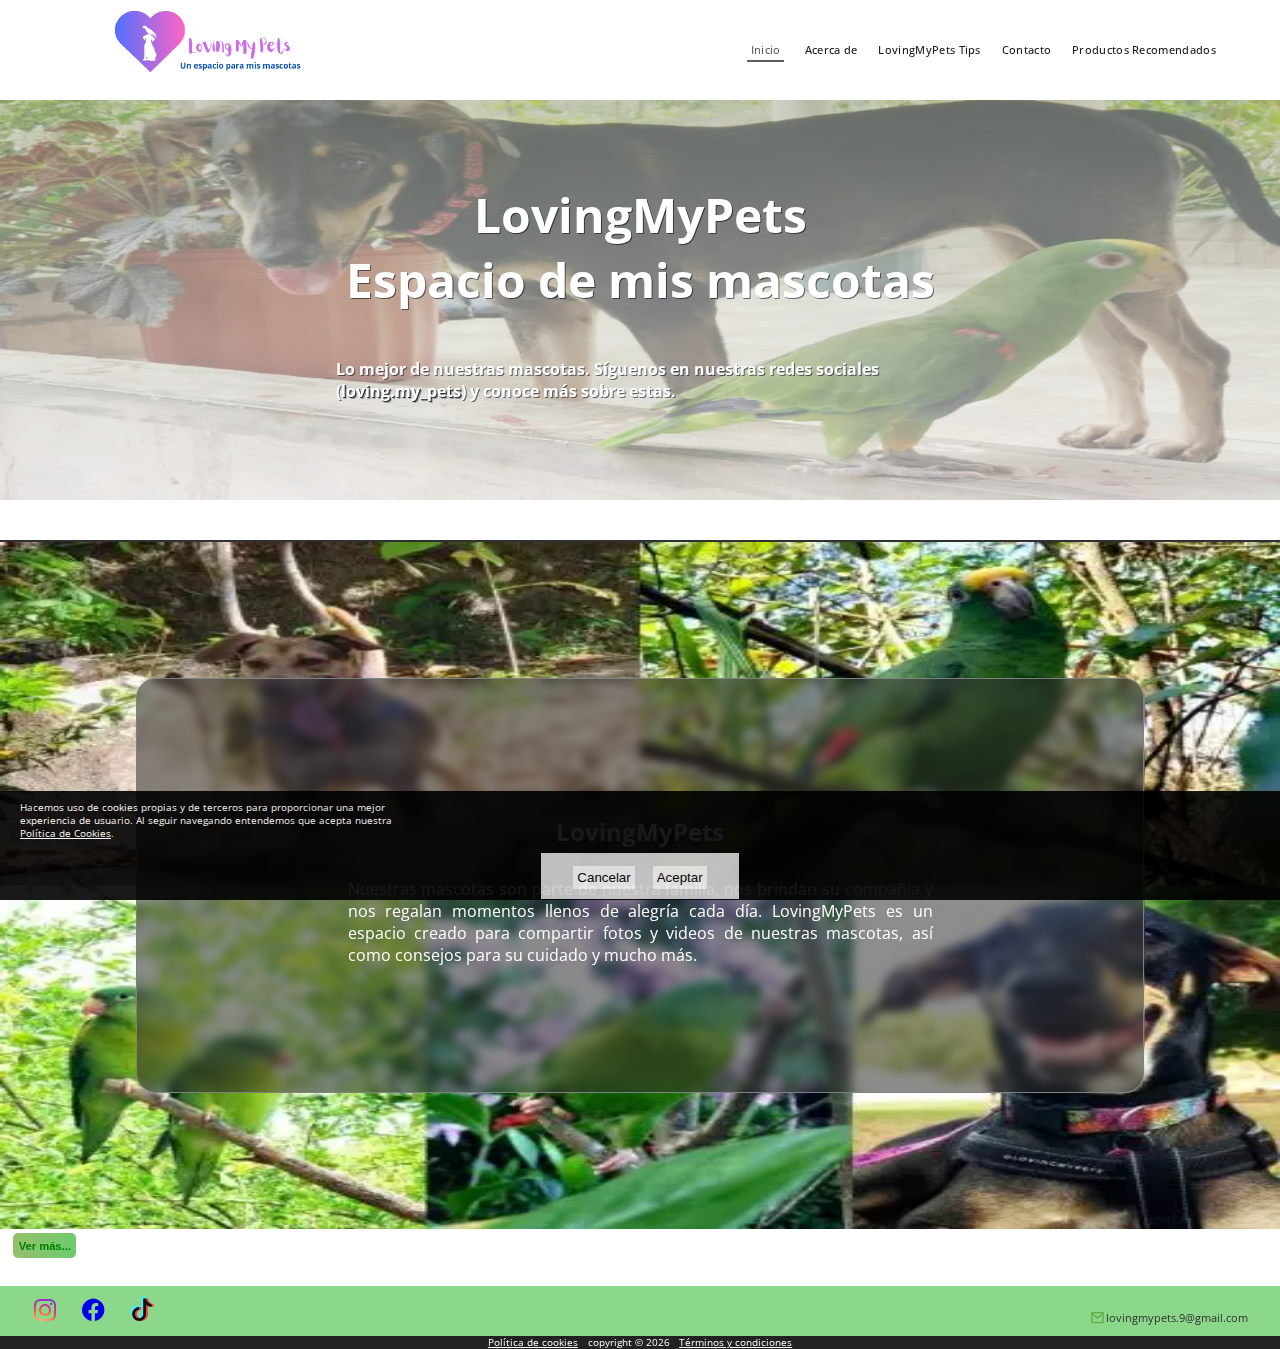
<file: index.html>
<!DOCTYPE html>
<html lang="es">
<head>

	<!-- Google tag (gtag.js) --> 
  <!-- <script async src="https://www.googletagmanager.com/gtag/js?id=G-ZSX7ZRFXNG"></script> <script> window.dataLayer = window.dataLayer || []; function gtag(){dataLayer.push(arguments);} gtag('js', new Date()); gtag('config', 'G-ZSX7ZRFXNG'); </script> -->

  <!-- Google Tag Manager -->
	<script>(function(w,d,s,l,i){w[l]=w[l]||[];w[l].push({'gtm.start':
	new Date().getTime(),event:'gtm.js'});var f=d.getElementsByTagName(s)[0],
	j=d.createElement(s),dl=l!='dataLayer'?'&l='+l:'';j.async=true;j.src=
	'https://www.googletagmanager.com/gtm.js?id='+i+dl;f.parentNode.insertBefore(j,f);
	})(window,document,'script','dataLayer','GTM-552TR2J6');</script>
	<!-- End Google Tag Manager -->

  <!-- GOOGLE ADSENSE -->
  <!-- <script async src="https://pagead2.googlesyndication.com/pagead/js/adsbygoogle.js?client=ca-pub-5203954968516637" crossorigin="anonymous"></script> -->

  <!-- <script async src="https://pagead2.googlesyndication.com/pagead/js/adsbygoogle.js?client=ca-pub-5203954968516637"
    crossorigin="anonymous"></script>
 -->  <!-- <meta name="google-adsense-account" content="ca-pub-5203954968516637"> -->

	<meta charset="utf-8">
	<meta name="viewport" content="width=device-width, initial-scale=1">
	<meta name="msvalidate.01" content="5C98FEAB6C8A0220CAB92559DA620E97" />

	<!-- Primary Meta Tags -->
	<title>Espacio de mis mascotas | LovingMyPets</title>
  <script type="application/ld+json">
  	{
      "@context": "https://schema.org/",
      "@type": "ImageObject",
      "url":"https://www.lovingmypets.es/",
      "contentUrl": "https://www.lovingmypets.es/public/img/pakaE.jpg",
      "license": "https://creativecommons.org/licenses/by-nc/4.0/",
      "acquireLicensePage": "https://www.lovingmypets.es/terms.html",
      "creditText": "LovingMyPets",
      "creator": {
        "@type": "Person",
        "name": "Synthi P"
       },
      "copyrightNotice": "Chris G"
    },
  	{"@type":"BreadcrumbList",
        "@id":"https://www.lovingmypets.es/",
        "itemListElement":[
      {"@type":"ListItem",
      "position":1,
      "name":"PAKA",
      "item":"https://www.lovingmypets.es/public/img/resize/aboutcollage.webp"},
      {"@type":"ListItem",
      "position":2,
      "name":"BEBE",
  	"item":"https://www.lovingmypets.es/public/img/bebe.jpg"},
  	{"@type":"ListItem",
      "position":3,
      "name":"BLACKY",
  	"item":"https://www.lovingmypets.es/public/img/blackyE.jpg"}]},
      {"@type":"WebSite",
        "@id":"https://www.lovingmypets.es/",
        "url":"https://www.lovingmypets.es/",
        "name":"LovingMyPets",
        "description":"Espacio de mis mascotas.",
        "publisher":{
        "@id":"https://www.lovingmypets.es/"},
      "inLanguage":"es",
      "sameAs":["https://www.facebook.com/profile.php?id=100089469498948"]
  	}
  </script>
	<meta name="title" content="LovingMyPets">
	<meta name="description" content="Espacio de mis mascotas, videos y fotos de algunos de sus momentos, recomendaciones para su cuidado, productos de amazon.">
	<meta name="keywords" content="LovingMyPets, mascotas, animales, perros, loros, pericos, pets">

	<!-- Open Graph / Facebook -->
	<meta property="og:type" content="website">
	<meta property="og:url" content="https://www.lovingmypets.es/">
	<meta property="og:title" content="LovingMyPets">
	<meta property="og:site_name" content="LovingMyPets">
	<meta property="og:description" content="Espacio de mis mascotas, videos y fotos de algunos de sus momentos, recomendaciones para su cuidado, productos de amazon.">
	<meta property="og:image" content="https://www.lovingmypets.es/favicons/favicon.png">
	<meta property="og:image:secure_url" content="https://www.lovingmypets.es/favicons/favicon.png">
	<meta property="og:image:width" content="300">
	<meta property="og:image:height" content="300">
	<meta property="og:locale" content="es_PA">

	<!-- Twitter -->
	<meta property="twitter:card" content="summary_large_image">
	<meta property="twitter:url" content="https://www.lovingmypets.es/">
	<meta property="twitter:title" content="LovingMyPets">
	<meta property="twitter:description" content="Espacio de mis mascotas, recomendaciones para su cuidado, productos de amazon.">
	<meta property="twitter:image" content="https://www.lovingmypets.es/favicons/favicon.png">
	<!-- Meta Tags Generated with https://metatags.io -->

	<meta name="msapplication-TileColor" content="#ffffff">
  <meta name="msapplication-TileImage" content="/favicons/favicon.png">
  <meta name="theme-color" content="#ffffff">
	<link rel="canonical" href="https://lovingmypets.es">

	<link rel="apple-touch-icon" sizes="180x180" href="/favicons/apple-touch-icon.png">
	<link rel="icon" sizes="48x48" href="/favicons/favicon.png" type="image/png">
	<link rel="icon" type="image/png" sizes="32x32" href="/favicons/favicon-32x32.png">
	<link rel="icon" type="image/png" sizes="16x16" href="/favicons/favicon-16x16.png">
	<link rel="icon" href="/favicon.ico" type="image/x-icon" sizes="any">
	<link rel="shortcut icon" href="favicon.ico" type="image/x-icon" sizes="any">
	<link rel="manifest" href="/site.webmanifest">
	<link rel="stylesheet" type="text/css" href="./public/css/acercade.css">
	<!-- <script src="https://code.jquery.com/jquery-3.7.1.slim.min.js" integrity="sha256-kmHvs0B+OpCW5GVHUNjv9rOmY0IvSIRcf7zGUDTDQM8=" crossorigin="anonymous"></script> -->

	<!-- <script async src="https://www.instagram.com/embed.js"></script> -->

	<script defer type="text/javascript" src="./public/js/acercade.js"></script>
</head>
<body>
	<!-- Google Tag Manager (noscript) -->
	<noscript><iframe src="https://www.googletagmanager.com/ns.html?id=GTM-552TR2J6"
	height="0" width="0" style="display:none;visibility:hidden"></iframe></noscript>
	<!-- End Google Tag Manager (noscript) -->
	<header class="hero">
		<nav class="nav container">
			<div class="nav__logo">
				
				<!-- <img src="favicons/logo.png" alt="logo"> -->
				<!-- <h2 class="nav__title">LovingMyPets</h2> -->
			</div>
			<div class="nav__collapse">
				<button class="nav__menu"><img src="public/img/menu.svg" class="nav__img" alt="icon-menu"></button>
			<!-- </div> -->

				<ul class="nav__link nav__link--menu">
					<li class="nav__items active">
						<a href="index.html" class="nav__links">Inicio</a>
					</li>
					<li class="nav__items">
						<a href="acercade.html" class="nav__links">Acerca de</a>
					</li>
					<li class="nav__items">
						<a href="tips.html" class="nav__links">LovingMyPets Tips</a>
					</li>
					<li class="nav__items">
						<a href="contacto.html" class="nav__links">Contacto</a>
					</li>
					<li class="nav__items">
						<a href="productos.html" class="nav__links">Productos Recomendados</a>
					</li>
					<!-- <li class="nav__items">
						<a href="#" class="nav__links">Blog</a>
					</li> -->
					<button class="nav__close"><img src="public/img/close.svg" alt="close-btn"></button>
				</ul>
			</div>
		</nav>

		<section class="hero__container container">
			<h1 class="hero__title">LovingMyPets <span>Espacio de  mis mascotas</span></h1>
			<p class="hero__paragraph">Lo mejor de nuestras mascotas. Síguenos en nuestras redes sociales (<a href="https://www.instagram.com/loving.my_pets?utm_source=ig_web_button_share_sheet&igsh=ZDNlZDc0MzIxNw==">loving.my_pets</a>) y conoce más sobre estas.</p>
			<!-- <a href="https://www.instagram.com/loving.my_pets/?utm_source=ig_web_button_share_sheet&igshid=OGQ5ZDc2ODk2ZA==" target="_blank" class="cta">Instagram</a> -->
		</section>
	</header>
	<main>
		<div class="content" id="backgroundIMG">
			<div  class="first__content">
				<article class="first__content--paragraph">
					<h2>LovingMyPets</h2>
					<p>Nuestras mascotas son parte de nuestra familia, nos brindan su compañía y nos regalan momentos llenos de alegría cada día. LovingMyPets es un espacio creado para compartir fotos y videos de nuestras mascotas, así como consejos para su cuidado y mucho más.</p>
				</article>
			</div>
		</div>
		<!-- <div class="container inst__cont"> -->
			<!-- <div name="insta-blocks"></div> -->

			<!-- <div>
				<blockquote class="instagram-media" data-instgrm-captioned data-instgrm-permalink="https://www.instagram.com/reel/C3Ttv5IOZ5d/?utm_source=ig_embed&amp;utm_campaign=loading" data-instgrm-version="14" style=" background:#FFF; border:0; border-radius:3px; box-shadow:0 0 1px 0 rgba(0,0,0,0.5),0 1px 10px 0 rgba(0,0,0,0.15); margin: 1px; max-width:540px; min-width:326px; padding:0; width:99.375%; width:-webkit-calc(100% - 2px); width:calc(100% - 2px);"><div style="padding:16px;"> <a href="https://www.instagram.com/reel/C3Ttv5IOZ5d/?utm_source=ig_embed&amp;utm_campaign=loading" style=" background:#FFFFFF; line-height:0; padding:0 0; text-align:center; text-decoration:none; width:100%;" target="_blank"> <div style=" display: flex; flex-direction: row; align-items: center;"> <div style="background-color: #F4F4F4; border-radius: 50%; flex-grow: 0; height: 40px; margin-right: 14px; width: 40px;"></div> <div style="display: flex; flex-direction: column; flex-grow: 1; justify-content: center;"> <div style=" background-color: #F4F4F4; border-radius: 4px; flex-grow: 0; height: 14px; margin-bottom: 6px; width: 100px;"></div> <div style=" background-color: #F4F4F4; border-radius: 4px; flex-grow: 0; height: 14px; width: 60px;"></div></div></div><div style="padding: 19% 0;"></div> <div style="display:block; height:50px; margin:0 auto 12px; width:50px;"><svg width="50px" height="50px" viewBox="0 0 60 60" version="1.1" xmlns="https://www.w3.org/2000/svg" xmlns:xlink="https://www.w3.org/1999/xlink"><g stroke="none" stroke-width="1" fill="none" fill-rule="evenodd"><g transform="translate(-511.000000, -20.000000)" fill="#000000"><g><path d="M556.869,30.41 C554.814,30.41 553.148,32.076 553.148,34.131 C553.148,36.186 554.814,37.852 556.869,37.852 C558.924,37.852 560.59,36.186 560.59,34.131 C560.59,32.076 558.924,30.41 556.869,30.41 M541,60.657 C535.114,60.657 530.342,55.887 530.342,50 C530.342,44.114 535.114,39.342 541,39.342 C546.887,39.342 551.658,44.114 551.658,50 C551.658,55.887 546.887,60.657 541,60.657 M541,33.886 C532.1,33.886 524.886,41.1 524.886,50 C524.886,58.899 532.1,66.113 541,66.113 C549.9,66.113 557.115,58.899 557.115,50 C557.115,41.1 549.9,33.886 541,33.886 M565.378,62.101 C565.244,65.022 564.756,66.606 564.346,67.663 C563.803,69.06 563.154,70.057 562.106,71.106 C561.058,72.155 560.06,72.803 558.662,73.347 C557.607,73.757 556.021,74.244 553.102,74.378 C549.944,74.521 548.997,74.552 541,74.552 C533.003,74.552 532.056,74.521 528.898,74.378 C525.979,74.244 524.393,73.757 523.338,73.347 C521.94,72.803 520.942,72.155 519.894,71.106 C518.846,70.057 518.197,69.06 517.654,67.663 C517.244,66.606 516.755,65.022 516.623,62.101 C516.479,58.943 516.448,57.996 516.448,50 C516.448,42.003 516.479,41.056 516.623,37.899 C516.755,34.978 517.244,33.391 517.654,32.338 C518.197,30.938 518.846,29.942 519.894,28.894 C520.942,27.846 521.94,27.196 523.338,26.654 C524.393,26.244 525.979,25.756 528.898,25.623 C532.057,25.479 533.004,25.448 541,25.448 C548.997,25.448 549.943,25.479 553.102,25.623 C556.021,25.756 557.607,26.244 558.662,26.654 C560.06,27.196 561.058,27.846 562.106,28.894 C563.154,29.942 563.803,30.938 564.346,32.338 C564.756,33.391 565.244,34.978 565.378,37.899 C565.522,41.056 565.552,42.003 565.552,50 C565.552,57.996 565.522,58.943 565.378,62.101 M570.82,37.631 C570.674,34.438 570.167,32.258 569.425,30.349 C568.659,28.377 567.633,26.702 565.965,25.035 C564.297,23.368 562.623,22.342 560.652,21.575 C558.743,20.834 556.562,20.326 553.369,20.18 C550.169,20.033 549.148,20 541,20 C532.853,20 531.831,20.033 528.631,20.18 C525.438,20.326 523.257,20.834 521.349,21.575 C519.376,22.342 517.703,23.368 516.035,25.035 C514.368,26.702 513.342,28.377 512.574,30.349 C511.834,32.258 511.326,34.438 511.181,37.631 C511.035,40.831 511,41.851 511,50 C511,58.147 511.035,59.17 511.181,62.369 C511.326,65.562 511.834,67.743 512.574,69.651 C513.342,71.625 514.368,73.296 516.035,74.965 C517.703,76.634 519.376,77.658 521.349,78.425 C523.257,79.167 525.438,79.673 528.631,79.82 C531.831,79.965 532.853,80.001 541,80.001 C549.148,80.001 550.169,79.965 553.369,79.82 C556.562,79.673 558.743,79.167 560.652,78.425 C562.623,77.658 564.297,76.634 565.965,74.965 C567.633,73.296 568.659,71.625 569.425,69.651 C570.167,67.743 570.674,65.562 570.82,62.369 C570.966,59.17 571,58.147 571,50 C571,41.851 570.966,40.831 570.82,37.631"></path></g></g></g></svg></div><div style="padding-top: 8px;"> <div style=" color:#3897f0; font-family:Arial,sans-serif; font-size:14px; font-style:normal; font-weight:550; line-height:18px;">Ver esta publicación en Instagram</div></div><div style="padding: 12.5% 0;"></div> <div style="display: flex; flex-direction: row; margin-bottom: 14px; align-items: center;"><div> <div style="background-color: #F4F4F4; border-radius: 50%; height: 12.5px; width: 12.5px; transform: translateX(0px) translateY(7px);"></div> <div style="background-color: #F4F4F4; height: 12.5px; transform: rotate(-45deg) translateX(3px) translateY(1px); width: 12.5px; flex-grow: 0; margin-right: 14px; margin-left: 2px;"></div> <div style="background-color: #F4F4F4; border-radius: 50%; height: 12.5px; width: 12.5px; transform: translateX(9px) translateY(-18px);"></div></div><div style="margin-left: 8px;"> <div style=" background-color: #F4F4F4; border-radius: 50%; flex-grow: 0; height: 20px; width: 20px;"></div> <div style=" width: 0; height: 0; border-top: 2px solid transparent; border-left: 6px solid #f4f4f4; border-bottom: 2px solid transparent; transform: translateX(16px) translateY(-4px) rotate(30deg)"></div></div><div style="margin-left: auto;"> <div style=" width: 0px; border-top: 8px solid #F4F4F4; border-right: 8px solid transparent; transform: translateY(16px);"></div> <div style=" background-color: #F4F4F4; flex-grow: 0; height: 12px; width: 16px; transform: translateY(-4px);"></div> <div style=" width: 0; height: 0; border-top: 8px solid #F4F4F4; border-left: 8px solid transparent; transform: translateY(-4px) translateX(8px);"></div></div></div> <div style="display: flex; flex-direction: column; flex-grow: 1; justify-content: center; margin-bottom: 24px;"> <div style=" background-color: #F4F4F4; border-radius: 4px; flex-grow: 0; height: 14px; margin-bottom: 6px; width: 224px;"></div> <div style=" background-color: #F4F4F4; border-radius: 4px; flex-grow: 0; height: 14px; width: 144px;"></div></div></a><p style=" color:#c9c8cd; font-family:Arial,sans-serif; font-size:14px; line-height:17px; margin-bottom:0; margin-top:8px; overflow:hidden; padding:8px 0 7px; text-align:center; text-overflow:ellipsis; white-space:nowrap;"><a href="https://www.instagram.com/reel/C3Ttv5IOZ5d/?utm_source=ig_embed&amp;utm_campaign=loading" style=" color:#c9c8cd; font-family:Arial,sans-serif; font-size:14px; font-style:normal; font-weight:normal; line-height:17px; text-decoration:none;" target="_blank">Una publicación compartida por 𝑳𝒐𝒗𝒆𝑴𝒚𝑷𝒆𝒕𝒔 (@loving.my_pets)</a></p></div></blockquote>
			</div> -->		
		<!-- </div> -->
		
		<div>
			<button class="btnMore" title="LovingMyPets fotos"><a href="acercade.html">Ver más...</a></button>
		</div>
	</main>
	<footer>
		<div class="cajacookies">
      		<p>Hacemos uso de cookies propias y de terceros para proporcionar una mejor experiencia de usuario. Al seguir navegando entendemos que acepta nuestra <a rel="nofollow" href="cookies.html" id="open_preferences_center">Política de Cookies</a>.</p>
      		<ul class="btnRGPD">
		        <li><button class="botonRGPD__cancel">Cancelar</button></li>
		        <li><button class="botonRGPD">Aceptar</button></li>
		        <!-- <li><button class="botonRGPD__settings">Ajustes</button></li> -->
		      </ul>
      	</div>
		<div class="foot">
			<div class="foot__socialicon">
				<div>
					<div>
					<a href="https://www.instagram.com/loving.my_pets/?utm_source=ig_web_button_share_sheet&igshid=OGQ5ZDc2ODk2ZA==" target="_blank"><i class="bi bi-instagram"></i></a>
					</div>
				<!-- </div> -->
				<!-- <div> -->
					<div><a href="https://www.facebook.com/profile.php?id=100089469498948" target="_blank"><i class="bi bi-facebook"></i></a>
					</div>
				<!-- </div> -->
				<!-- <div> -->
					<div><a href="https://www.tiktok.com/@lovemypets30?is_from_webapp=1&sender_device=pc" target="_blank"><i class="bi bi-tiktok"></i></a>
					</div>
				</div>
				<div class="email__content">
					<a href="mailto:lovingmypets.9@gmail.com" target="_blank"><img id="email-icon" src="public/img/mail.svg" alt="icon email"> <span>lovingmypets.9@gmail.com</span></a>
				</div>
			</div>
		</div>
		<div class="copyright">
        <div><a rel="nofollow" href="cookies.html" target="_blank">Política de cookies</a></div>
		    <div> copyright © <span class="date"></span> </div>
		    <div><a rel="nofollow" href="terms.html" target="_blank">Términos y condiciones</a></div>
    </div>
	</footer>
</body>
</html>
</file>
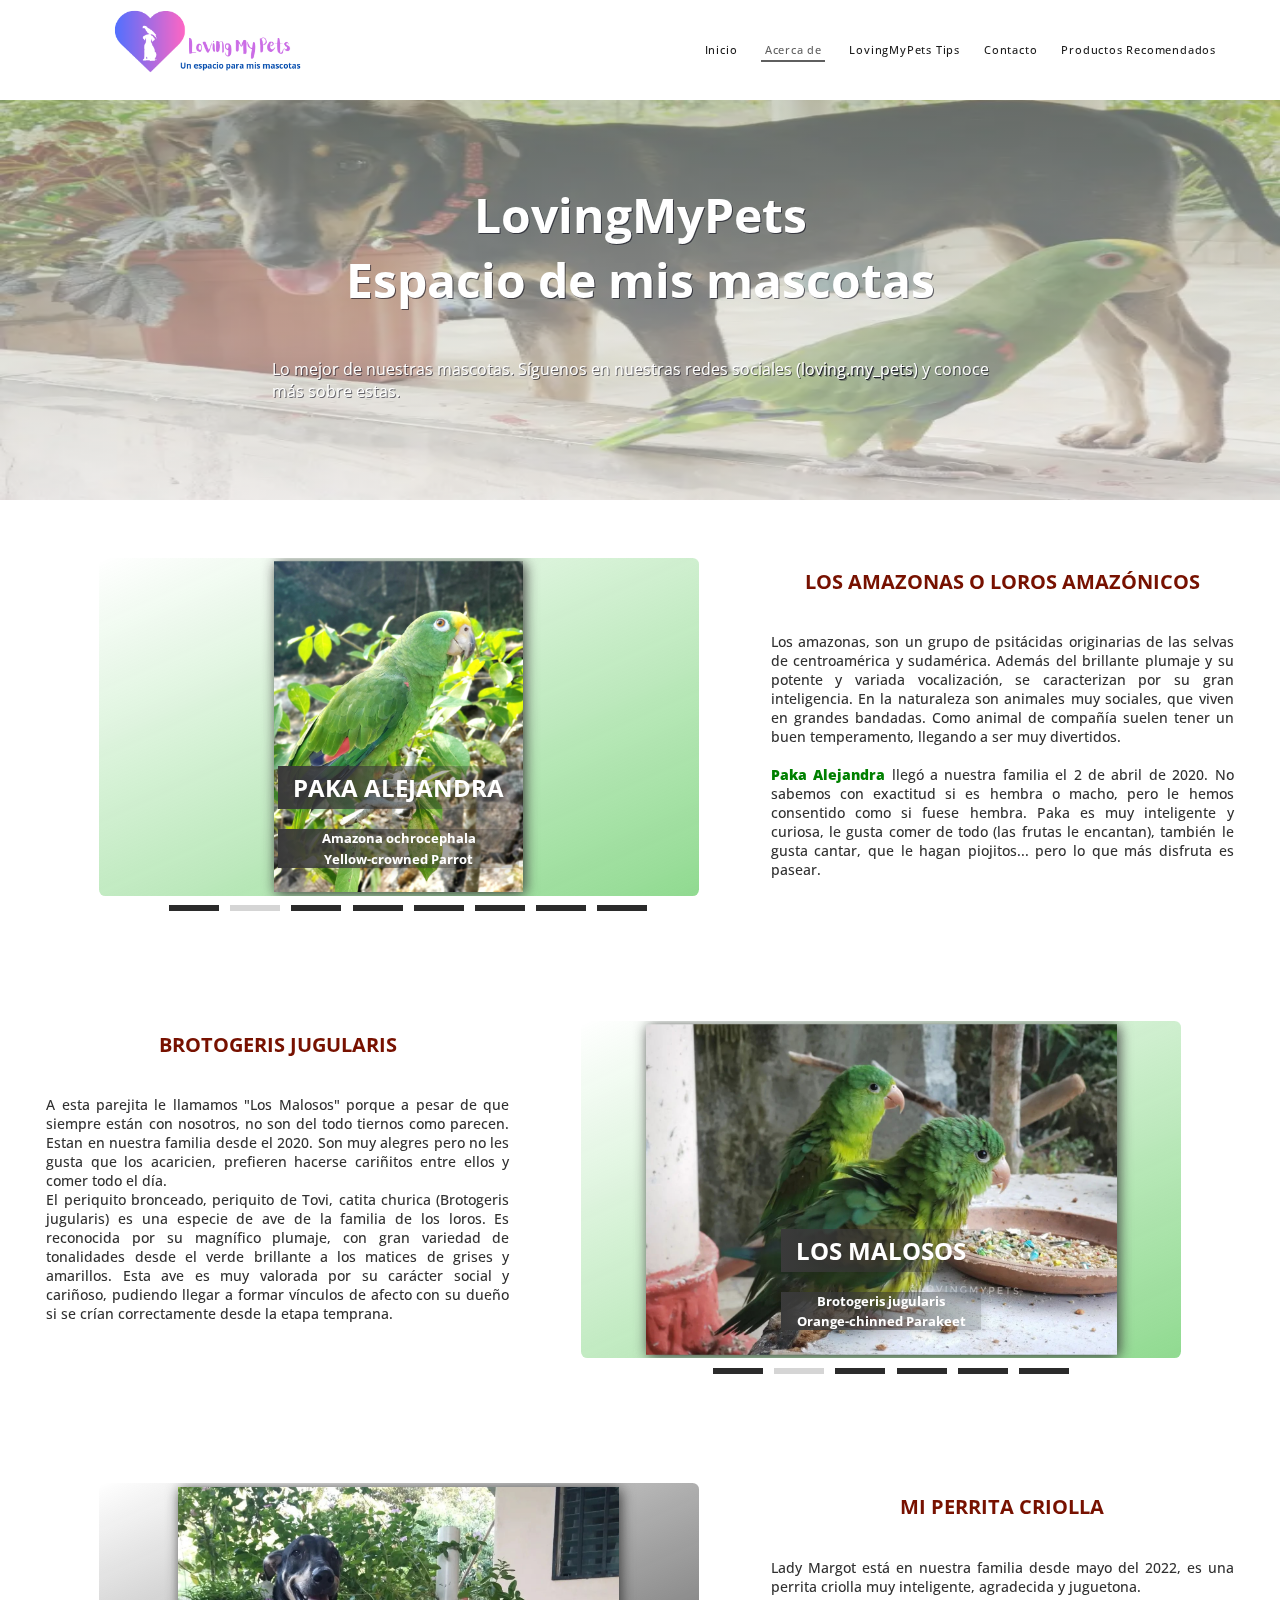
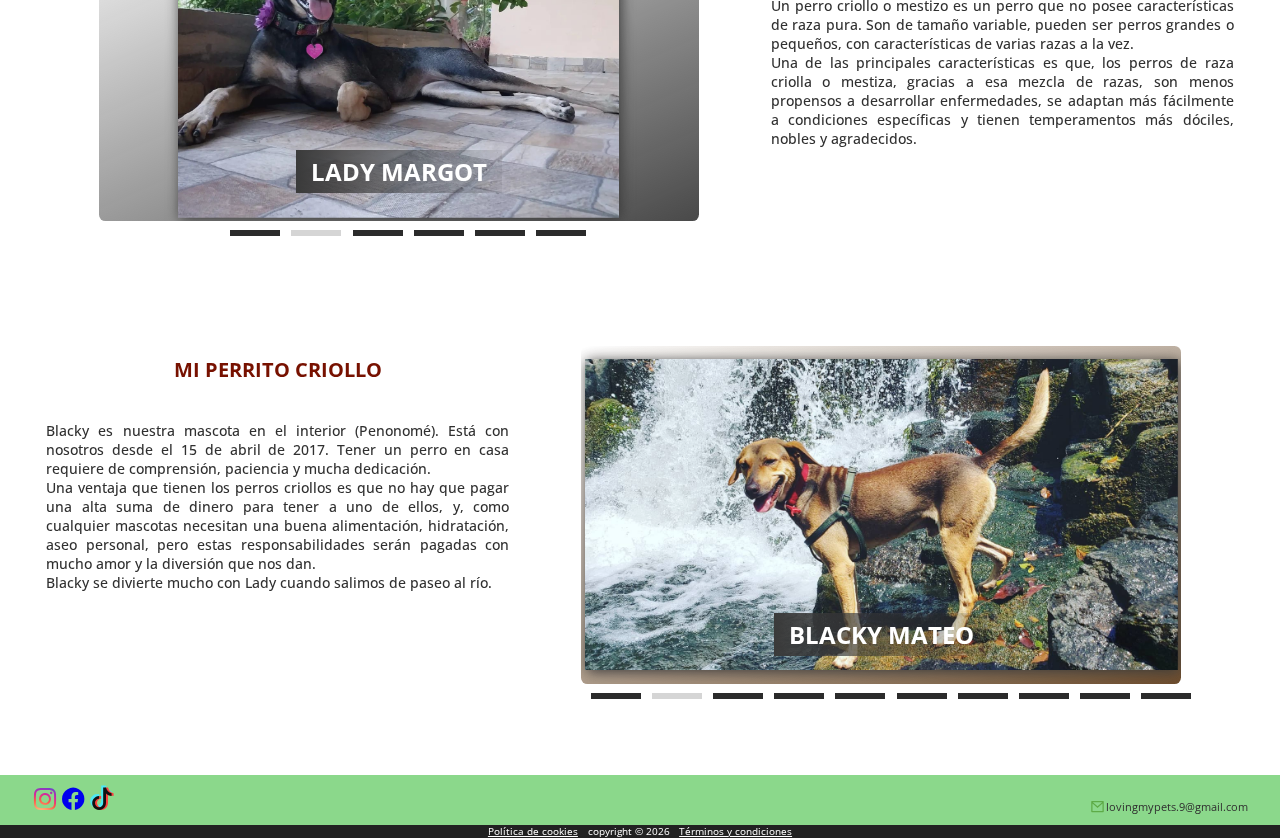
<file: acercade.html>
<!DOCTYPE html>
<html lang="es">
<head>

	<!-- <script async src="https://pagead2.googlesyndication.com/pagead/js/adsbygoogle.js?client=ca-pub-5203954968516637"
     crossorigin="anonymous"></script>
     <meta name="google-adsense-account" content="ca-pub-5203954968516637">	 -->
     <meta charset="utf-8">
	<meta name="viewport" content="width=device-width, initial-scale=1">
	<meta name="description" content="Acerca de nuestras mascotas | LovingMyPets">
	<!-- <meta name="google-adsense-account" content="ca-pub-5964094254983998"> -->
	<title>Acerca de | LovingMyPets</title>
	<link rel="stylesheet" type="text/css" href="public/css/main.css">
	<script type="text/javascript" src="public/js/script.js" defer></script>
</head>
<body>
	<header class="hero">
		<nav class="nav container">
			<div class="nav__logo">
				<!-- <img src="favicons/logo.png" alt="logo"> -->
				<!-- <h2 class="nav__title">LovingMyPets</h2> -->
			</div>
			<div class="nav__collapse">
				<button class="nav__menu" title="boton menu"><img src="public/img/menu.svg" class="nav__img" alt="icon-menu"></button>
			<!-- </div> -->

				<ul class="nav__link nav__link--menu">
					<li class="nav__items">
						<a href="index.html" class="nav__links">Inicio</a>
					</li>
					<li class="nav__items active">
						<a href="acercade.html" class="nav__links">Acerca de</a>
					</li>
					<li class="nav__items">
						<a href="tips.html" class="nav__links">LovingMyPets Tips</a>
					</li>
					<li class="nav__items">
						<a href="contacto.html" class="nav__links">Contacto</a>
					</li>
					<li class="nav__items">
						<a href="productos.html" class="nav__links">Productos Recomendados</a>
					</li>
					<!-- <li class="nav__items">
						<a href="#" class="nav__links">Blog</a>
					</li> -->
					<button class="nav__close"><img src="public/img/close.svg" alt="close-btn"></button>
				</ul>
			</div>
		</nav>

		<section class="hero__container container">
			<h1 class="hero__title">LovingMyPets <span>Espacio de mis mascotas</span></h1>
			<p class="hero__paragraph">Lo mejor de nuestras mascotas. Síguenos en nuestras redes sociales (<a href="https://www.instagram.com/loving.my_pets?utm_source=ig_web_button_share_sheet&igsh=ZDNlZDc0MzIxNw==">loving.my_pets</a>) y conoce más sobre estas.</p>
			<!-- <a href="https://www.instagram.com/loving.my_pets/?utm_source=ig_web_button_share_sheet&igshid=OGQ5ZDc2ODk2ZA==" target="_blank" class="cta">Instagram</a> -->
		</section>
	</header>
	<main>
		<!-- <p>Window width: <span id="width"></span></p> -->
		<section class="primary__gallery" id="gal">
			<!-- <h2 class="primary__gallery--title"></h2> -->
			<div class="primary__gallery--content">

				<div class="primary__gallery--wrapper">		
					<button class="prev"><i class="bi bi-caret-left-fill"></i></button>
					<button class="next"><i class="bi bi-caret-right-fill"></i></button>
					<figure class="gallery__item">
						<!-- <img src="public/img/pakaB.jpg" alt="#" class="item__image">
						<figcaption class="item__description">
							<h3 class="item__name">LOREM</h3>
							<span class="item__role">
								Lorem ipsum dolor sit amet, consectetur adipisicing elit, sed do eiusmod
								tempor incididunt ut labore et dolore magna aliqua.
							</span>
						</figcaption> -->
						<!-- <button class="prev">prev</button>
						<button class="next">next</button> -->
					</figure>

					<!-- <figure class="gallery__item">
						<img src="public/img/blackyA.jpg" alt="#" class="item__image">
						<figcaption class="item__description">
							<h3 class="item__name">LOREM</h3>
							<span class="item__role">
								Lorem ipsum dolor sit amet, consectetur adipisicing elit, sed do eiusmod
								tempor incididunt ut labore et dolore magna aliqua.
							</span>
						</figcaption>
					</figure>

					<figure class="gallery__item">
						<img src="public/img/malososA.jpg" alt="#" class="item__image">
						<figcaption class="item__description">
							<h3 class="item__name">LOREM</h3>
							<span class="item__role">
								Lorem ipsum dolor sit amet, consectetur adipisicing elit, sed do eiusmod
								tempor incididunt ut labore et dolore magna aliqua.

							</span>
						</figcaption>
					</figure> -->
					<div class="button__sliders">
						<!-- <button class="slide"></button>
						<button class="slideA"></button>
						<button class="slideB"></button> -->
					</div>
				</div>
				<h3 class="gallery__content--titulo">
			      <!-- <span class="content__primary" id="titulo__A">Lorem ipsum</span>
			      <span class="content__secondary"><p>Lorem ipsum dolor sit amet, consectetur adipisicing elit, sed do eiusmod
			      tempor incididunt ut labore et dolore magna aliqua. Ut enim ad minim veniam,
			      quis nostrud exercitation ullamco laboris nisi ut aliquip ex ea commodo
			      consequat.</p></span> -->
			    </h3>
			</div>
		</section>

		<section class="primary__galleryC">
			<!-- <h2 class="primary__gallery--titleC"></h2> -->
			<div class="primary__gallery--contentC">

				<div class="primary__gallery--wrapper">		
					<button class="prevC"><i class="bi bi-caret-left-fill"></i></button>
					<button class="nextC"><i class="bi bi-caret-right-fill"></i></button>
					<picture class="gallery__itemC">
					</picture>
					<span class="button__slidersC">
					</span>
				</div>
				<h3 class="gallery__content--tituloC">
			    </h3>
			</div>
		</section>


		<section class="primary__galleryB">
			<!-- <h2 class="primary__gallery--titleB"></h2> -->
			<div class="primary__gallery--contentB">

				<div class="primary__gallery--wrapper">		
					<button class="prevB"><i class="bi bi-caret-left-fill"></i></button>
					<button class="nextB"><i class="bi bi-caret-right-fill"></i></button>
					<picture class="gallery__itemB">
					</picture>
					<span class="button__slidersB">
					</span>
				</div>
				<h3 class="gallery__content--tituloB">
			    </h3>
			</div>
		</section>

		<section class="primary__galleryD">
			<!-- <h2 class="primary__gallery--titleD"></h2> -->
			<div class="primary__gallery--contentD">

				<div class="primary__gallery--wrapper">		
					<button class="prevD"><i class="bi bi-caret-left-fill"></i></button>
					<button class="nextD"><i class="bi bi-caret-right-fill"></i></button>
					<picture class="gallery__itemD">
					</picture>
					<span class="button__slidersD">
					</span>
				</div>
				<h3 class="gallery__content--tituloD">
			    </h3>
			</div>
		</section>


		<!-- <section class="container">
			<div class="gallery__contain">
				<a href="#gal" id="gal">
				<div class="gallery__contain--img" id="paka">
					<h3>PAKA ALEJANDRA</h3>
					<article class="gallery__wrapper">
					<figure class="gallery">
						<img src="public/img/paka.jpg" alt="loro">
					</figure>
					<figure class="gallery">
						<img src="public/img/pakaB.jpg" alt="loro">
					</figure>
					<figure class="gallery">	
						<img src="public/img/pakaC.jpg" alt="loro">
					</figure>
					</article>
				</div>

				<div class="gallery__contain--img" id="inicio">
					<h3>LOS MALOSOS</h3>
					<article class="gallery__wrapper">
					<figure class="gallery">
						<img src="public/img/malosoC.jpg" alt="pericos"> -->
						<!-- <figcaption class="item__description--gal">
							<span class="item__name--gal">Perico Barbinaranja</span>
							<span class="item__role--gal">
								<p>Brotogeris jugularis.</p>
								<p>Orange-chinned Parakeet.</p>
							</span>

						</figcaption> -->	
					<!-- </figure>
					<figure class="gallery">
						<img src="public/img/malososB.jpg" alt="pericos">
					</figure>
					<figure class="gallery">	
						<img src="public/img/malosoE.jpg" alt="pericos">
					</figure> -->
					<!-- <figure class="gallery">
						<img src="public/img/malosoC.jpg" alt="pericos">
				 	</figure>
					<figure class="gallery">
						<img src="public/img/malososB.jpg" alt="pericos">
					</figure>
					<figure class="gallery">	
						<img src="public/img/malosoE.jpg" alt="pericos">
					</figure> -->

					<!-- </article>
					<div class="item__description--gal">
						<h4 class="item__name--gal">Perico Barbinaranja</h4>
						<span class="item__role--gal">
							<p>Brotogeris jugularis.</p>
							<p>Orange-chinned Parakeet.</p>
						</span>
					</div> -->
					<!-- <figcaption class="item__description--gal">
							<span class="item__name--gal">Perico Barbinaranja</span>
							<span class="item__role--gal">
								<p>Brotogeris jugularis.</p>
								<p>Orange-chinned Parakeet.</p>
							</span>

						</figcaption> -->
				<!-- </div>
				<div class="gallery__contain--img" id="lady">
					<h3>LADY MARGOT</h3>
					<article class="gallery__wrapper">
					<figure class="gallery">
						<img src="public/img/ladyB.jpg" alt="perro">
					</figure>
					<figure class="gallery">
						<img src="public/img/ladyC.jpg" alt="perro">
					</figure>
					<figure class="gallery">	
						<img src="public/img/ladyD.jpg" alt="perro">
					</figure> -->
					<!-- <figure class="gallery">
						<img src="public/img/ladyB.jpg" alt="perro">
					</figure>
					<figure class="gallery">
						<img src="public/img/ladyC.jpg" alt="perro">
					</figure>
					<figure class="gallery">	
						<img src="public/img/ladyD.jpg" alt="perro">
					</figure> -->
					<!-- </article>
				</div>
				<div class="gallery__contain--img" id="blacky">
					<h3>BLACKY MATEO</h3>
					<article class="gallery__wrapper">
					<figure class="gallery">
						<img src="public/img/blackyA.jpg" alt="perro">
					</figure>
					<figure class="gallery">
						<img src="public/img/blackyB.jpg" alt="perro">
					</figure>
					<figure class="gallery">	
						<img src="public/img/blackyC.jpg" alt="perro">
					</figure> -->
					<!-- <figure class="gallery">
						<img src="public/img/blackyA.jpg" alt="perro">
					</figure>
					<figure class="gallery">
						<img src="public/img/blackyB.jpg" alt="perro">
					</figure>
					<figure class="gallery">	
						<img src="public/img/blackyC.jpg" alt="perro">
					</figure> -->
					<!-- </article>
				</div>
				</a>
			</div>
		</section> -->

		<!-- <br> -->
		<!-- <div class="ads"> -->
			<!-- <script async src="https://pagead2.googlesyndication.com/pagead/js/adsbygoogle.js?client=ca-pub-5964094254983998" -->
     <!-- crossorigin="anonymous"></script> -->
			<!-- <ins class="adsbygoogle"
			     style="display:block"
			     data-ad-client="ca-pub-5964094254983998"
			     data-ad-slot="8392811597"
			     data-ad-format="auto"
			     data-full-width-responsive="true"></ins>
			<script>
			     (adsbygoogle = window.adsbygoogle || []).push({});
			</script> -->
		<!-- </div> -->
		<!-- https://www.instagram.com/loving.my_pets?utm_source=ig_web_button_share_sheet&igsh=ZDNlZDc0MzIxNw== -->
		<!-- <section>
			<div class="container">
				<div class="card">
					<div class="card-header bg-dark text-white text-center">
	    				<h4>COMENTARIOS</h4>
	    			</div>
    				<br>
    			<div class="card-body">
				<form action="https://formsubmit.co/lovingmypets.9@gmail.com" method="post" class="form__main">
					<div class="form-group">
					<input class="form-control" type="email" name="mail" placeholder="E-Mail" id="mail"></div>
					<br>
					<div class="form-group"><textarea class="form-control" type="text" name="comments" placeholder="Comentarios" id="comments" cols="30" rows="10" required></textarea></div>
					<br>
					<div class="form-group">
					<button class="comment__button" title="Enviar" type="submit">Enviar</button></div>
					<input type="hidden" name="_next" value="https://www.lovingmypets.es/">
                    <input type="hidden" name="_captcha" value="false">
				</form>
				</div>
				</div>
			</div>
		</section> -->
		
	</main>
	<footer>
		<div class="foot">
			<article class="foot__socialicon">
				<div>
					<span>
					<a href="https://www.instagram.com/loving.my_pets/?utm_source=ig_web_button_share_sheet&igshid=OGQ5ZDc2ODk2ZA==" target="_blank"><i class="bi bi-instagram"></i></a></span>
				<!-- </span> -->
				<!-- <span> -->
					<span><a href="https://www.facebook.com/profile.php?id=100089469498948" target="_blank"><i class="bi bi-facebook"></i></a></span>
				<!-- </span> -->
				<!-- <span> -->
					<span><a href="https://www.tiktok.com/@lovemypets30?is_from_webapp=1&sender_device=pc" target="_blank"><i class="bi bi-tiktok"></i></a></span>
				</div>
				<div class="email__content">
					<a href="mailto:lovingmypets.9@gmail.com" target="_blank"><img id="email-icon" src="public/img/mail.svg" alt="icon email"> <span>lovingmypets.9@gmail.com</span></a>
				</div>
			</article>
		</div>
		<div class="copyright">
            <div><a rel="nofollow" href="cookies.html" target="_blank">Política de cookies</a></div>
		    <div> copyright © <span class="date"></span> </div>
		    <div><a rel="nofollow" href="terms.html" target="_blank">Términos y condiciones</a></div>
        </div>
	</footer>

</body>
</html>
</file>
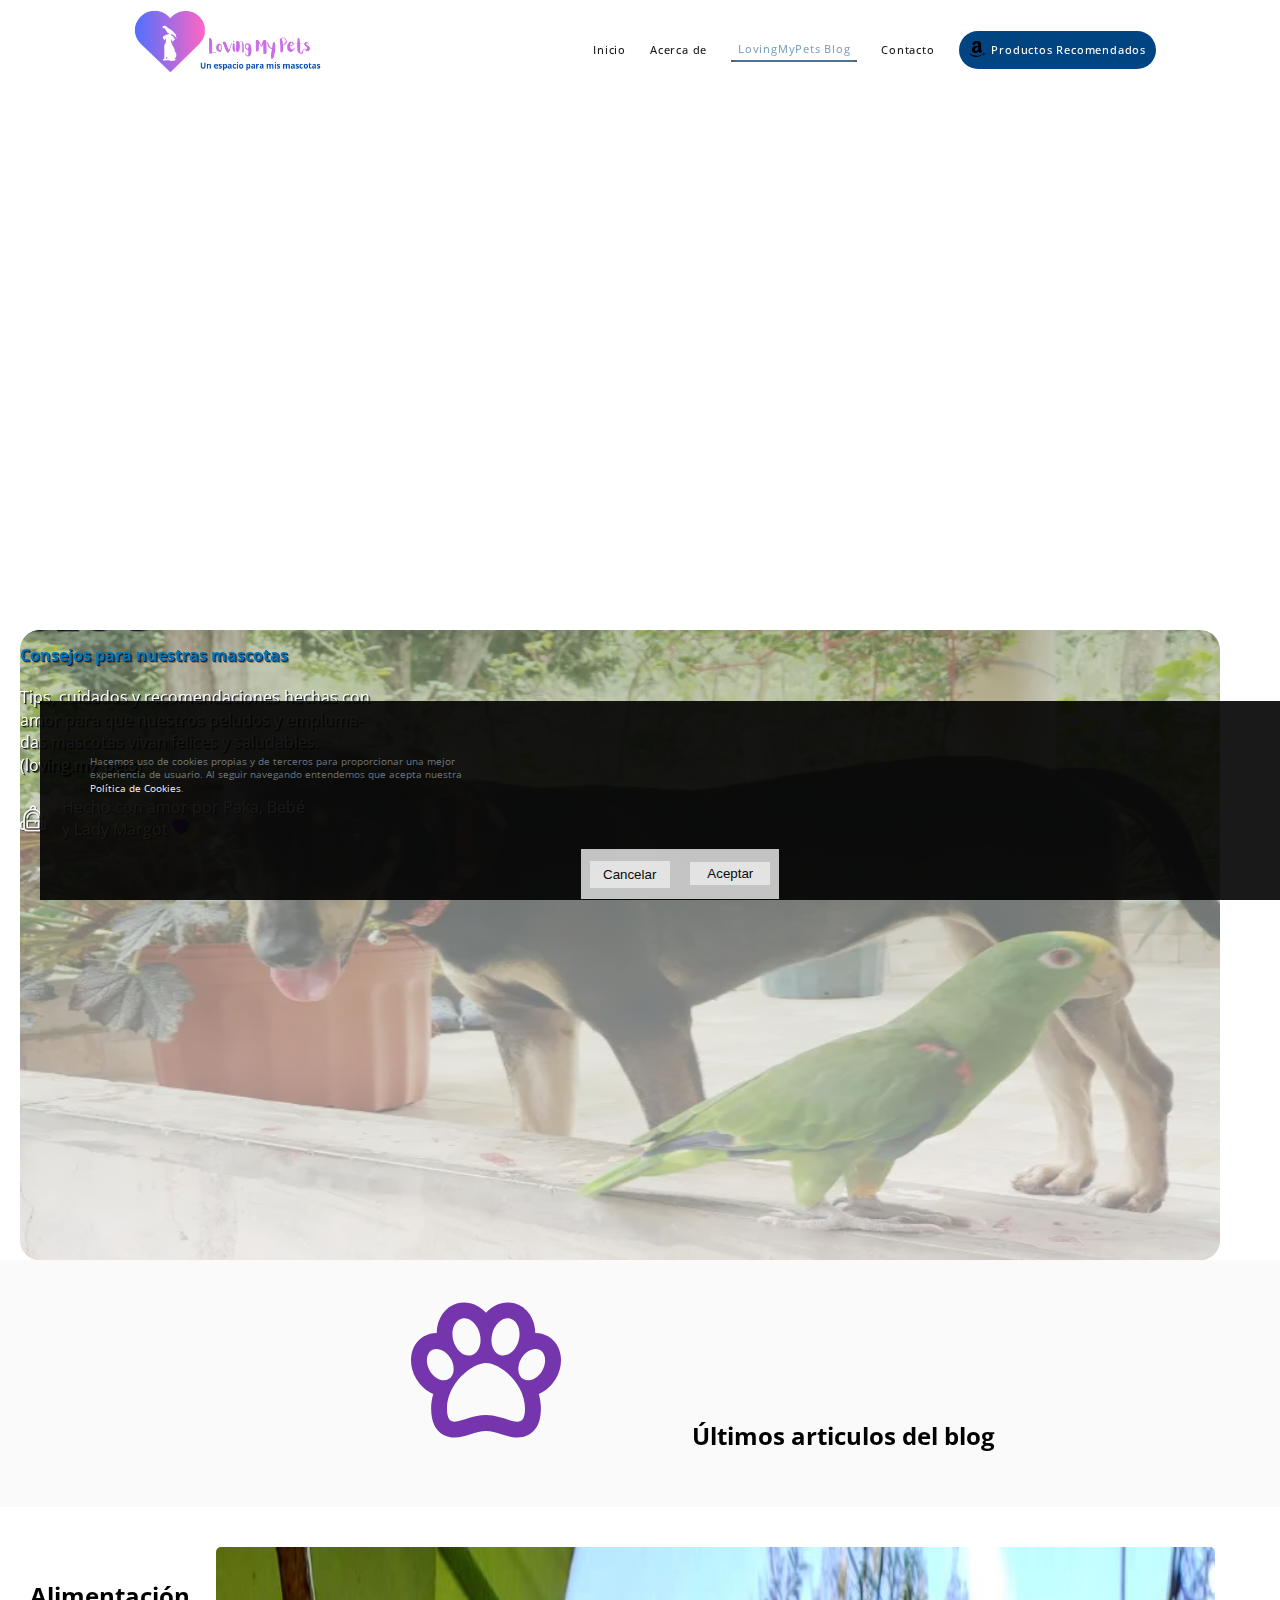
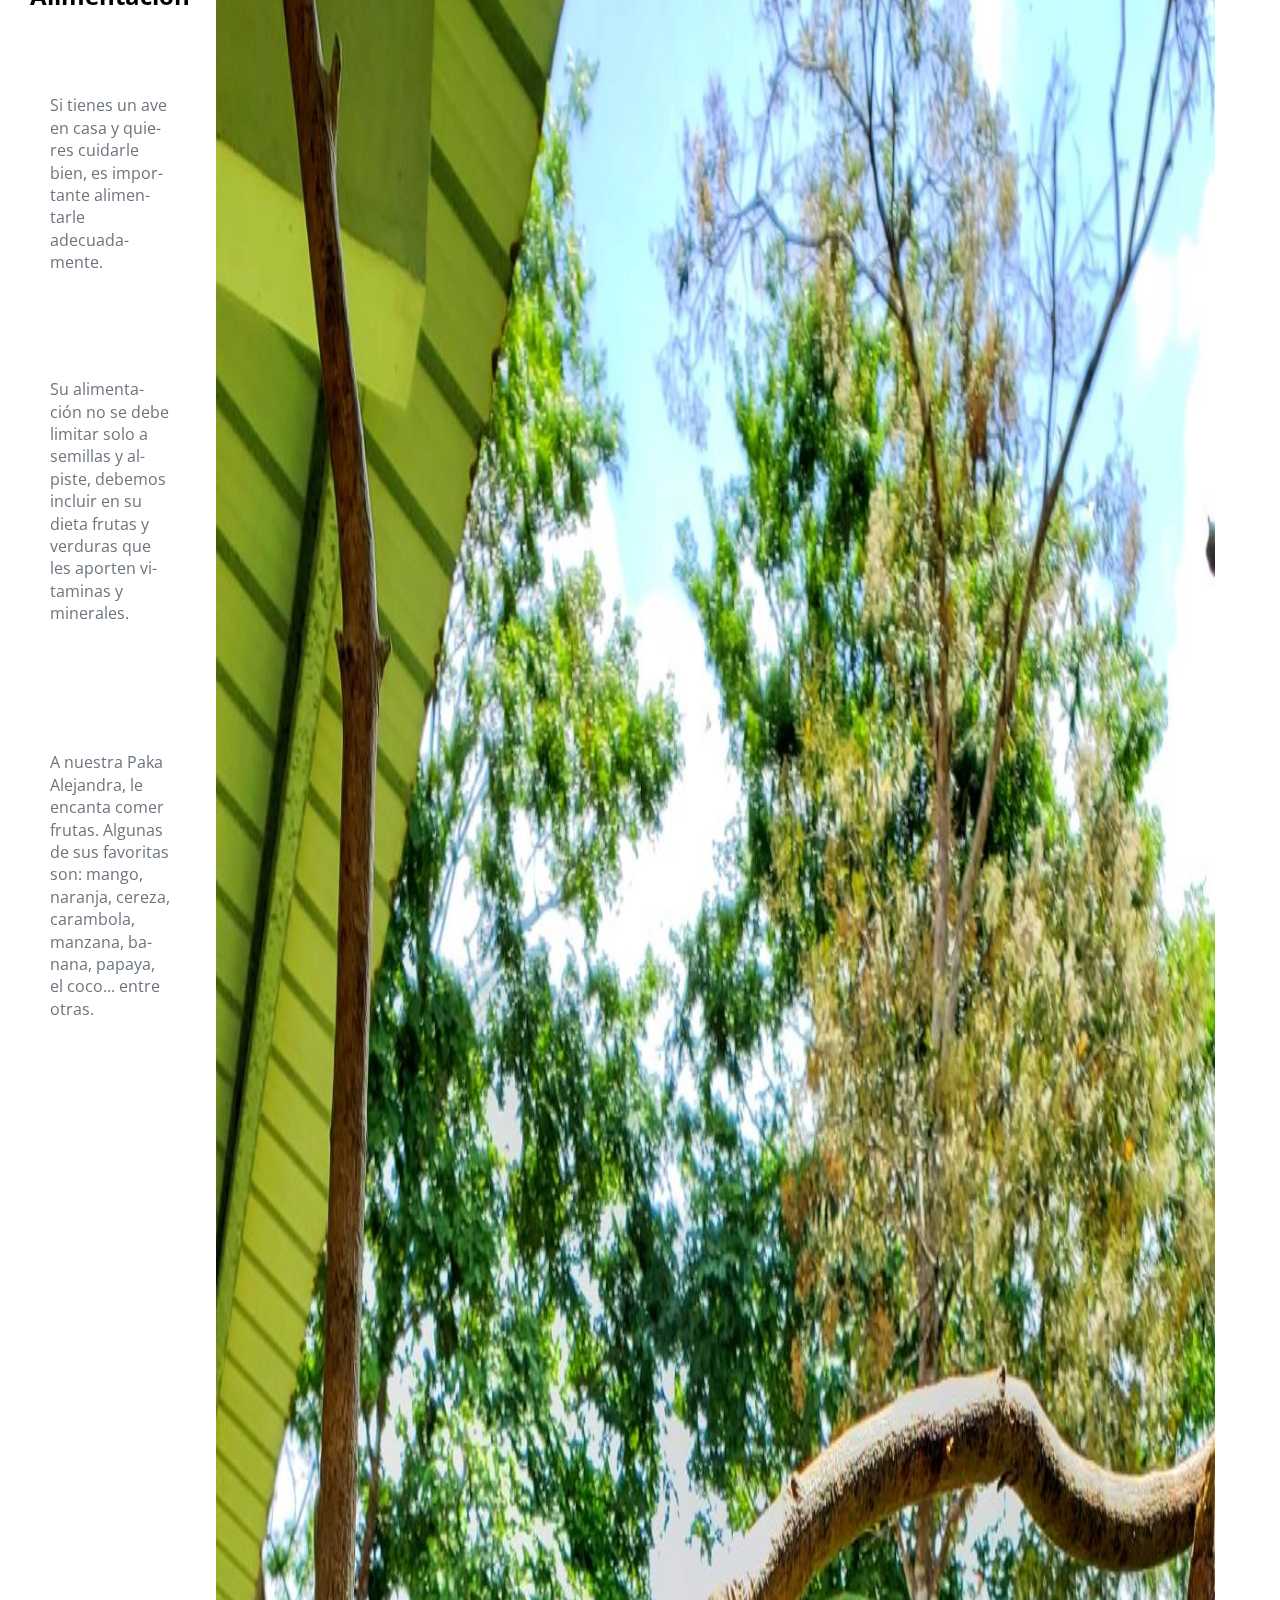
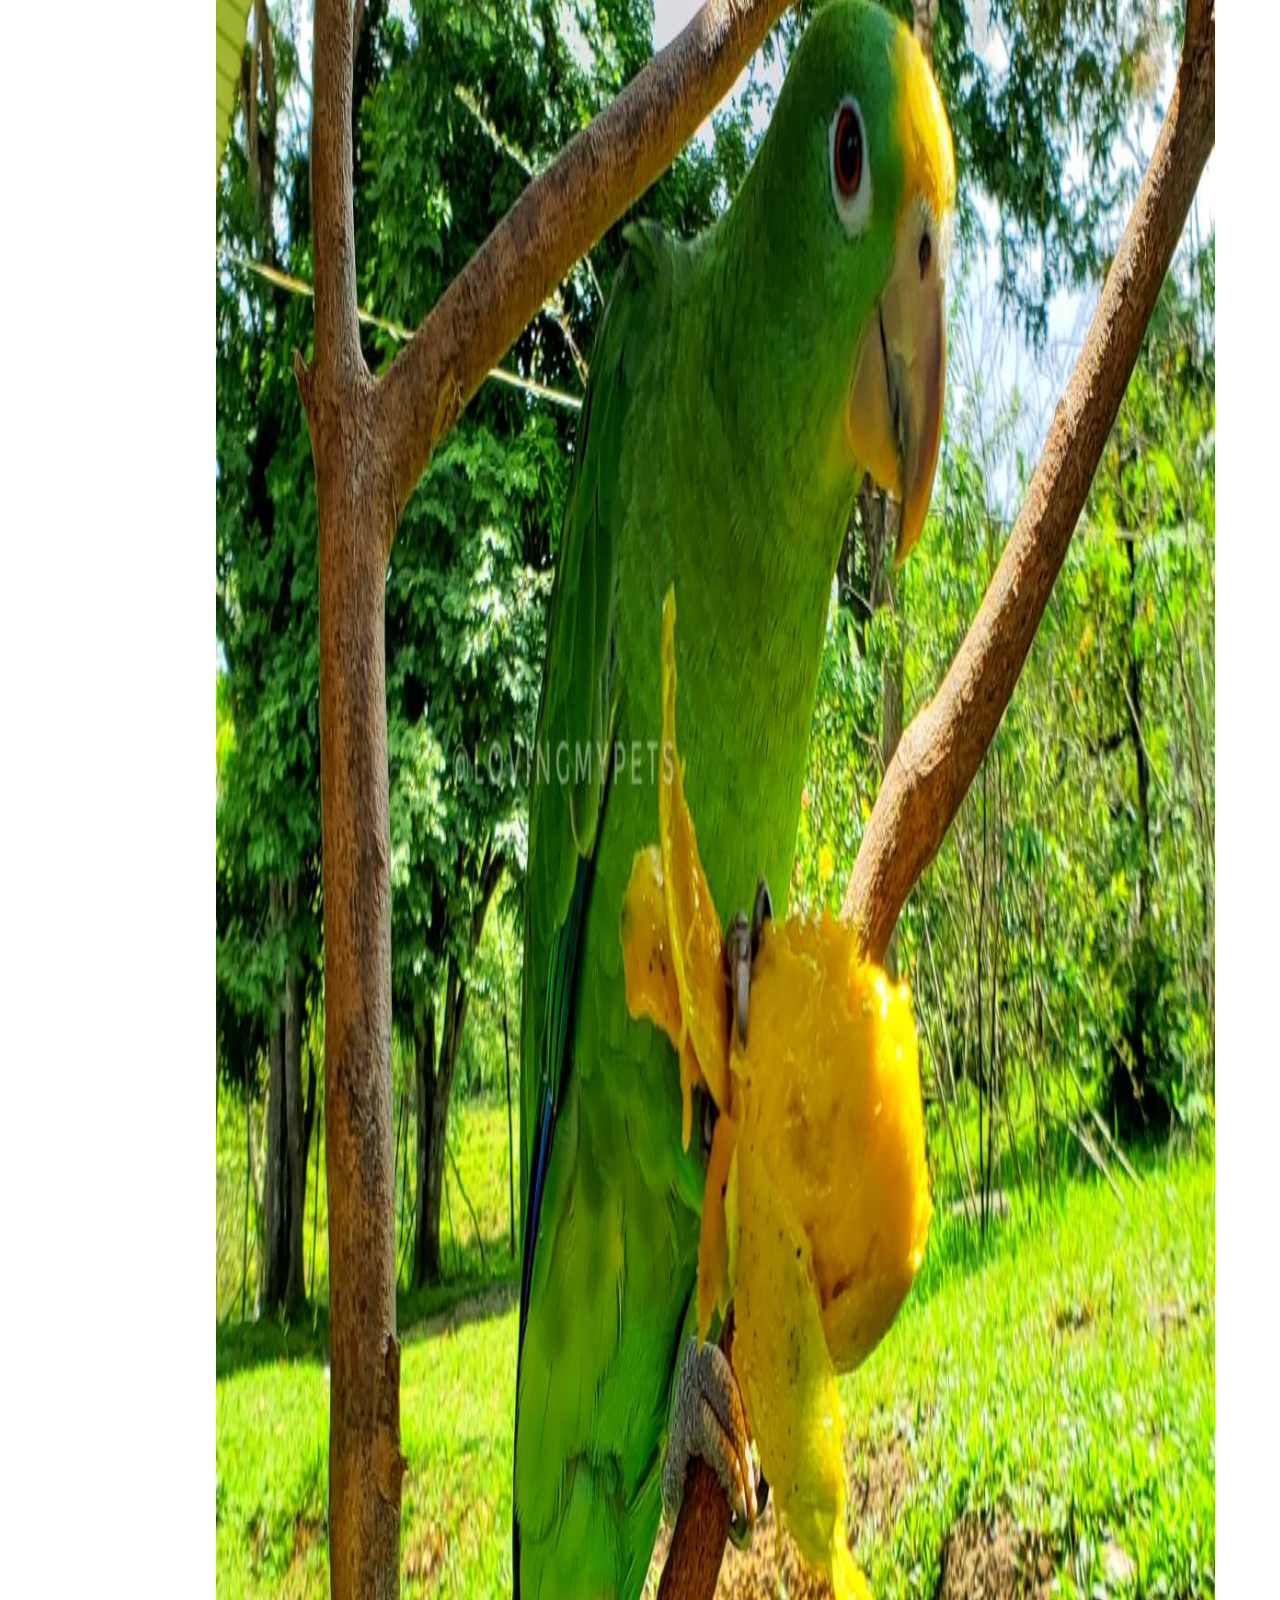
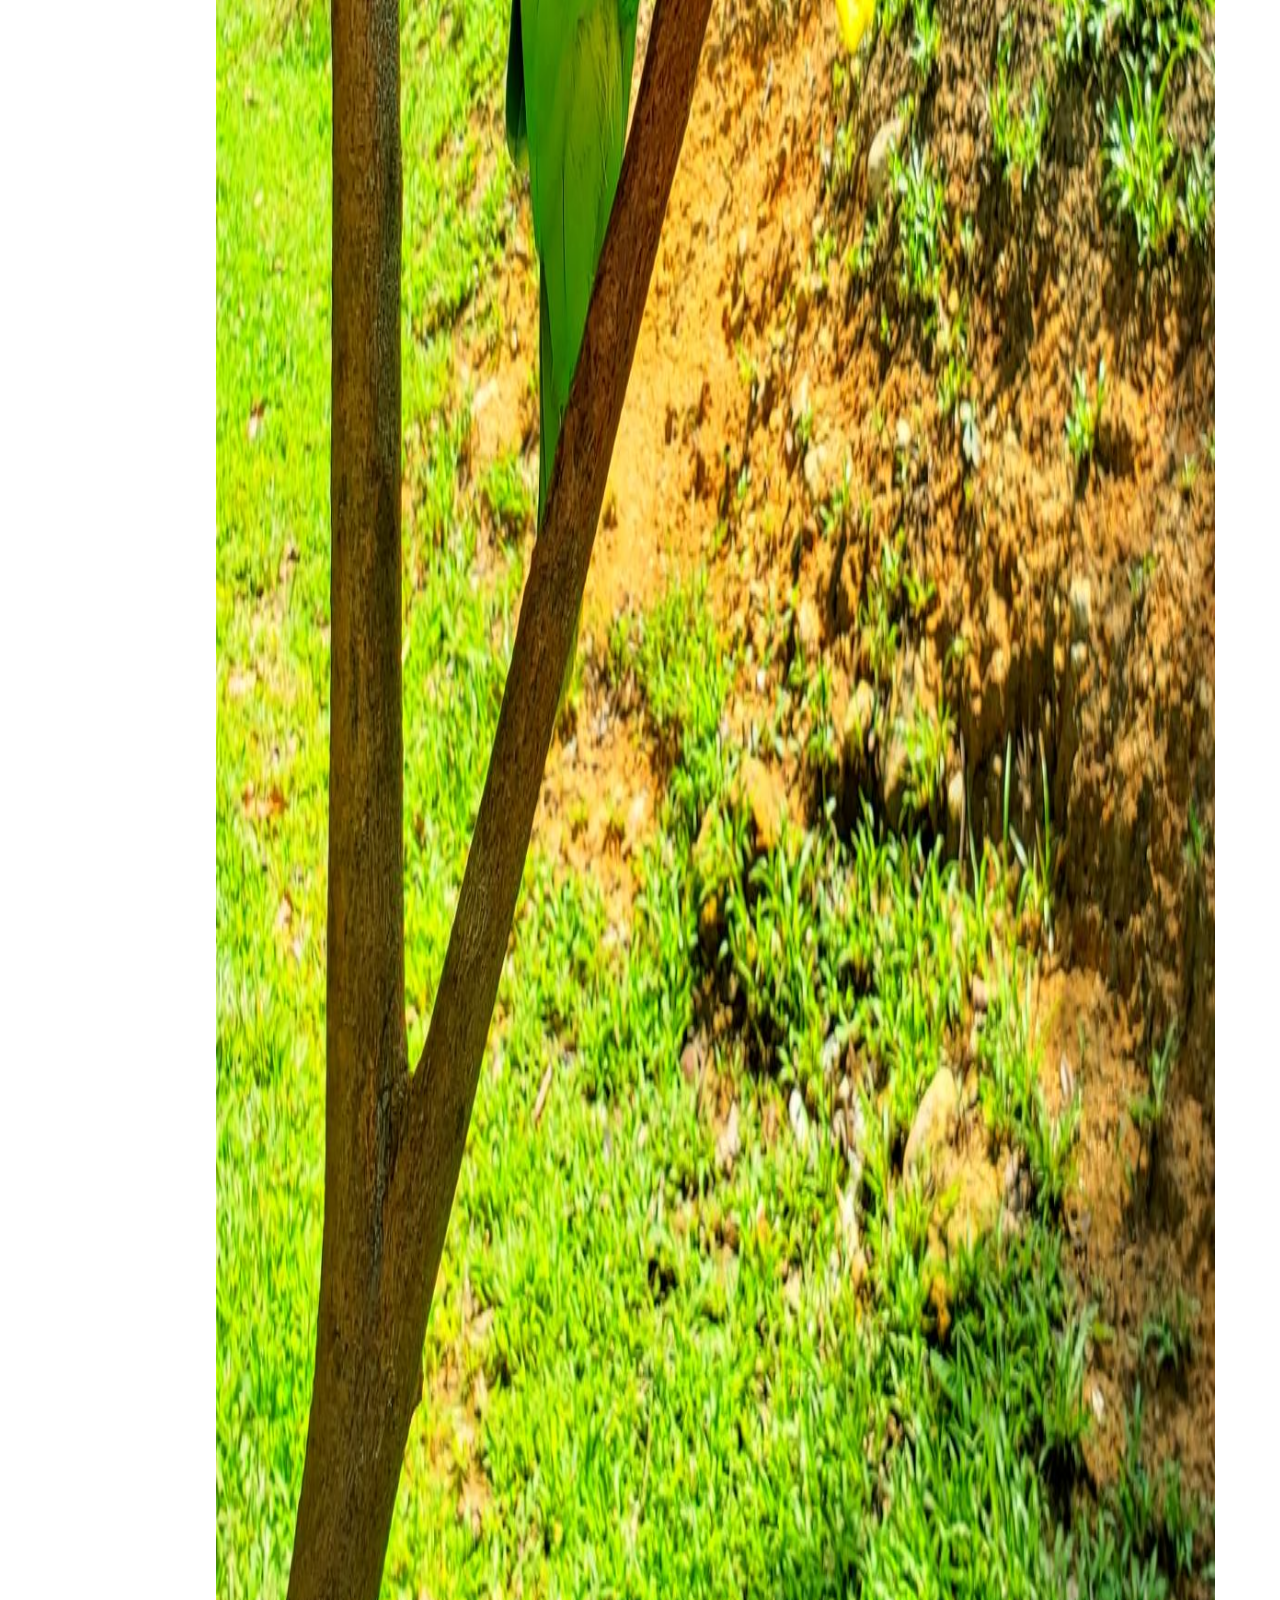
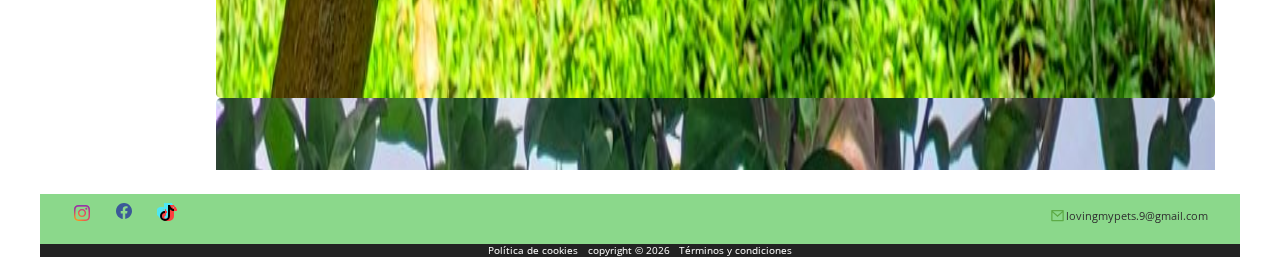
<file: blog.html>
<!DOCTYPE html>
<html lang="es">
<head>
	<!-- <script async src="https://pagead2.googlesyndication.com/pagead/js/adsbygoogle.js?client=ca-pub-5203954968516637"
     crossorigin="anonymous"></script>
    <meta name="google-adsense-account" content="ca-pub-5203954968516637"> -->	
    <meta charset="utf-8">
	<meta name="viewport" content="width=device-width, initial-scale=1">
	<!-- <meta name="google-adsense-account" content="ca-pub-5964094254983998"> -->
	<title>BLOG | LovingMyPets</title>
	<meta name="description" content="Blog, consejos para nuestras mascotas | LovingMyPets">
	<meta name="keywords" content="blog, tips, consejos, mascotas, animales, perros, loros, pericos">

	<link rel="stylesheet" type="text/css" href="public/css/cookie_banner.css">

	<link rel="stylesheet" type="text/css" href="public/css/header.css">

	<link rel="stylesheet" type="text/css" href="public/css/hero.css">

	<link rel="stylesheet" type="text/css" href="public/css/blog.css">

	<link rel="stylesheet" type="text/css" href="public/css/footer.css">

	<script defer type="text/javascript" src="public/js/cookies.js"></script>

	<script defer type="text/javascript" src="public/js/views.js"></script>

	<script defer type="text/javascript" src="public/js/nav.js"></script>

	<script defer type="text/javascript" src="public/js/blog.js"></script>

</head>
<body>
	<header>
		<nav class="nav container">
			<div class="nav__logo"></div>
			<div class="nav__collapse">
				<button class="nav__menu"><img src="public/svg/menu.svg" class="nav__img" alt="icon-menu"></button>
				<ul class="nav__link nav__link--menu">
					<li class="nav__items">
						<a href="index.html" class="nav__links">Inicio</a>
					</li>
					<li class="nav__items">
						<a href="acercade.html" class="nav__links">Acerca de</a>
					</li>
					<li class="nav__items active">
						<a href="blog.html" class="nav__links">LovingMyPets Blog</a>
					</li>
					<li class="nav__items">
						<a href="contacto.html" class="nav__links">Contacto</a>
					</li>
					<li class="nav__items">
						<a href="productos.html" class="nav__links"><img src="public/svg/amazon.svg" alt="amazon logo"> Productos Recomendados</a>
					</li>
					<button class="nav__close"><img src="public/svg/close.svg" alt="close-btn"></button>
				</ul>
			</div>
		</nav>
	</header>
	<main>
		<section class="container hero">
			<div class="hero__title-container">
				<h1 class="hero__title"> BLOG <span>Consejos para nuestras mascotas</span></h1>
				<p class="hero__paragraph">Tips, cuidados y recomendaciones hechas con amor para que nuestros peludos y emplumadas mascotas vivan felices y saludables. (<a href="https://www.instagram.com/loving.my_pets?utm_source=ig_web_button_share_sheet&igsh=ZDNlZDc0MzIxNw==">loving.my_pets</a>)</p>
				<div class="container__paragraph">
					<img src="public/svg/backpack.svg">
					<p class="hero__paragraph--b"> Hecho con amor por Paka, Bebé y Lady Margot <img src="public/svg/heart.svg" alt="heart"></p>
				</div>
			</div>		
		</section>
		<section id="blog">
			<h2><img src="public/svg/paw.svg" alt="paw"> Últimos articulos del blog</h2>
		</section>
		<section>
			<div class="container slider">
				<!-- <div class="tips__text">
					<article id="advice">
						<h2>Recomendaciones para su cuidado</h2>
						<p>Los loros amazonas son criaturas extremadamente inteligentes que merecen ser tratadas con gran interés. Si eres alguien que puede pasar tiempo de calidad con su loro y asegurarse de que reciba la atención que necesita, sólo entonces puedes traer uno a casa. Si tienes una agenda muy ocupada, es una buena idea comenzar solo cuando hayas reprogramado tu rutina para incluir a tu loro en ella.</p>
					</article>
				</div> -->				
				<div class="tips__text">
					<article class="content__text">
						<h2>Alimentación</h2>
					<p>Si tienes un ave en casa y quieres cuidarle bien, es importante alimentarle adecuadamente. </p>
					<p>Su alimentación no se debe limitar solo a semillas y alpiste, debemos incluir en su dieta frutas y verduras que les aporten vitaminas y minerales.</p><br>
					<p>A nuestra Paka Alejandra, le encanta comer frutas. Algunas de sus favoritas son: mango, naranja, cereza, carambola, manzana, banana, papaya, el coco... entre otras.</p>
					</article>
					<div class="content__items">
						<div>
						<picture class="item A"><img src="public/img/resize/mango.jpg" alt="loro"></picture>
						<picture class="item B"><img src="public/img/resize/fruta.jpg" alt="loro"></picture>
						<picture class="item C"><img src="public/img/resize/coco.jpg" alt="loro"></picture>
						</div>
					</div>
				</div>
			</div>
		</section>
	</main>
	<footer>
		<div class="cajacookies">
    		<p>Hacemos uso de cookies propias y de terceros para proporcionar una mejor experiencia de usuario. Al seguir navegando entendemos que acepta nuestra <a rel="nofollow" href="cookies.html" id="open_preferences_center">Política de Cookies</a>.</p>
    		<ul class="btnRGPD">
	        <li><button class="botonRGPD--cancel">Cancelar</button></li>
	        <li><button class="botonRGPD">Aceptar</button></li>
	      </ul>
    	</div>
		<div class="foot">
			<div class="foot__socialicon">
				<div>
					<div>
					<a href="https://www.instagram.com/loving.my_pets/?utm_source=ig_web_button_share_sheet&igshid=OGQ5ZDc2ODk2ZA==" target="_blank">
						<!-- <i class="bi bi-instagram"></i> -->
						<img class="instagram-svg" src="public/svg/inst.svg" alt="instagram logo"></a>
					</div>
					<div><a href="https://www.facebook.com/profile.php?id=100089469498948" target="_blank">
						<!-- <i class="bi bi-facebook"></i> -->
						<img class="facebook-svg" src="public/svg/facebook.svg" alt="facebook logo"></a>
					</div>
					<div><a href="https://www.tiktok.com/@lovemypets30?is_from_webapp=1&sender_device=pc" target="_blank">
						<!-- <i class="bi bi-tiktok"></i> -->
						<img class="tiktok-svg" src="public/svg/tiktok.svg" alt="tiktok logo"></a>
					</div>
				</div>
				<div class="email__content">
					<a href="mailto:lovingmypets.9@gmail.com" target="_blank"><img id="email-icon" src="public/svg/mail.svg" alt="icon email"> <span>lovingmypets.9@gmail.com</span></a>
				</div>
			</div>
		</div>
		<div class="copyright">
            <div><a href="cookies.html" target="_blank">Política de cookies</a></div>
		    <div> copyright © <span class="date"></span> </div>
		    <div><a href="terms.html" target="_blank">Términos y condiciones</a></div>
        </div>
	</footer>

</body>
</html>
</file>
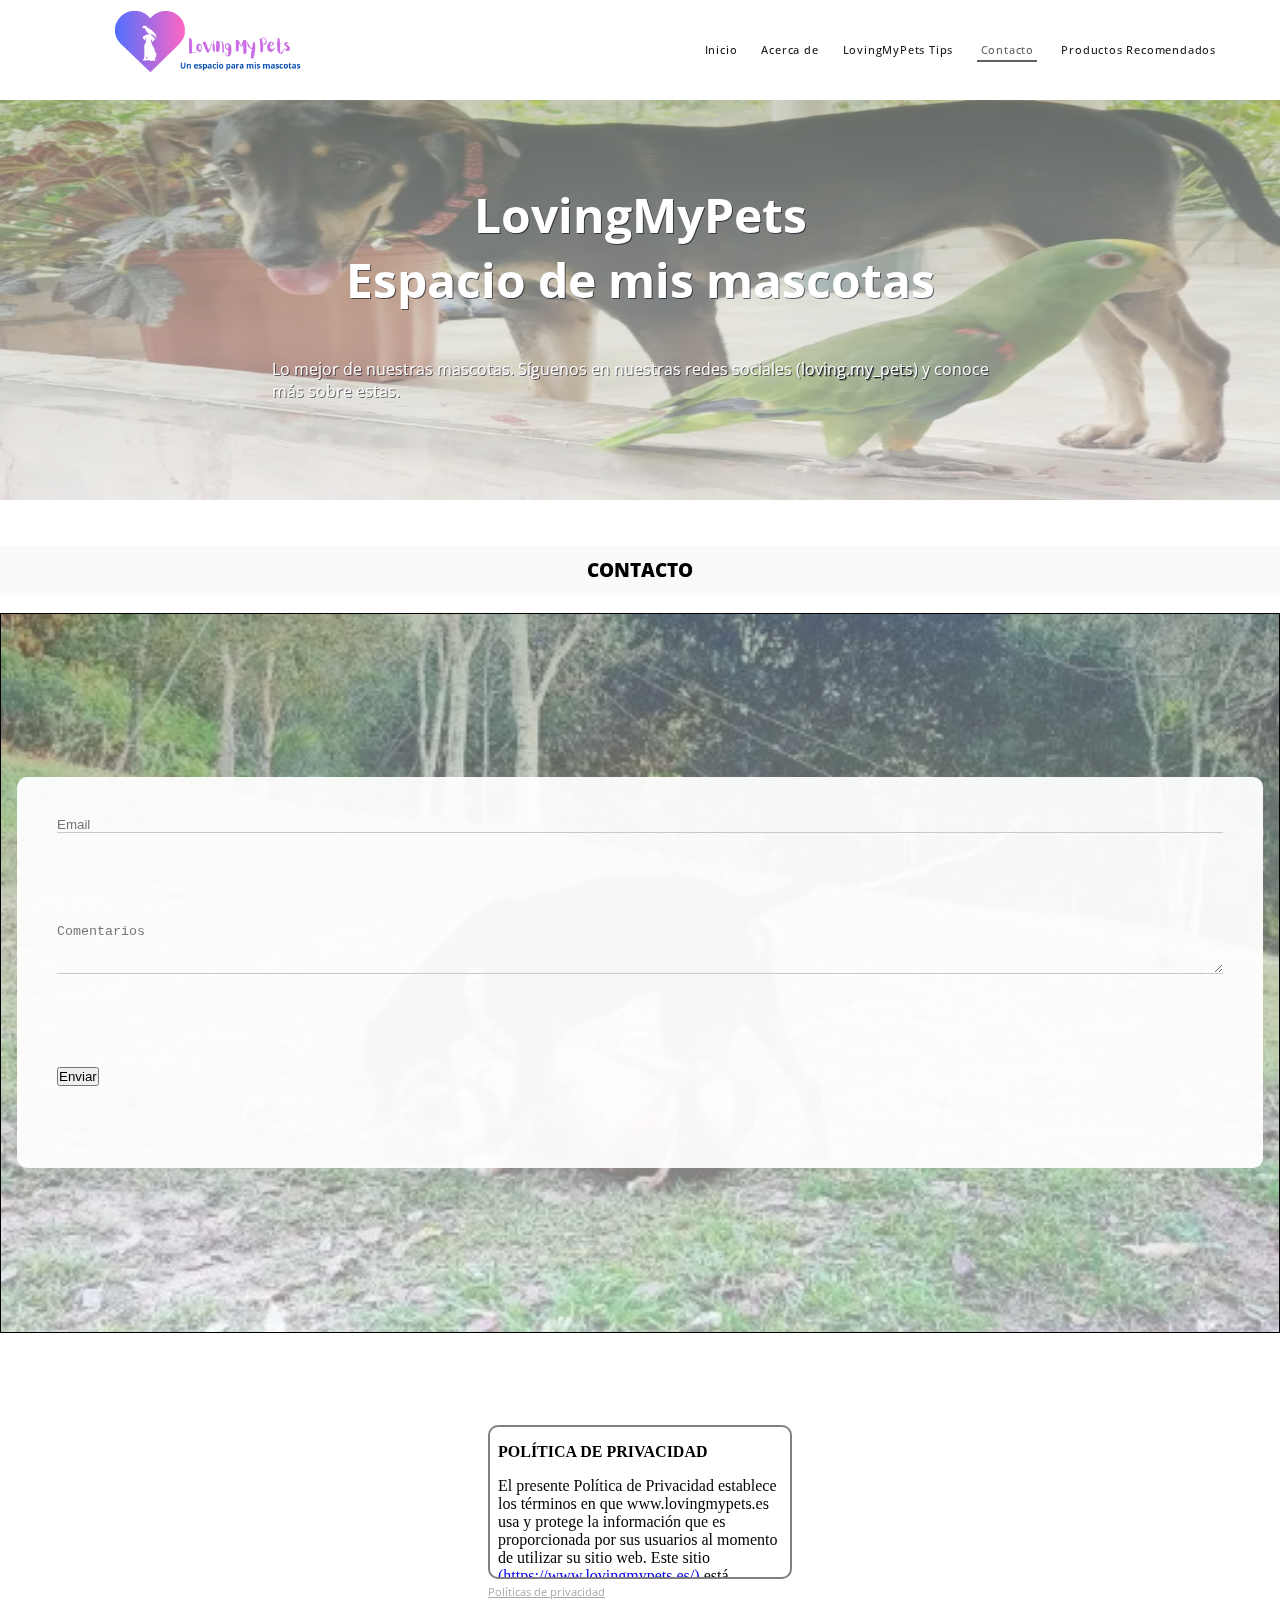
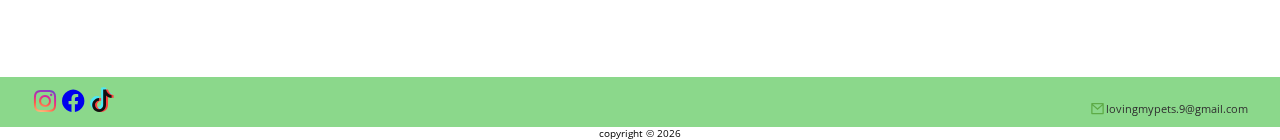
<file: contacto.html>
<!DOCTYPE html>
<html lang="es">
<head>
	<!-- GOOGLE ADSENSE -->
    <!-- <script async src="https://pagead2.googlesyndication.com/pagead/js/adsbygoogle.js?client=ca-pub-5203954968516637"
     crossorigin="anonymous"></script> -->
     <!-- <meta name="google-adsense-account" content="ca-pub-5203954968516637"> -->
	<meta charset="utf-8">
	<meta name="viewport" content="width=device-width, initial-scale=1">
	<!-- <meta name="google-adsense-account" content="ca-pub-5964094254983998"> -->
	<title>Contacto | LovingMyPets</title>
	<meta name="description" content="Contacto y comentarios | LovingMypets">
	<meta name="keywords" content="LovingMyPets, mascotas, animales, perros, loros, pericos, commenta">
	<link rel="stylesheet" type="text/css" href="public/css/contacto.css">
	<script type="text/javascript" src="public/js/contacto.js" defer></script>
</head>
<body>
	<header class="hero">
		<nav class="nav container">
			<div class="nav__logo">
				<!-- <img src="favicons/logo.png" alt="logo"> -->
				<!-- <h2 class="nav__title">LovingMyPets</h2> -->
			</div>
			<div class="nav__collapse">
				<button class="nav__menu"><img src="public/img/menu.svg" class="nav__img" alt="icon-menu"></button>
			<!-- </div> -->

				<ul class="nav__link nav__link--menu">
					<li class="nav__items">
						<a href="index.html" class="nav__links">Inicio</a>
					</li>
					<li class="nav__items">
						<a href="acercade.html" class="nav__links">Acerca de</a>
					</li>
					<li class="nav__items">
						<a href="tips.html" class="nav__links">LovingMyPets Tips</a>
					</li>
					<li class="nav__items active">
						<a href="#" class="nav__links">Contacto</a>
					</li>
					<li class="nav__items">
						<a href="productos.html" class="nav__links">Productos Recomendados</a>
					</li>
					<!-- <li class="nav__items">
						<a href="#" class="nav__links">Blog</a>
					</li> -->
					<button class="nav__close"><img src="public/img/close.svg" alt="close-btn"></button>
				</ul>
			</div>
			
		</nav>

		<section class="hero__container container">
			<h1 class="hero__title">LovingMyPets <p>Espacio de  mis mascotas</p></h1>
			<p class="hero__paragraph">Lo mejor de nuestras mascotas. Síguenos en nuestras redes sociales (<a href="https://www.instagram.com/loving.my_pets?utm_source=ig_web_button_share_sheet&igsh=ZDNlZDc0MzIxNw==">loving.my_pets</a>) y conoce más sobre estas.</p>
			<!-- <a href="https://www.instagram.com/loving.my_pets/?utm_source=ig_web_button_share_sheet&igshid=OGQ5ZDc2ODk2ZA==" target="_blank" class="cta">Instagram</a> -->
		</section>
	</header>
	<main>
		<section>
			<div class="container ms-auto">
        	<div id="contacto-body">
        		<div class="col-xs-4 col-md-8" >
        			<div class="card">
        				<div class="card-header bg-dark text-white text-center">
        					<h5>CONTACTO</h5>
        				</div>
        				<!-- onsubmit="return submitUserForm()" -->
        				<div class="card-body">
        					<form action="https://formsubmit.co/lovingmypets.9@gmail.com" method="post">
        						<div class="form-group">
        							<input type="email" name="email" class="form-control" placeholder="Email">
        						</div>
        					
    						    <br>
        					
        						<div class="form-group">
        							<textarea class="form-control" name="control" placeholder="Comentarios" required></textarea>
        						</div>
    							<br>
        						<div class="form-group">
        							<button title="Enviar" type="submit" class="btn btn-primary btn-block" id="demo-form">
        								Enviar
        							</button>
        						</div>
                      <input type="hidden" name="_next" value="https://chris0925-coder.github.io/lovingmypets/">
                      <input type="hidden" name="_captcha" value="false">
        					</form>
                  <!-- <br> -->
                  <!-- <form action="https://www.google.com/recaptcha/api/siteverify" method="post"> -->
                      <!-- <div class="form-group"> -->
                          <!-- <div class="g-recaptcha form-control" data-sitekey="6Le1UBwpAAAAAHzagcQvjzbPGK2g7TvoJiLyNSO5" data-callback="verifyCaptcha">    -->
                          <!-- </div> -->
                          <!-- <div id="g-recaptcha-error"></div> -->
                      <!-- </div> -->
                  <!-- </form> -->
        				</div>
        			</div>
        		</div>
        	</div>
        </div>
		</section>
		<div class="container">
			<div class="contact__pol">
        <iframe
            id="frameP"
            title="Política de privacidad"
            src="pol.html">  
        </iframe>
        <span class="poldepriv"><a href="pol.html" target="_blank">Políticas de privacidad</a></span> 
      </div>
    </div>
	</main>

	<footer>
		<div class="foot">
			<article class="foot__socialicon">
				<div>
					<span>
					<a href="https://www.instagram.com/loving.my_pets/?utm_source=ig_web_button_share_sheet&igshid=OGQ5ZDc2ODk2ZA==" target="_blank"><i class="bi bi-instagram"></i></a></span>
				<!-- </span> -->
				<!-- <span> -->
					<span><a href="https://www.facebook.com/profile.php?id=100089469498948" target="_blank"><i class="bi bi-facebook"></i></a></span>
				<!-- </span> -->
				<!-- <span> -->
					<span><a href="https://www.tiktok.com/@lovemypets30?is_from_webapp=1&sender_device=pc" target="_blank"><i class="bi bi-tiktok"></i></a></span>
				</div>
				<div class="email__content">
					<a href="mailto:lovingmypets.9@gmail.com" target="_blank"><img id="email-icon" src="public/img/mail.svg" alt="icon email"> <span>lovingmypets.9@gmail.com</span></a>
				</div>
			</article>
		</div>
		<div class="copyright">
            <!-- <span><a href="cookies.html">Política de Cookies</a></span> -->
            <span>copyright &copy; <span class="date"></span></span>
        </div>
	</footer>

</body>
</html>
</file>
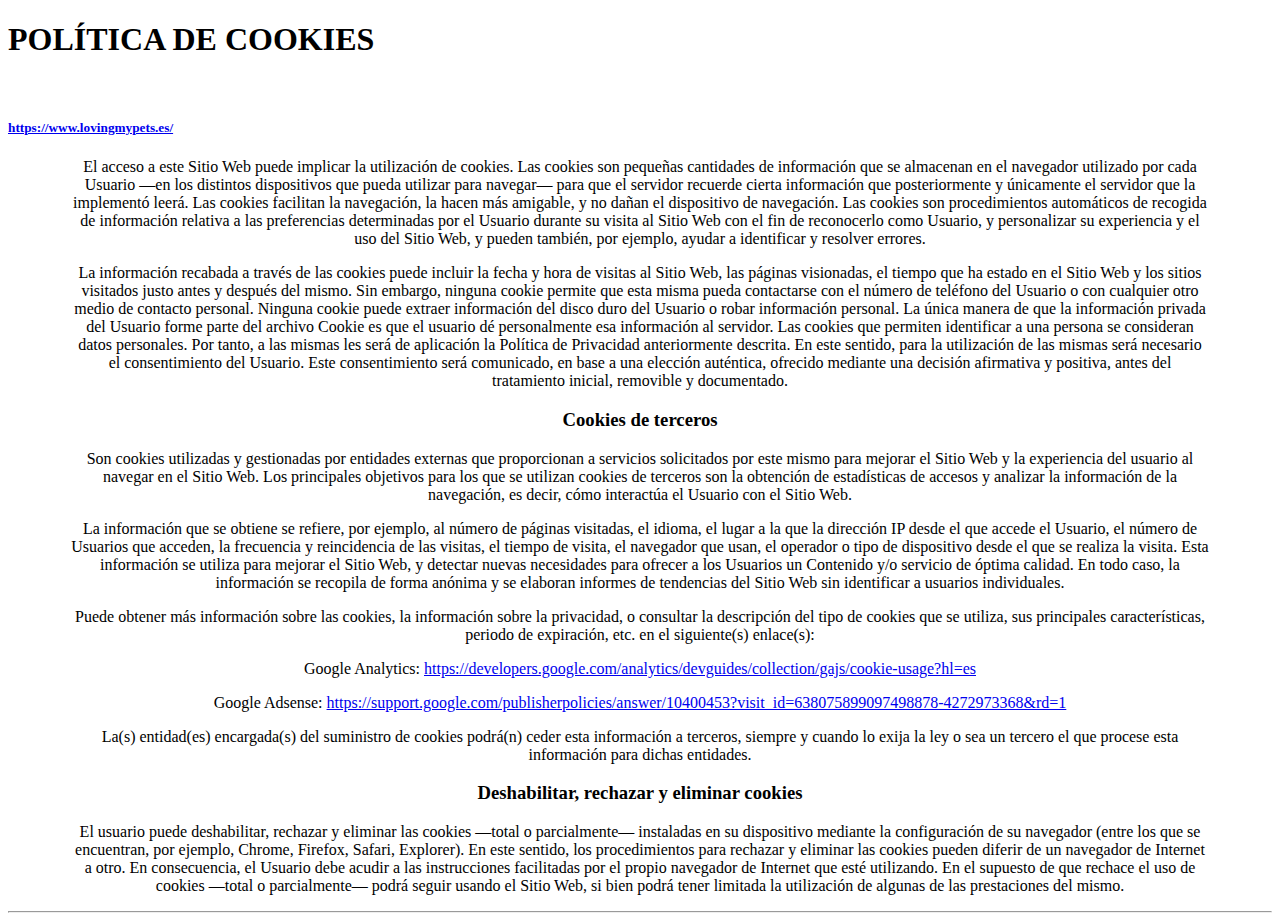
<file: cookies.html>
<!DOCTYPE html>
<html lang="es">
<head>
	<meta charset="utf-8">
    <meta http-equiv="X-UA-Compatible" content="IE=edge">
    <meta name="viewport" content="width=device-width, initial-scale=1.0">
    <!-- <meta http-equiv="Content-Security-Policy"  object-src="none"> -->
    <!-- <meta name="msvalidate.01" content="5C98FEAB6C8A0220CAB92559DA620E97" /> -->
    <!-- <meta property="twitter:@ChrisWebDev30" content="Soporte Técnico"> -->
    <!-- <meta name="description" content="Security-Policy, Politica de cookies | LovingMyPets"> -->
    <!-- <meta name="keywords" content="Politica de COOKIES"> -->
    <!-- <meta property="og:image" content="https://www.desarrollohelpdesk.site/favicons/logo-fb.png"> -->

	<title> Politica de COOKIES | LovingMyPets </title>
	<!-- <meta name="description" content="LovingMypets, POLÍTICA de cookies"> -->
	<!-- <meta name="ROBOTS" content="NOINDEX, FOLLOW"> -->
	<meta name="robots" content="noindex, nofollow" />

	<!-- <script defer type="text/javascript" src="public/javascript/cookies.js"></script>
	<link rel="stylesheet" type="text/css" href="public/css/styles.css"> -->
</head>
<body>

	
	<h1>POLÍTICA DE COOKIES</h1>
		<br>
	<h5><a href="https://www.lovingmypets.es/" target="_blank">https://www.lovingmypets.es/</a></h5>
	<div class="cook" style="width: 90%;
	text-align: center;
	margin: 0 auto;
	justify-content: center;
	object-position: center;"><p>El acceso a este Sitio Web puede implicar la utilización de cookies. Las cookies son pequeñas cantidades de información que se almacenan en el navegador utilizado por cada Usuario —en los distintos dispositivos que pueda utilizar para navegar— para que el servidor recuerde cierta información que posteriormente y únicamente el servidor que la implementó leerá. Las cookies facilitan la navegación, la hacen más amigable, y no dañan el dispositivo de navegación.
	Las cookies son procedimientos automáticos de recogida de información relativa a las preferencias determinadas por el Usuario durante su visita al Sitio Web con el fin de reconocerlo como Usuario, y personalizar su experiencia y el uso del Sitio Web, y pueden también, por ejemplo, ayudar a identificar y resolver errores.</p>
	<p>La información recabada a través de las cookies puede incluir la fecha y hora de visitas al Sitio Web, las páginas visionadas, el tiempo que ha estado en el Sitio Web y los sitios visitados justo antes y después del mismo. Sin embargo, ninguna cookie permite que esta misma pueda contactarse con el número de teléfono del Usuario o con cualquier otro medio de contacto personal. Ninguna cookie puede extraer información del disco duro del Usuario o robar información personal. La única manera de que la información privada del Usuario forme parte del archivo Cookie es que el usuario dé personalmente esa información al servidor.
	Las cookies que permiten identificar a una persona se consideran datos personales. Por tanto, a las mismas les será de aplicación la Política de Privacidad anteriormente descrita. En este sentido, para la utilización de las mismas será necesario el consentimiento del Usuario. Este consentimiento será comunicado, en base a una elección auténtica, ofrecido mediante una decisión afirmativa y positiva, antes del tratamiento inicial, removible y documentado.</p>
	<h3>Cookies de terceros</h3>
	<p>Son cookies utilizadas y gestionadas por entidades externas que proporcionan a  servicios solicitados por este mismo para mejorar el Sitio Web y la experiencia del usuario al navegar en el Sitio Web. Los principales objetivos para los que se utilizan cookies de terceros son la obtención de estadísticas de accesos y analizar la información de la navegación, es decir, cómo interactúa el Usuario con el Sitio Web.</p>
	<p>La información que se obtiene se refiere, por ejemplo, al número de páginas visitadas, el idioma, el lugar a la que la dirección IP desde el que accede el Usuario, el número de Usuarios que acceden, la frecuencia y reincidencia de las visitas, el tiempo de visita, el navegador que usan, el operador o tipo de dispositivo desde el que se realiza la visita. Esta información se utiliza para mejorar el Sitio Web, y detectar nuevas necesidades para ofrecer a los Usuarios un Contenido y/o servicio de óptima calidad. En todo caso, la información se recopila de forma anónima y se elaboran informes de tendencias del Sitio Web sin identificar a usuarios individuales.</p>
	<p>Puede obtener más información sobre las cookies, la información sobre la privacidad, o consultar la descripción del tipo de cookies que se utiliza, sus principales características, periodo de expiración, etc. en el siguiente(s) enlace(s):</p>
	<p>Google Analytics: <a href="https://developers.google.com/analytics/devguides/collection/gajs/cookie-usage?hl=es" target="_blank">https://developers.google.com/analytics/devguides/collection/gajs/cookie-usage?hl=es</a> </p>
	<p>Google Adsense: <a href="https://support.google.com/publisherpolicies/answer/10400453?visit_id=638075899097498878-4272973368&rd=1" target="_blank">https://support.google.com/publisherpolicies/answer/10400453?visit_id=638075899097498878-4272973368&rd=1</a></p>
	<p>La(s) entidad(es) encargada(s) del suministro de cookies podrá(n) ceder esta información a terceros, siempre y cuando lo exija la ley o sea un tercero el que procese esta información para dichas entidades.</p>
	<h3>Deshabilitar, rechazar y eliminar cookies</h3>
	<p>El usuario puede deshabilitar, rechazar y eliminar las cookies —total o parcialmente— instaladas en su dispositivo mediante la configuración de su navegador (entre los que se encuentran, por ejemplo, Chrome, Firefox, Safari, Explorer). En este sentido, los procedimientos para rechazar y eliminar las cookies pueden diferir de un navegador de Internet a otro. En consecuencia, el Usuario debe acudir a las instrucciones facilitadas por el propio navegador de Internet que esté utilizando. En el supuesto de que rechace el uso de cookies —total o parcialmente— podrá seguir usando el Sitio Web, si bien podrá tener limitada la utilización de algunas de las prestaciones del mismo.</p> </div>
	<hr>
	<!-- <address style="font-size:medium;"> copyright © <span class="date"></span> </address> -->

	<!-- <address style="color:; font-size:medium;"><a href="https://www.desarrollohelpdesk.site/terminosycondiciones" target="_blank"> Términos y condiciones </address> -->

</body>
</html>
</file>
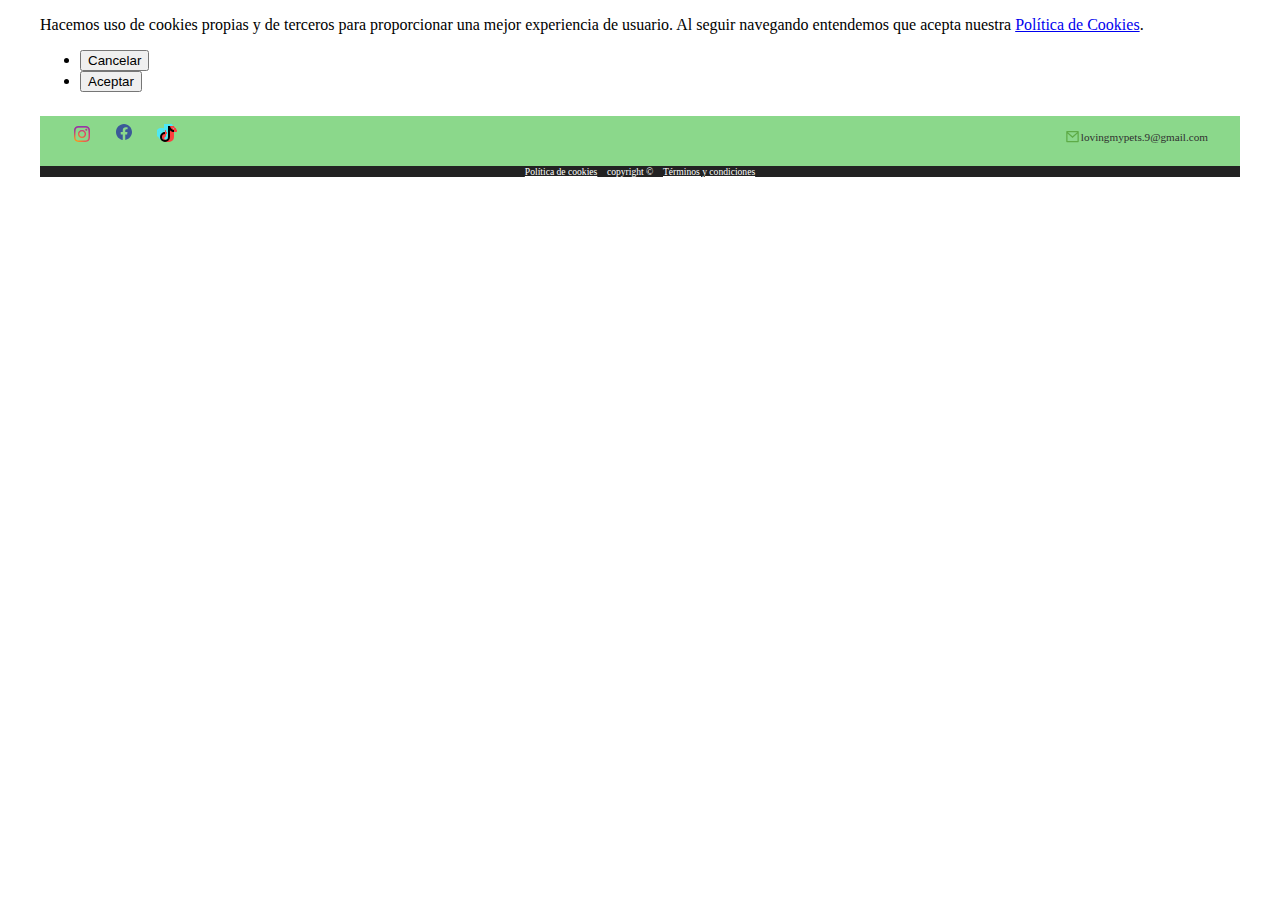
<file: new.html>
<!DOCTYPE html>
<html>
<head>
	<meta charset="utf-8">
	<meta name="viewport" content="width=device-width, initial-scale=1">
	<title></title>

	<link rel="stylesheet" type="text/css" href="public/css/new.css">

	<link rel="stylesheet" type="text/css" href="public/css/footer.css">

	<script defer type="text/javascript" src="public/js/cookies.js"></script>

	<!-- <script type="text/javascript" src="public/js/blog.js" defer></script> -->
	<script type="text/javascript" src="public/js/newBlog.js" defer></script>
</head>
<body>
	<div id="new-blog"></div>

	<footer>
			<div class="cajacookies">
	    		<p>Hacemos uso de cookies propias y de terceros para proporcionar una mejor experiencia de usuario. Al seguir navegando entendemos que acepta nuestra <a rel="nofollow" href="cookies.html" id="open_preferences_center">Política de Cookies</a>.</p>
	    		<ul class="btnRGPD">
		        <li><button class="botonRGPD--cancel">Cancelar</button></li>
		        <li><button class="botonRGPD">Aceptar</button></li>
		      </ul>
	    	</div>
			<div class="foot">
				<div class="foot__socialicon">
					<div>
						<div>
						<a href="https://www.instagram.com/loving.my_pets/?utm_source=ig_web_button_share_sheet&igshid=OGQ5ZDc2ODk2ZA==" target="_blank">
							<!-- <i class="bi bi-instagram"></i> -->
							<img class="instagram-svg" src="public/svg/inst.svg" alt="instagram logo"></a>
						</div>
						<div><a href="https://www.facebook.com/profile.php?id=100089469498948" target="_blank">
							<!-- <i class="bi bi-facebook"></i> -->
							<img class="facebook-svg" src="public/svg/facebook.svg" alt="facebook logo"></a>
						</div>
						<div><a href="https://www.tiktok.com/@lovemypets30?is_from_webapp=1&sender_device=pc" target="_blank">
							<!-- <i class="bi bi-tiktok"></i> -->
							<img class="tiktok-svg" src="public/svg/tiktok.svg" alt="tiktok logo"></a>
						</div>
					</div>
					<div class="email__content">
						<a href="mailto:lovingmypets.9@gmail.com" target="_blank"><img id="email-icon" src="public/svg/mail.svg" alt="icon email"> <span>lovingmypets.9@gmail.com</span></a>
					</div>
				</div>
			</div>
			<div class="copyright">
	        <div><a rel="nofollow" href="cookies.html" target="_blank">Política de cookies</a></div>
			    <div> copyright © <span class="date"></span> </div>
			    <div><a rel="nofollow" href="terms.html" target="_blank">Términos y condiciones</a></div>
	    </div>
	</footer>
</body>
</html>
</file>
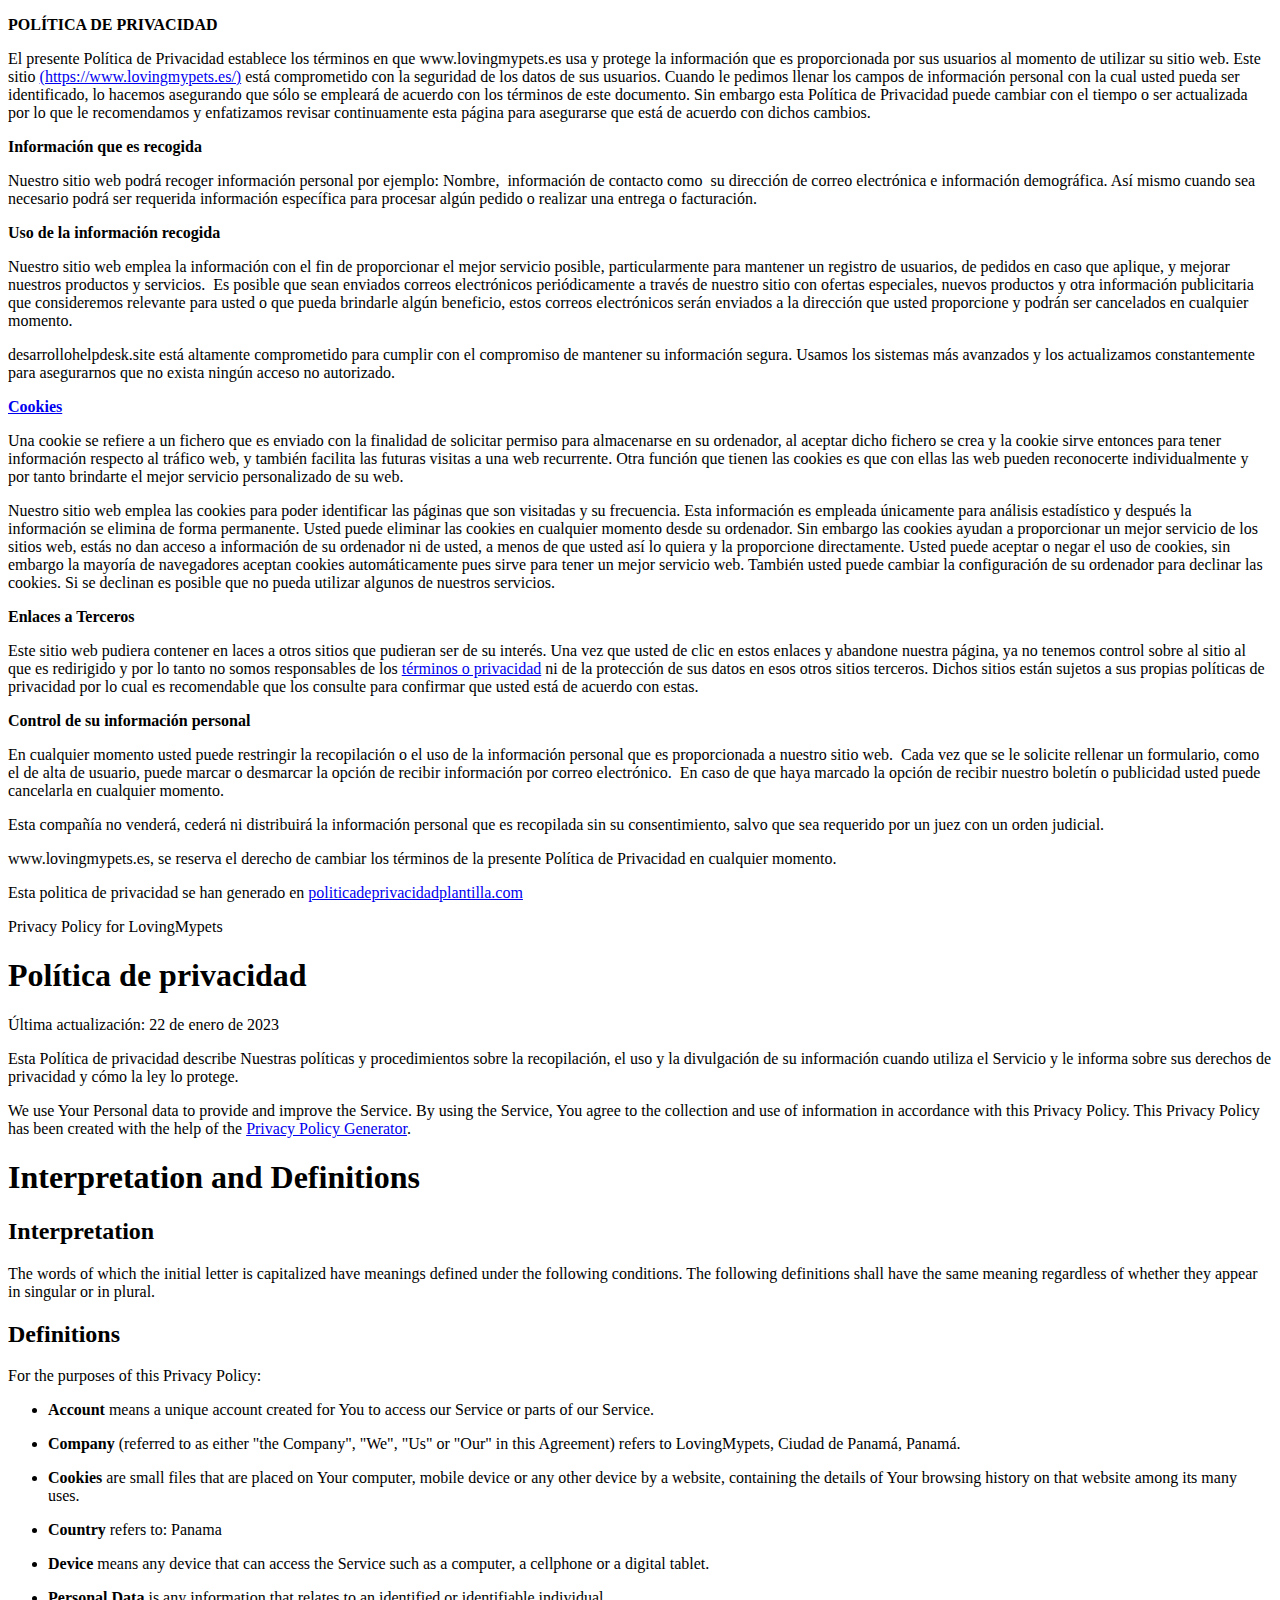
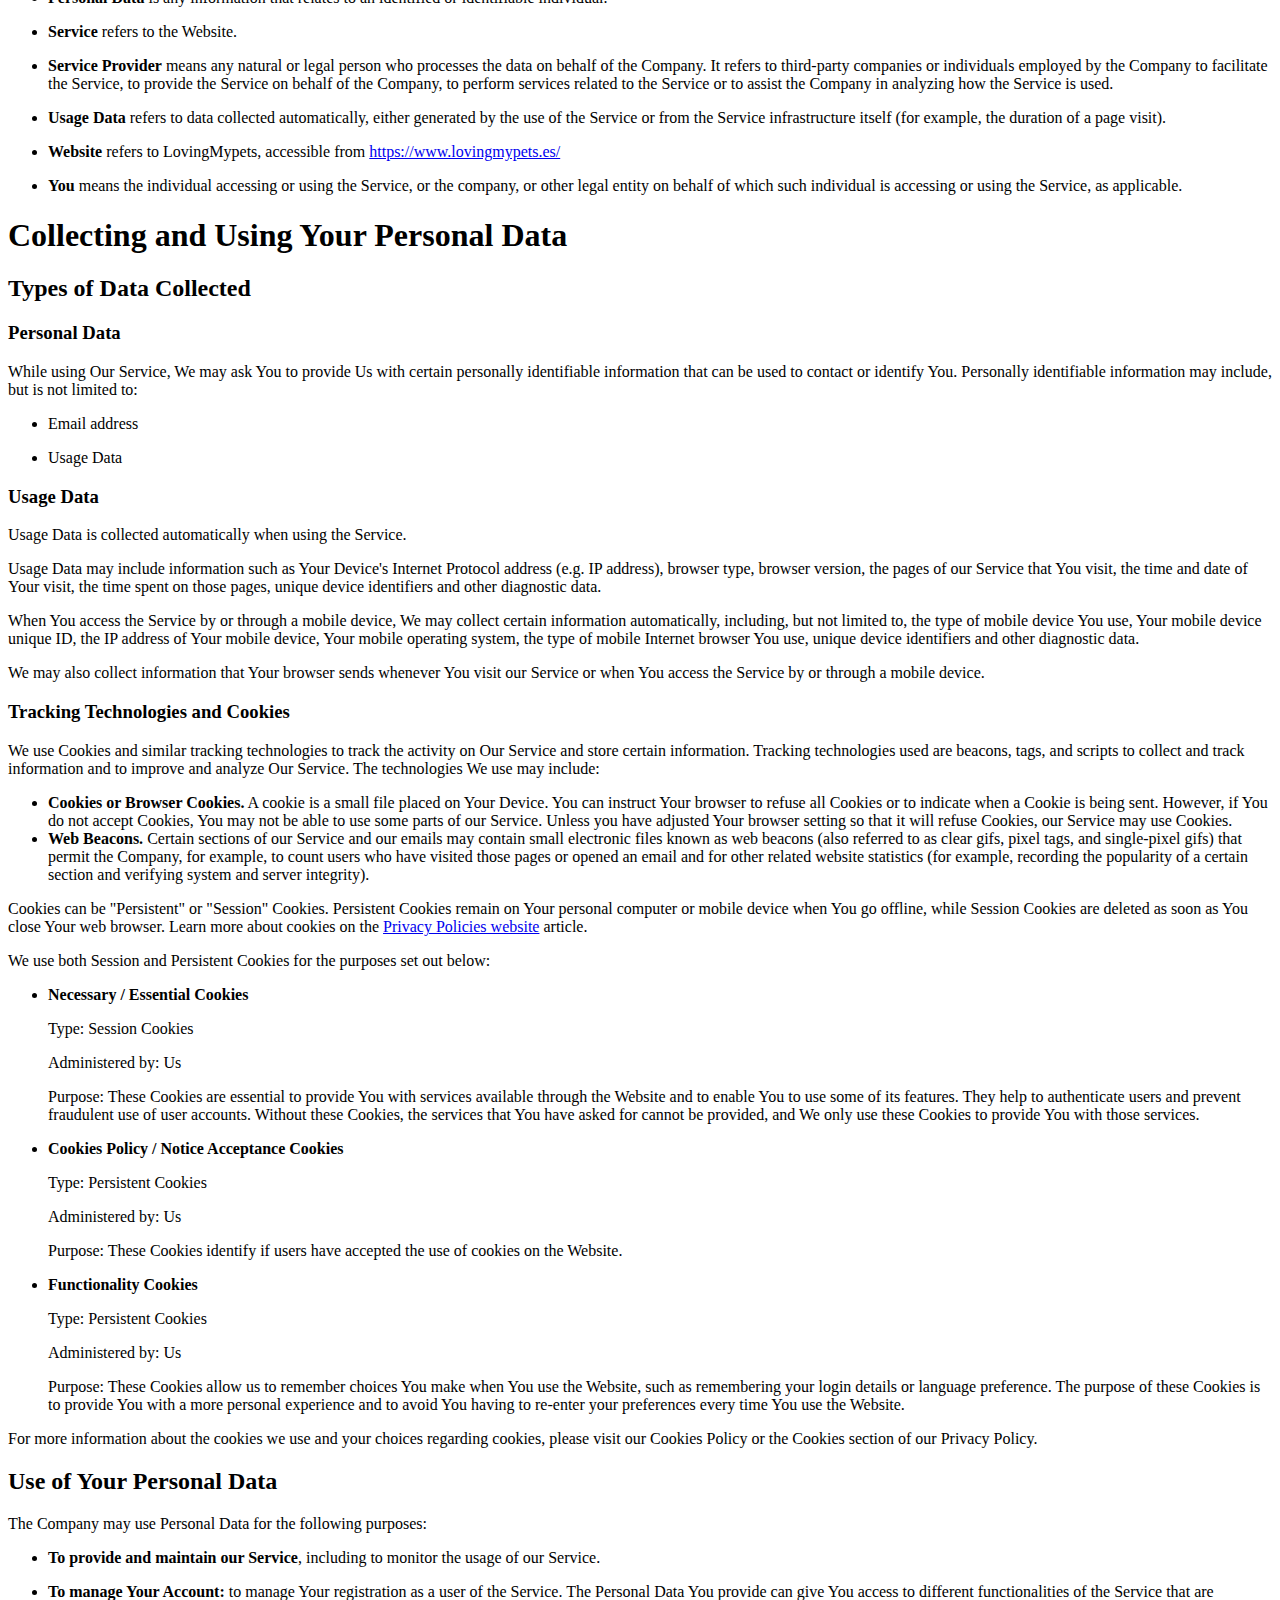
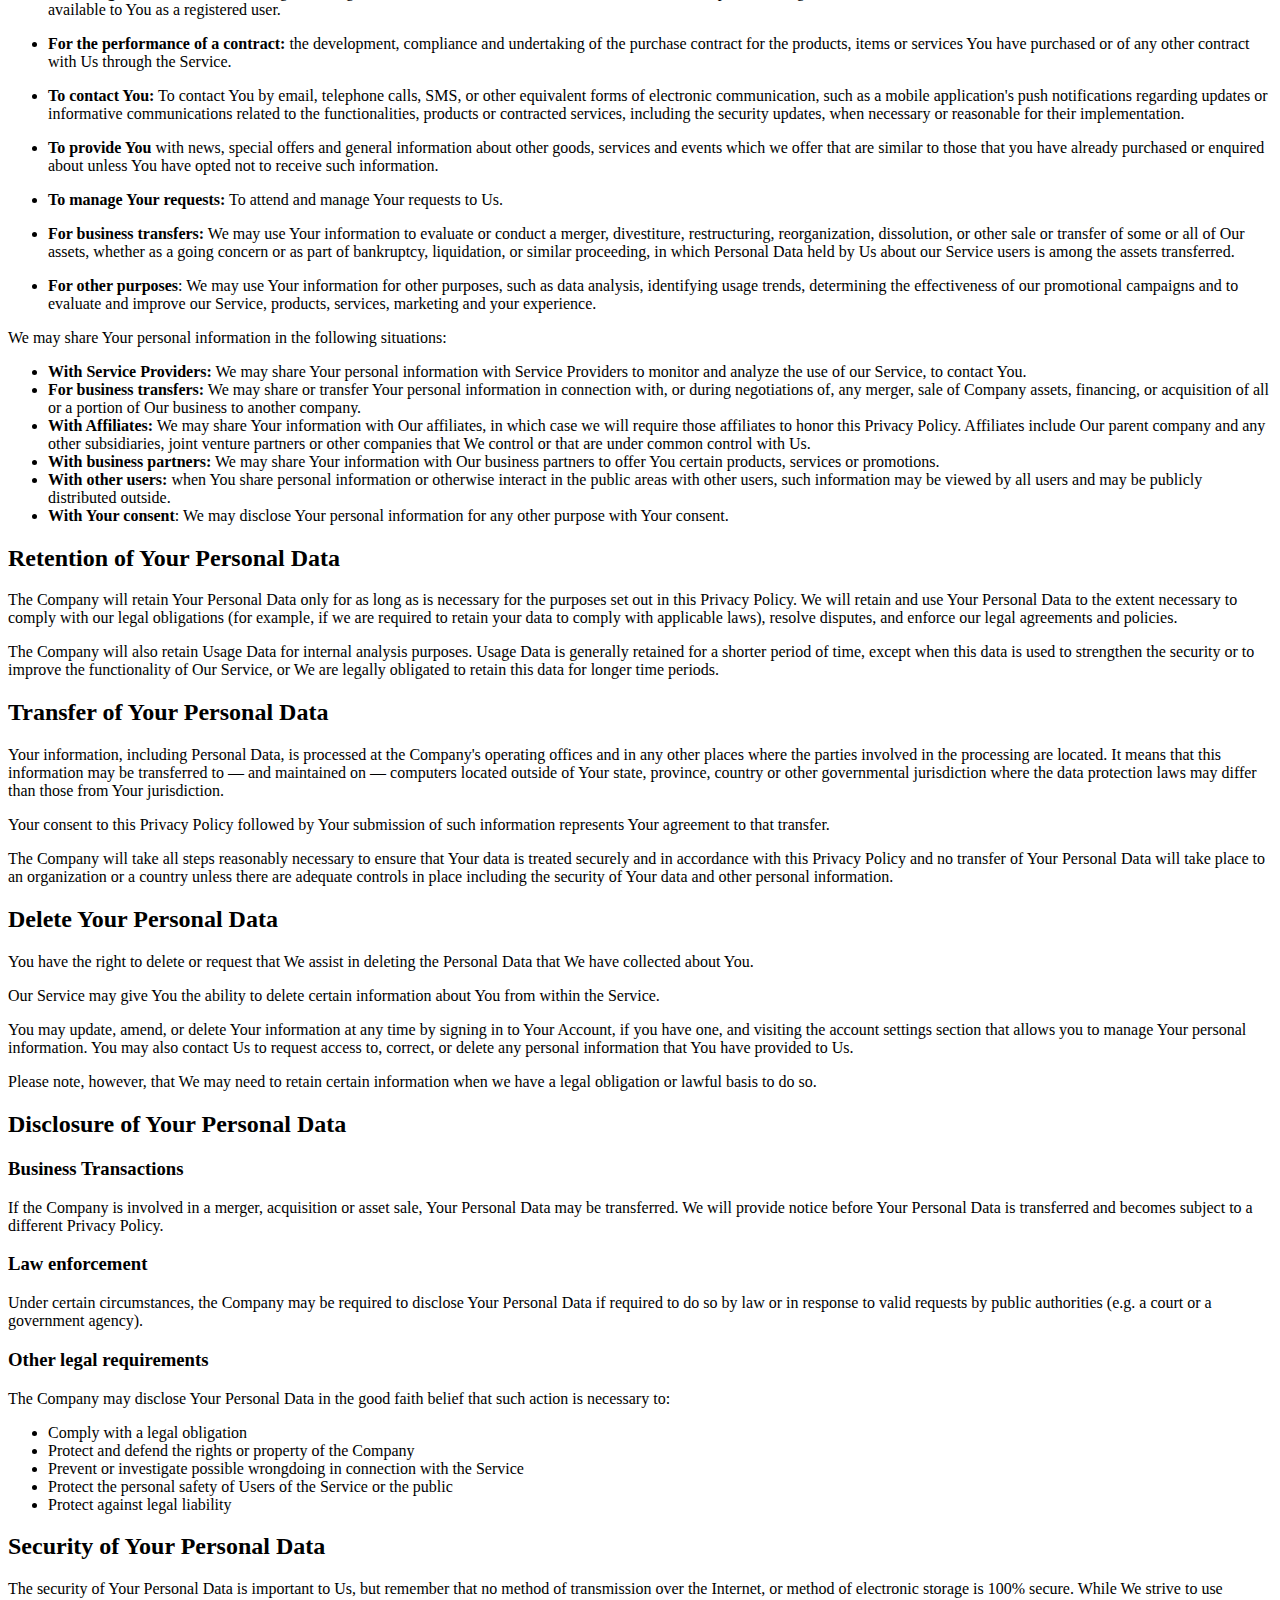
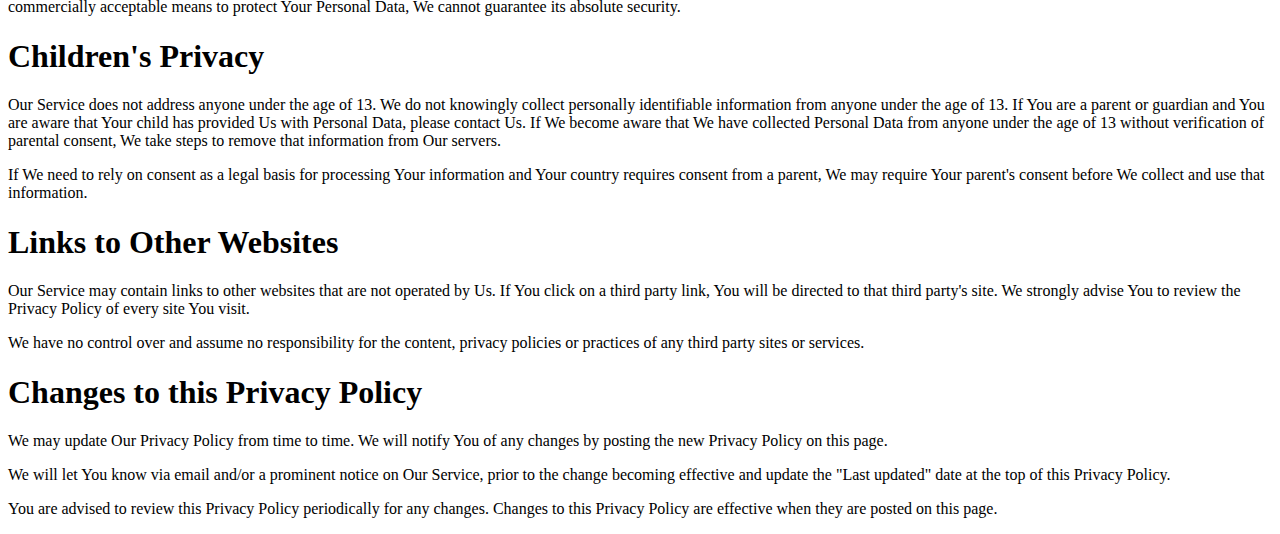
<file: pol.html>
<!DOCTYPE html>
<html lang="es">
<head>
	<meta charset="utf-8">
	<meta name="viewport" content="width=device-width, initial-scale=1">
	<title>Política de privacidad | LovingMyPets</title>
	<meta name="robots" content="noindex, nofollow" />
	<meta name="description" content="LovingMyPets, Política de privacidad">
</head>
<body>
	<main>
		<section>
			<p><strong>POLÍTICA DE PRIVACIDAD</strong></p><p>El presente Política de Privacidad establece los términos en que www.lovingmypets.es usa y protege la información que es proporcionada por sus usuarios al momento de utilizar su sitio web. Este sitio <a href="https://www.lovingmypets.es/">(https://www.lovingmypets.es/)</a> está comprometido con la seguridad de los datos de sus usuarios. Cuando le pedimos llenar los campos de información personal con la cual usted pueda ser identificado, lo hacemos asegurando que sólo se empleará de acuerdo con los términos de este documento. Sin embargo esta Política de Privacidad puede cambiar con el tiempo o ser actualizada por lo que le recomendamos y enfatizamos revisar continuamente esta página para asegurarse que está de acuerdo con dichos cambios.</p><p><strong>Información que es recogida</strong></p><p>Nuestro sitio web podrá recoger información personal por ejemplo: Nombre,&nbsp; información de contacto como&nbsp; su dirección de correo electrónica e información demográfica. Así mismo cuando sea necesario podrá ser requerida información específica para procesar algún pedido o realizar una entrega o facturación.</p><p><strong>Uso de la información recogida</strong></p><p>Nuestro sitio web emplea la información con el fin de proporcionar el mejor servicio posible, particularmente para mantener un registro de usuarios, de pedidos en caso que aplique, y mejorar nuestros productos y servicios. &nbsp;Es posible que sean enviados correos electrónicos periódicamente a través de nuestro sitio con ofertas especiales, nuevos productos y otra información publicitaria que consideremos relevante para usted o que pueda brindarle algún beneficio, estos correos electrónicos serán enviados a la dirección que usted proporcione y podrán ser cancelados en cualquier momento.</p><p>desarrollohelpdesk.site está altamente comprometido para cumplir con el compromiso de mantener su información segura. Usamos los sistemas más avanzados y los actualizamos constantemente para asegurarnos que no exista ningún acceso no autorizado.</p><p><strong><a href="cookies.html" target="_blank">Cookies</a></strong></p><p>Una cookie se refiere a un fichero que es enviado con la finalidad de solicitar permiso para almacenarse en su ordenador, al aceptar dicho fichero se crea y la cookie sirve entonces para tener información respecto al tráfico web, y también facilita las futuras visitas a una web recurrente. Otra función que tienen las cookies es que con ellas las web pueden reconocerte individualmente y por tanto brindarte el mejor servicio personalizado de su web.</p><p>Nuestro sitio web emplea las cookies para poder identificar las páginas que son visitadas y su frecuencia. Esta información es empleada únicamente para análisis estadístico y después la información se elimina de forma permanente. Usted puede eliminar las cookies en cualquier momento desde su ordenador. Sin embargo las cookies ayudan a proporcionar un mejor servicio de los sitios web, estás no dan acceso a información de su ordenador ni de usted, a menos de que usted así lo quiera y la proporcione directamente. Usted puede aceptar o negar el uso de cookies, sin embargo la mayoría de navegadores aceptan cookies automáticamente pues sirve para tener un mejor servicio web. También usted puede cambiar la configuración de su ordenador para declinar las cookies. Si se declinan es posible que no pueda utilizar algunos de nuestros servicios.</p><p><strong>Enlaces a Terceros</strong></p><p>Este sitio web pudiera contener en laces a otros sitios que pudieran ser de su interés. Una vez que usted de clic en estos enlaces y abandone nuestra página, ya no tenemos control sobre al sitio al que es redirigido y por lo tanto no somos responsables de los <a href="terms.html" target="_blank">términos o privacidad</a> ni de la protección de sus datos en esos otros sitios terceros. Dichos sitios están sujetos a sus propias políticas de privacidad por lo cual es recomendable que los consulte para confirmar que usted está de acuerdo con estas.</p><p><strong>Control de su información personal</strong></p><p>En cualquier momento usted puede restringir la recopilación o el uso de la información personal que es proporcionada a nuestro sitio web.&nbsp; Cada vez que se le solicite rellenar un formulario, como el de alta de usuario, puede marcar o desmarcar la opción de recibir información por correo electrónico. &nbsp;En caso de que haya marcado la opción de recibir nuestro boletín o publicidad usted puede cancelarla en cualquier momento.</p><p>Esta compañía no venderá, cederá ni distribuirá la información personal que es recopilada sin su consentimiento, salvo que sea requerido por un juez con un orden judicial.</p><p>www.lovingmypets.es, se reserva el derecho de cambiar los términos de la presente Política de Privacidad en cualquier momento.</p>
			<p>Esta politica de privacidad se han generado en <a href="https://politicadeprivacidadplantilla.com/" target="_blank">politicadeprivacidadplantilla.com</a><br></p>
		</section>
		<span>Privacy Policy for LovingMypets</span>

		<h1>Política de privacidad</h1>
		<p>Última actualización: 22 de enero de 2023</p>
		<p>Esta Política de privacidad describe Nuestras políticas y procedimientos sobre la recopilación, el uso y la divulgación de su información cuando utiliza el Servicio y le informa sobre sus derechos de privacidad y cómo la ley lo protege.</p>
		<p>We use Your Personal data to provide and improve the Service. By using the Service, You agree to the collection and use of information in accordance with this Privacy Policy. This Privacy Policy has been created with the help of the <a href="https://www.privacypolicies.com/privacy-policy-generator/" target="_blank">Privacy Policy Generator</a>.</p>
		<h1>Interpretation and Definitions</h1>
		<h2>Interpretation</h2>
		<p>The words of which the initial letter is capitalized have meanings defined under the following conditions. The following definitions shall have the same meaning regardless of whether they appear in singular or in plural.</p>
		<h2>Definitions</h2>
		<p>For the purposes of this Privacy Policy:</p>
		<ul>
		<li>
		<p><strong>Account</strong> means a unique account created for You to access our Service or parts of our Service.</p>
		</li>
		<li>
		<p><strong>Company</strong> (referred to as either &quot;the Company&quot;, &quot;We&quot;, &quot;Us&quot; or &quot;Our&quot; in this Agreement) refers to LovingMypets, Ciudad de Panamá, Panamá.</p>
		</li>
		<li>
		<p><strong>Cookies</strong> are small files that are placed on Your computer, mobile device or any other device by a website, containing the details of Your browsing history on that website among its many uses.</p>
		</li>
		<li>
		<p><strong>Country</strong> refers to:  Panama</p>
		</li>
		<li>
		<p><strong>Device</strong> means any device that can access the Service such as a computer, a cellphone or a digital tablet.</p>
		</li>
		<li>
		<p><strong>Personal Data</strong> is any information that relates to an identified or identifiable individual.</p>
		</li>
		<li>
		<p><strong>Service</strong> refers to the Website.</p>
		</li>
		<li>
		<p><strong>Service Provider</strong> means any natural or legal person who processes the data on behalf of the Company. It refers to third-party companies or individuals employed by the Company to facilitate the Service, to provide the Service on behalf of the Company, to perform services related to the Service or to assist the Company in analyzing how the Service is used.</p>
		</li>
		<li>
		<p><strong>Usage Data</strong> refers to data collected automatically, either generated by the use of the Service or from the Service infrastructure itself (for example, the duration of a page visit).</p>
		</li>
		<li>
		<p><strong>Website</strong> refers to LovingMypets, accessible from <a href="https://www.lovingmypets.es/" rel="external nofollow noopener" target="_blank">https://www.lovingmypets.es/</a></p>
		</li>
		<li>
		<p><strong>You</strong> means the individual accessing or using the Service, or the company, or other legal entity on behalf of which such individual is accessing or using the Service, as applicable.</p>
		</li>
		</ul>
		<h1>Collecting and Using Your Personal Data</h1>
		<h2>Types of Data Collected</h2>
		<h3>Personal Data</h3>
		<p>While using Our Service, We may ask You to provide Us with certain personally identifiable information that can be used to contact or identify You. Personally identifiable information may include, but is not limited to:</p>
		<ul>
		<li>
		<p>Email address</p>
		</li>
		<li>
		<p>Usage Data</p>
		</li>
		</ul>
		<h3>Usage Data</h3>
		<p>Usage Data is collected automatically when using the Service.</p>
		<p>Usage Data may include information such as Your Device's Internet Protocol address (e.g. IP address), browser type, browser version, the pages of our Service that You visit, the time and date of Your visit, the time spent on those pages, unique device identifiers and other diagnostic data.</p>
		<p>When You access the Service by or through a mobile device, We may collect certain information automatically, including, but not limited to, the type of mobile device You use, Your mobile device unique ID, the IP address of Your mobile device, Your mobile operating system, the type of mobile Internet browser You use, unique device identifiers and other diagnostic data.</p>
		<p>We may also collect information that Your browser sends whenever You visit our Service or when You access the Service by or through a mobile device.</p>
		<h3>Tracking Technologies and Cookies</h3>
		<p>We use Cookies and similar tracking technologies to track the activity on Our Service and store certain information. Tracking technologies used are beacons, tags, and scripts to collect and track information and to improve and analyze Our Service. The technologies We use may include:</p>
		<ul>
		<li><strong>Cookies or Browser Cookies.</strong> A cookie is a small file placed on Your Device. You can instruct Your browser to refuse all Cookies or to indicate when a Cookie is being sent. However, if You do not accept Cookies, You may not be able to use some parts of our Service. Unless you have adjusted Your browser setting so that it will refuse Cookies, our Service may use Cookies.</li>
		<li><strong>Web Beacons.</strong> Certain sections of our Service and our emails may contain small electronic files known as web beacons (also referred to as clear gifs, pixel tags, and single-pixel gifs) that permit the Company, for example, to count users who have visited those pages or opened an email and for other related website statistics (for example, recording the popularity of a certain section and verifying system and server integrity).</li>
		</ul>
		<p>Cookies can be &quot;Persistent&quot; or &quot;Session&quot; Cookies. Persistent Cookies remain on Your personal computer or mobile device when You go offline, while Session Cookies are deleted as soon as You close Your web browser. Learn more about cookies on the <a href="https://www.privacypolicies.com/blog/privacy-policy-template/#Use_Of_Cookies_Log_Files_And_Tracking" target="_blank">Privacy Policies website</a> article.</p>
		<p>We use both Session and Persistent Cookies for the purposes set out below:</p>
		<ul>
		<li>
		<p><strong>Necessary / Essential Cookies</strong></p>
		<p>Type: Session Cookies</p>
		<p>Administered by: Us</p>
		<p>Purpose: These Cookies are essential to provide You with services available through the Website and to enable You to use some of its features. They help to authenticate users and prevent fraudulent use of user accounts. Without these Cookies, the services that You have asked for cannot be provided, and We only use these Cookies to provide You with those services.</p>
		</li>
		<li>
		<p><strong>Cookies Policy / Notice Acceptance Cookies</strong></p>
		<p>Type: Persistent Cookies</p>
		<p>Administered by: Us</p>
		<p>Purpose: These Cookies identify if users have accepted the use of cookies on the Website.</p>
		</li>
		<li>
		<p><strong>Functionality Cookies</strong></p>
		<p>Type: Persistent Cookies</p>
		<p>Administered by: Us</p>
		<p>Purpose: These Cookies allow us to remember choices You make when You use the Website, such as remembering your login details or language preference. The purpose of these Cookies is to provide You with a more personal experience and to avoid You having to re-enter your preferences every time You use the Website.</p>
		</li>
		</ul>
		<p>For more information about the cookies we use and your choices regarding cookies, please visit our Cookies Policy or the Cookies section of our Privacy Policy.</p>
		<h2>Use of Your Personal Data</h2>
		<p>The Company may use Personal Data for the following purposes:</p>
		<ul>
		<li>
		<p><strong>To provide and maintain our Service</strong>, including to monitor the usage of our Service.</p>
		</li>
		<li>
		<p><strong>To manage Your Account:</strong> to manage Your registration as a user of the Service. The Personal Data You provide can give You access to different functionalities of the Service that are available to You as a registered user.</p>
		</li>
		<li>
		<p><strong>For the performance of a contract:</strong> the development, compliance and undertaking of the purchase contract for the products, items or services You have purchased or of any other contract with Us through the Service.</p>
		</li>
		<li>
		<p><strong>To contact You:</strong> To contact You by email, telephone calls, SMS, or other equivalent forms of electronic communication, such as a mobile application's push notifications regarding updates or informative communications related to the functionalities, products or contracted services, including the security updates, when necessary or reasonable for their implementation.</p>
		</li>
		<li>
		<p><strong>To provide You</strong> with news, special offers and general information about other goods, services and events which we offer that are similar to those that you have already purchased or enquired about unless You have opted not to receive such information.</p>
		</li>
		<li>
		<p><strong>To manage Your requests:</strong> To attend and manage Your requests to Us.</p>
		</li>
		<li>
		<p><strong>For business transfers:</strong> We may use Your information to evaluate or conduct a merger, divestiture, restructuring, reorganization, dissolution, or other sale or transfer of some or all of Our assets, whether as a going concern or as part of bankruptcy, liquidation, or similar proceeding, in which Personal Data held by Us about our Service users is among the assets transferred.</p>
		</li>
		<li>
		<p><strong>For other purposes</strong>: We may use Your information for other purposes, such as data analysis, identifying usage trends, determining the effectiveness of our promotional campaigns and to evaluate and improve our Service, products, services, marketing and your experience.</p>
		</li>
		</ul>
		<p>We may share Your personal information in the following situations:</p>
		<ul>
		<li><strong>With Service Providers:</strong> We may share Your personal information with Service Providers to monitor and analyze the use of our Service,  to contact You.</li>
		<li><strong>For business transfers:</strong> We may share or transfer Your personal information in connection with, or during negotiations of, any merger, sale of Company assets, financing, or acquisition of all or a portion of Our business to another company.</li>
		<li><strong>With Affiliates:</strong> We may share Your information with Our affiliates, in which case we will require those affiliates to honor this Privacy Policy. Affiliates include Our parent company and any other subsidiaries, joint venture partners or other companies that We control or that are under common control with Us.</li>
		<li><strong>With business partners:</strong> We may share Your information with Our business partners to offer You certain products, services or promotions.</li>
		<li><strong>With other users:</strong> when You share personal information or otherwise interact in the public areas with other users, such information may be viewed by all users and may be publicly distributed outside.</li>
		<li><strong>With Your consent</strong>: We may disclose Your personal information for any other purpose with Your consent.</li>
		</ul>
		<h2>Retention of Your Personal Data</h2>
		<p>The Company will retain Your Personal Data only for as long as is necessary for the purposes set out in this Privacy Policy. We will retain and use Your Personal Data to the extent necessary to comply with our legal obligations (for example, if we are required to retain your data to comply with applicable laws), resolve disputes, and enforce our legal agreements and policies.</p>
		<p>The Company will also retain Usage Data for internal analysis purposes. Usage Data is generally retained for a shorter period of time, except when this data is used to strengthen the security or to improve the functionality of Our Service, or We are legally obligated to retain this data for longer time periods.</p>
		<h2>Transfer of Your Personal Data</h2>
		<p>Your information, including Personal Data, is processed at the Company's operating offices and in any other places where the parties involved in the processing are located. It means that this information may be transferred to — and maintained on — computers located outside of Your state, province, country or other governmental jurisdiction where the data protection laws may differ than those from Your jurisdiction.</p>
		<p>Your consent to this Privacy Policy followed by Your submission of such information represents Your agreement to that transfer.</p>
		<p>The Company will take all steps reasonably necessary to ensure that Your data is treated securely and in accordance with this Privacy Policy and no transfer of Your Personal Data will take place to an organization or a country unless there are adequate controls in place including the security of Your data and other personal information.</p>
		<h2>Delete Your Personal Data</h2>
		<p>You have the right to delete or request that We assist in deleting the Personal Data that We have collected about You.</p>
		<p>Our Service may give You the ability to delete certain information about You from within the Service.</p>
		<p>You may update, amend, or delete Your information at any time by signing in to Your Account, if you have one, and visiting the account settings section that allows you to manage Your personal information. You may also contact Us to request access to, correct, or delete any personal information that You have provided to Us.</p>
		<p>Please note, however, that We may need to retain certain information when we have a legal obligation or lawful basis to do so.</p>
		<h2>Disclosure of Your Personal Data</h2>
		<h3>Business Transactions</h3>
		<p>If the Company is involved in a merger, acquisition or asset sale, Your Personal Data may be transferred. We will provide notice before Your Personal Data is transferred and becomes subject to a different Privacy Policy.</p>
		<h3>Law enforcement</h3>
		<p>Under certain circumstances, the Company may be required to disclose Your Personal Data if required to do so by law or in response to valid requests by public authorities (e.g. a court or a government agency).</p>
		<h3>Other legal requirements</h3>
		<p>The Company may disclose Your Personal Data in the good faith belief that such action is necessary to:</p>
		<ul>
		<li>Comply with a legal obligation</li>
		<li>Protect and defend the rights or property of the Company</li>
		<li>Prevent or investigate possible wrongdoing in connection with the Service</li>
		<li>Protect the personal safety of Users of the Service or the public</li>
		<li>Protect against legal liability</li>
		</ul>
		<h2>Security of Your Personal Data</h2>
		<p>The security of Your Personal Data is important to Us, but remember that no method of transmission over the Internet, or method of electronic storage is 100% secure. While We strive to use commercially acceptable means to protect Your Personal Data, We cannot guarantee its absolute security.</p>
		<h1>Children's Privacy</h1>
		<p>Our Service does not address anyone under the age of 13. We do not knowingly collect personally identifiable information from anyone under the age of 13. If You are a parent or guardian and You are aware that Your child has provided Us with Personal Data, please contact Us. If We become aware that We have collected Personal Data from anyone under the age of 13 without verification of parental consent, We take steps to remove that information from Our servers.</p>
		<p>If We need to rely on consent as a legal basis for processing Your information and Your country requires consent from a parent, We may require Your parent's consent before We collect and use that information.</p>
		<h1>Links to Other Websites</h1>
		<p>Our Service may contain links to other websites that are not operated by Us. If You click on a third party link, You will be directed to that third party's site. We strongly advise You to review the Privacy Policy of every site You visit.</p>
		<p>We have no control over and assume no responsibility for the content, privacy policies or practices of any third party sites or services.</p>
		<h1>Changes to this Privacy Policy</h1>
		<p>We may update Our Privacy Policy from time to time. We will notify You of any changes by posting the new Privacy Policy on this page.</p>
		<p>We will let You know via email and/or a prominent notice on Our Service, prior to the change becoming effective and update the &quot;Last updated&quot; date at the top of this Privacy Policy.</p>
		<p>You are advised to review this Privacy Policy periodically for any changes. Changes to this Privacy Policy are effective when they are posted on this page.</p>
	</main>

</body>
</html>
</file>
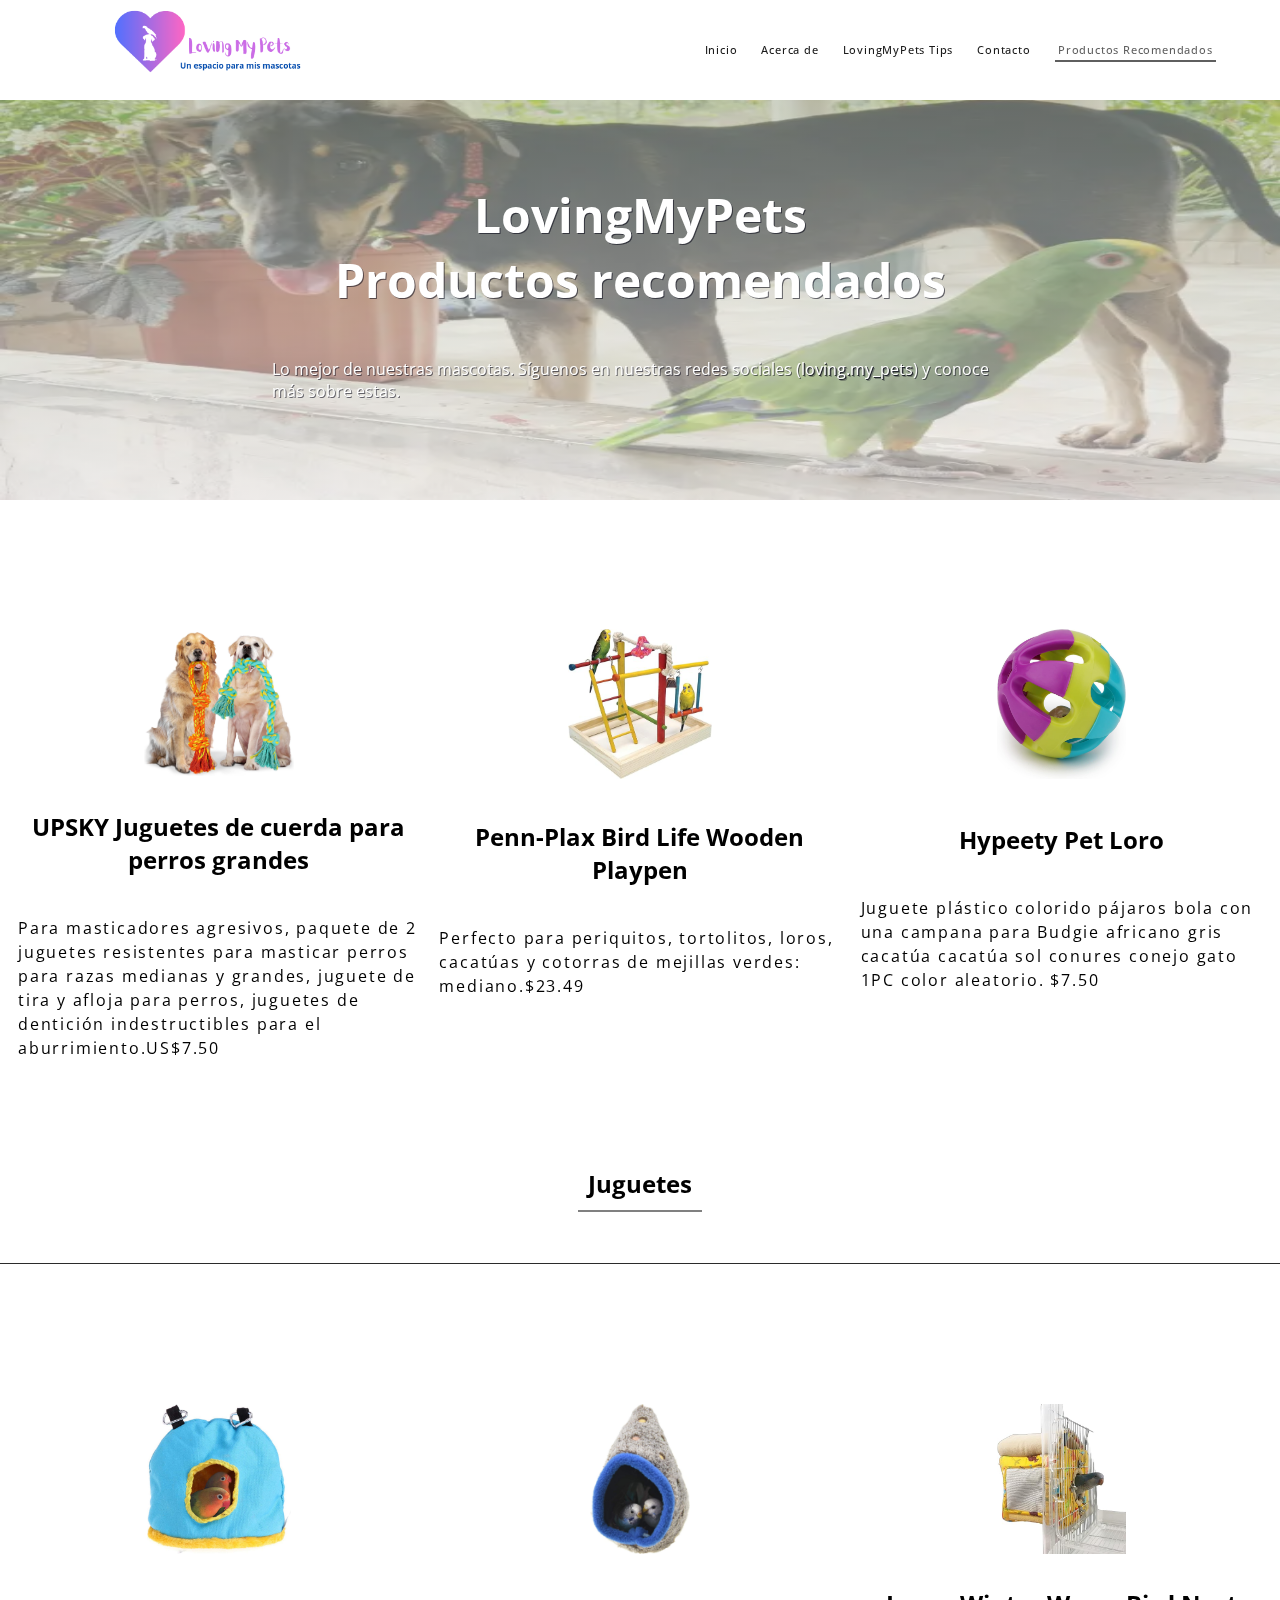
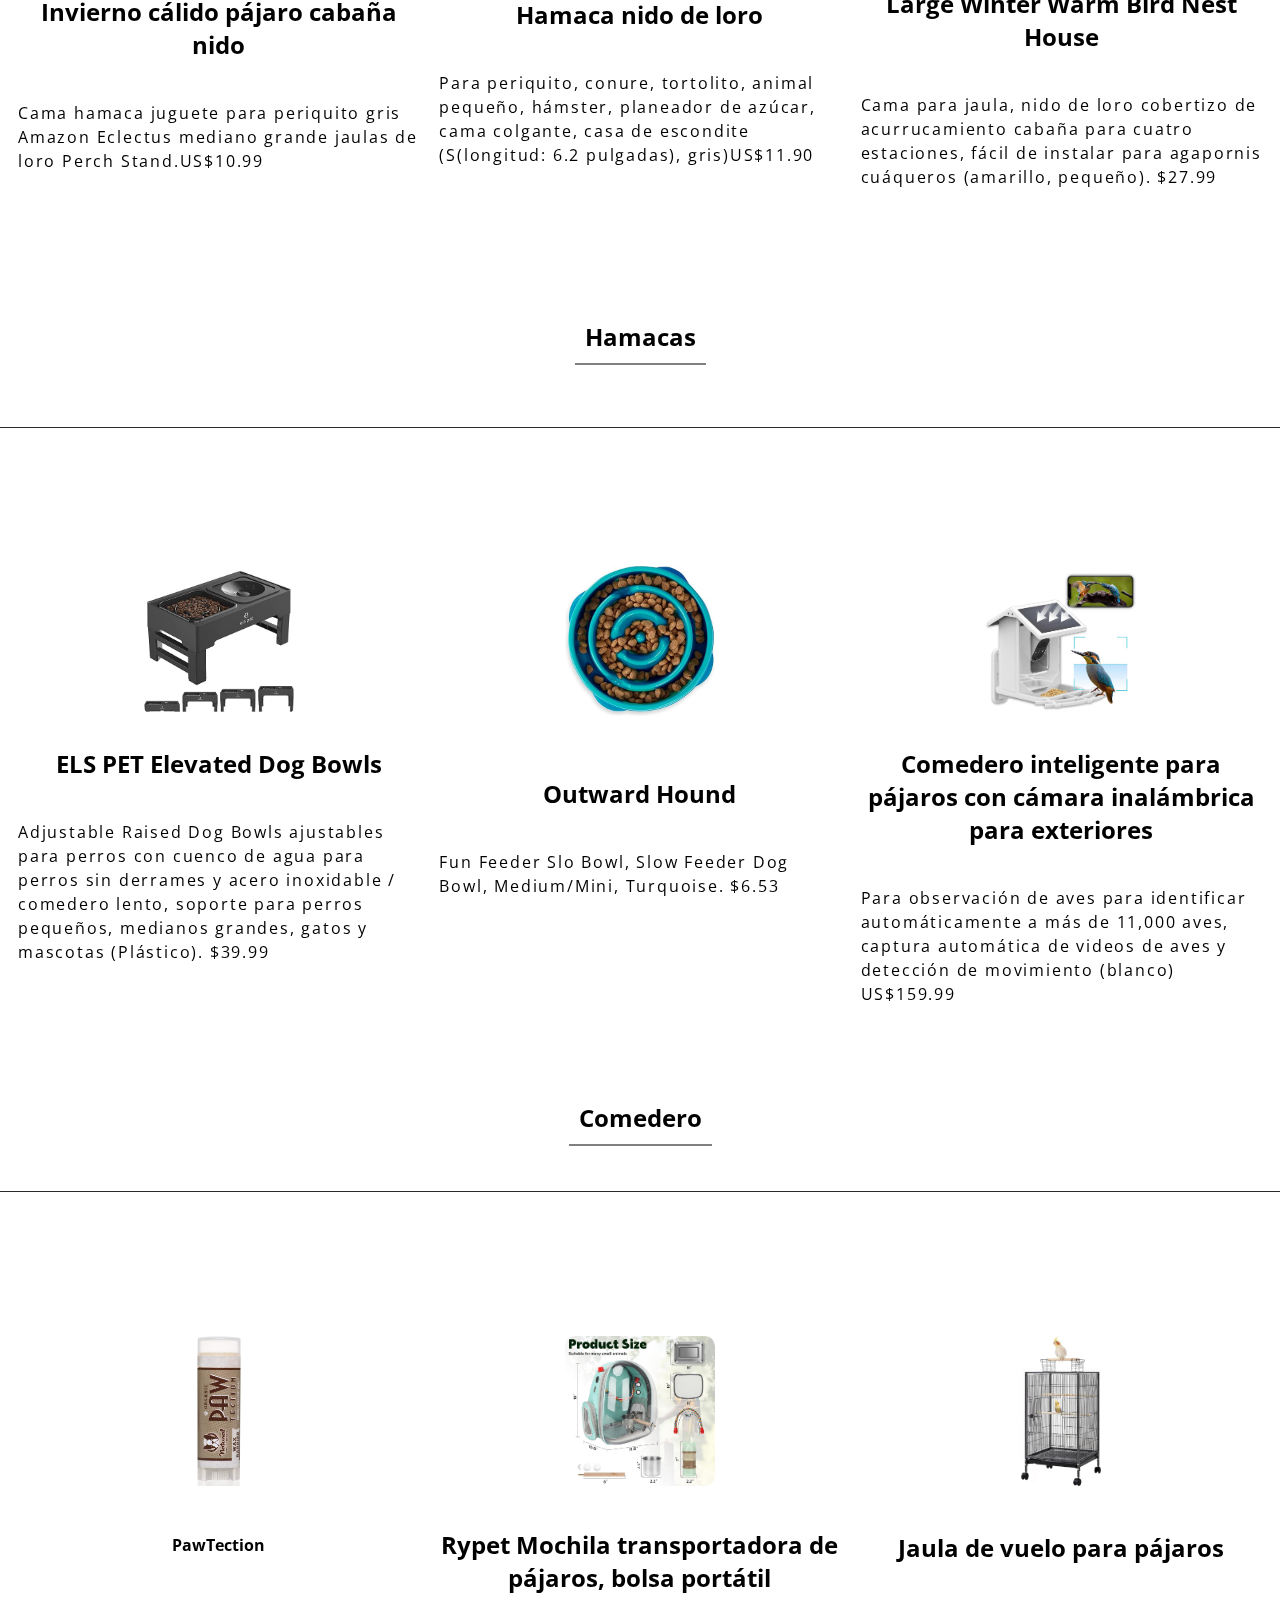
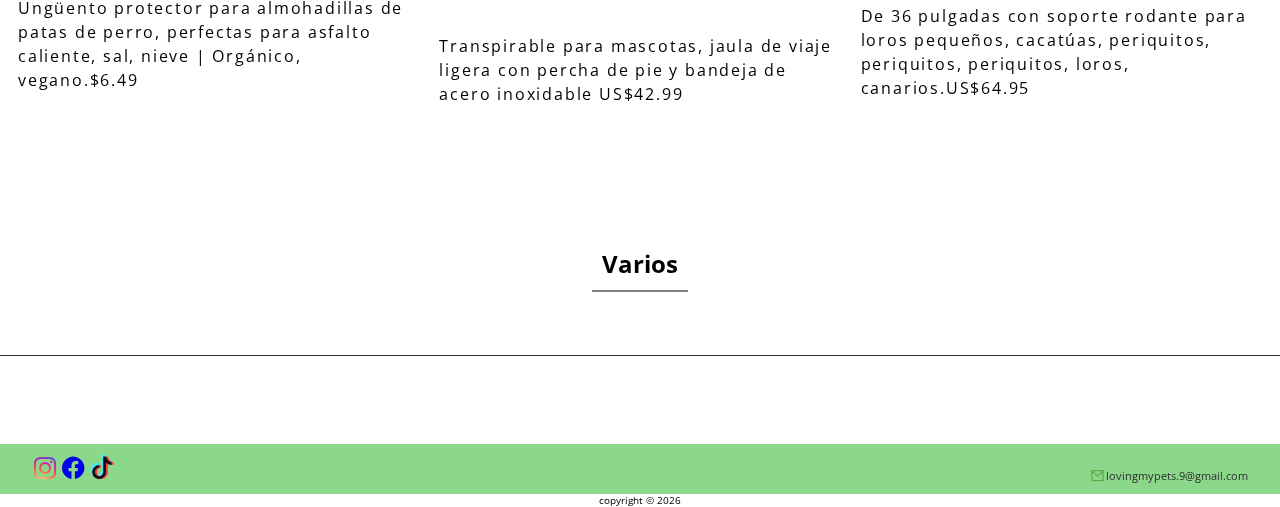
<file: productos.html>
<!DOCTYPE html>
<html lang="es">
<head>
	<!-- <script async src="https://pagead2.googlesyndication.com/pagead/js/adsbygoogle.js?client=ca-pub-5203954968516637"
     crossorigin="anonymous"></script> -->
     <!-- <meta name="google-adsense-account" content="ca-pub-5203954968516637"> -->
	<meta charset="utf-8">
	<meta name="viewport" content="width=device-width, initial-scale=1">
	<meta name="description" content="Productos Recomendados, compras en amazon | LovingMyPets">
	<meta name="keywords" content="Amazon, LovingMyPets, aves, animales, loros">
	<!-- <meta name="google-adsense-account" content="ca-pub-5964094254983998"> -->
	<title>Productos Recomendados | LovingMyPets</title>


	<meta property="og:image" content="https://www.lovingmypets.es/favicons/favicon.png" />
	<meta property="og:image:width" content="300" />
	<meta property="og:image:height" content="300" />
	<meta property="og:image:secure_url" content="https://www.lovingmypets.es/favicons/favicon.png" />
	<meta property="og:locale" content="es_ES" />
	<meta property="twitter:card" content="summary_large_image" />
	<meta property="twitter:url" content="https://www.lovingmypets.es/productos.html" />
	<meta property="twitter:title" content="LovingMyPets" />
	<meta property="twitter:description" content="Espacio de mis mascotas, recomendaciones para su cuidado, productos de amazon." />
	<meta property="twitter:image" content="https://www.lovingmypets.es/favicons/favicon.png" />
	<link rel="stylesheet" type="text/css" href="public/css/productos.css">
	<script type="text/javascript" src="public/js/productos.js" defer></script>
</head>
<body>

	<header class="hero">
		<nav class="nav container">
			<div class="nav__logo">
				<!-- <img src="favicons/logo.png" alt="logo"> -->
				<!-- <h2 class="nav__title">LovingMyPets</h2> -->
			</div>
			<div class="nav__collapse">
				<button class="nav__menu"><img src="public/img/menu.svg" class="nav__img" alt="icon-menu"></button>
			<!-- </div> -->

				<ul class="nav__link nav__link--menu">
					<li class="nav__items">
						<a href="index.html" class="nav__links">Inicio</a>
					</li>
					<li class="nav__items">
						<a href="acercade.html" class="nav__links">Acerca de</a>
					</li>
					<li class="nav__items">
						<a href="tips.html" class="nav__links">LovingMyPets Tips</a>
					</li>
					<li class="nav__items">
						<a href="contacto.html" class="nav__links">Contacto</a>
					</li>
					<li class="nav__items active">
						<a href="#" class="nav__links">Productos Recomendados</a>
					</li>
					<!-- <li class="nav__items">
						<a href="#" class="nav__links">Blog</a>
					</li> -->
					<button class="nav__close"><img src="public/img/close.svg" alt="close-btn"></button>
				</ul>
			</div>
			
		</nav>

		<section class="hero__container container">
			<h1 class="hero__title"> LovingMyPets <p>Productos recomendados</p></h1>
			<p class="hero__paragraph">Lo mejor de nuestras mascotas. Síguenos en nuestras redes sociales (<a href="https://www.instagram.com/loving.my_pets?utm_source=ig_web_button_share_sheet&igsh=ZDNlZDc0MzIxNw==">loving.my_pets</a>) y conoce más sobre estas.</p>
			<!-- <a href="https://www.instagram.com/loving.my_pets/?utm_source=ig_web_button_share_sheet&igshid=OGQ5ZDc2ODk2ZA==" target="_blank" class="cta">Instagram</a> -->
		</section>
	</header>

	<main>
		<section class="container items--buildpage">
			<div class="contenido__buildpage">
	  		<article class="gallery-wrapper--buildpage" id="boxF">
		  		<figure class="gal-built">
		  			<a href="https://www.amazon.com/-/es/masticadores-agresivos-resistentes-indestructibles-aburrimiento/dp/B0CLGP1ZBV?_encoding=UTF8&pd_rd_i=B0CLGP1ZBV&pd_rd_w=SvIPo&pf_rd_p=4e1b46a8-daf9-4433-b97e-d6df97cf3699&pf_rd_r=1J646NBBCCQFXRQ89WQQ&pd_rd_wg=BZWYC&pd_rd_r=735c488d-3ff5-415c-a855-1c144d82f582&content-id=amzn1.sym.4e1b46a8-daf9-4433-b97e-d6df97cf3699&th=1&linkCode=ll1&tag=mascotasyma04-20&linkId=289fda34e0c4cb0dc996113a11e70d9e&language=es_US&ref_=as_li_ss_tl" target="_blank">
		  			<img src="public/img/products/dogs.jpg" alt="Juguetes de cuerda para perros"></a>
		  			<figcaption>
		  				<h2>UPSKY Juguetes de cuerda para perros grandes</h2>
		  				<p>Para masticadores agresivos, paquete de 2 juguetes resistentes para masticar perros para razas medianas y grandes, juguete de tira y afloja para perros, juguetes de dentición indestructibles para el aburrimiento.<span>US$7.50</span></p>
		  			</figcaption>
		  		</figure>

		  		<figure class="gal-built b">
		  			<a href="https://www.amazon.com/dp/B0002DJL4G/ref=cm_sw_r_as_gl_apa_gl_i_47P5NM9X2AX0S596BAG5?linkCode=ml1&tag=mascotasyma04-20&th=1" target="_blank">
		  			<img src="public/img/products/toys2025.jpg" alt="Juguetes de cuerda para perros"></a>
		  			<figcaption>
		  				<h2>Penn-Plax Bird Life Wooden Playpen</h2>
		  				<p>Perfecto para periquitos, tortolitos, loros, cacatúas y cotorras de mejillas verdes: mediano.<span>$23.49</span></p>
		  			</figcaption>
		  		</figure>

		  		<figure class="gal-built b">
		  			<a href="https://www.amazon.com/dp/B00XJIWQES/ref=cm_sw_r_as_gl_apa_gl_i_835ME55ZNQ8VV1CAXKHT?linkCode=ml1&tag=mascotasyma04-20" target="_blank">
		  			<img src="public/img/products/bolasloro.jpg" alt="Hamaca para loros"></a>
		  			<figcaption>
		  				<h2> Hypeety Pet Loro </h2>
		  				<p>Juguete plástico colorido pájaros bola con una campana para Budgie africano gris cacatúa cacatúa sol conures conejo gato 1PC color aleatorio. <span>$7.50</span></p>
		  			</figcaption>	
		  		</figure>

		  		<!-- <figure class="gal-built b">
		  			<a rel="nofollow" href="https://www.amazon.com/dp/B08JLWM2ZM?&linkCode=ll1&tag=mascotasyma04-20&linkId=2f2ffa707d0de7f4e51481de7f1fa9cc&language=es_US&ref_=as_li_ss_tl" target="_blank">
		  			<img src="public/img/products/macaB.jpg" alt="Hamaca para loros"></a>
		  			<figcaption>
		  				<h4>Hamaca para loros</h4>
		  				<span>Reduce el estrés para pájaros, hamaca para pájaros, pinzones, guacamayos, cacatúas para periquitos pequeños<b>US$8.59</b></span>
		  			</figcaption>	
		  		</figure> -->
	  		</article>

	  		<h2 class="title__buildpage">
	  			<span class="primary">
	  				Juguetes
	  			</span>
	  			<!-- <span class="secondary">
	  				<p></p>
	  			</span> -->
	  		</h2>

		  	<button title="Previous" class="carousel-control-prev" type="button" data-bs-target="#carouselExampleDark" data-bs-slide="prev" id="atras">
            <span class="carousel-control-prev-icon" aria-hidden="true"></span>
            <span class="visually-hidden"><i class="bi bi-arrow-left-square"></i></span>
          </button>
          <button title="Next" class="carousel-control-next" type="button" data-bs-target="#carouselExampleDark" data-bs-slide="next" id="siguiente">
            <span class="carousel-control-next-icon" aria-hidden="true"></span>
            <span class="visually-hidden"><i class="bi bi-arrow-right-square"></i></span>
          </button>

          <div class="thumbnail"></div>
	  	</div>
	  	<!-- <div class="contenido__buildpage"> -->
	  		<!-- <article class="gallery-wrapper--buildpage" id="boxG"> -->
		  		<!-- <figure class="gal-built">
		  			<a href="https://www.amazon.com/dp/B08B1BBP5D/ref=cm_sw_r_as_gl_apa_gl_i_dl_ARBK7C26R99AXPDPRT19?linkCode=ml1&tag=mascotasyma04-20&th=1" target="_blank">
		  			<img src="public/img/products/luluh.jpg" alt="Corral"></a>
		  			<figcaption>
		  				<h2>Mile High Life Corralito plegable para perros</h2>
		  				<span>Jaula portátil para perros con cubierta extraíble | Perrera para interiores y exteriores con funda de transporte.<b>US$27.19</b></span>
		  			</figcaption>
		  		</figure> -->

		  		<!-- <figure class="gal-built">
		  			<a href="https://www.amazon.com/dp/B07DF89BST/ref=cm_sw_r_as_gl_apa_gl_i_8QB8FFCFS83MN1K16AKW?linkCode=ml1&tag=mascotasyma04-20&th=1" target="_blank">
		  			<img src="public/img/products/paw.jpg" alt="Unguento protector para las patas"></a>
		  			<figcaption>
		  				<h4>PawTection</h4>
		  				<span>Ungüento protector para almohadillas de patas de perro, perfectas para asfalto caliente, sal, nieve | Orgánico, vegano.</span>
		  			</figcaption>	
		  		</figure> -->

		  		<!-- <figure class="gal-built b">
		  			<a rel="nofollow" href="https://www.amazon.com/dp/B08JLWM2ZM?&linkCode=ll1&tag=mascotasyma04-20&linkId=2f2ffa707d0de7f4e51481de7f1fa9cc&language=es_US&ref_=as_li_ss_tl" target="_blank">
		  			<img src="public/img/products/macaB.jpg" alt="Hamaca para loros"></a>
		  			<figcaption>
		  				<h4>Hamaca para loros</h4>
		  				<span>Reduce el estrés para pájaros, hamaca para pájaros, pinzones, guacamayos, cacatúas para periquitos pequeños<b>US$8.59</b></span>
		  			</figcaption>	
		  		</figure> -->
	  		<!-- </article> -->

	  		<!-- <h2 class="title__buildpage">
	  			<span class="primary">
	  				Corral
	  			</span> -->
	  			<!-- <span class="secondary">
	  				<p></p>
	  			</span> -->
	  		<!-- </h2> -->

		  	<!-- <button title="Previous" class="carousel-control-prev" type="button" data-bs-target="#carouselExampleDark" data-bs-slide="prev" id="atras">
            <span class="carousel-control-prev-icon" aria-hidden="true"></span>
            <span class="visually-hidden"><i class="bi bi-arrow-left-square"></i></span>
          </button>
          <button title="Next" class="carousel-control-next" type="button" data-bs-target="#carouselExampleDark" data-bs-slide="next" id="siguiente">
            <span class="carousel-control-next-icon" aria-hidden="true"></span>
            <span class="visually-hidden"><i class="bi bi-arrow-right-square"></i></span>
          </button>
          <div class="thumbnail"></div>
	  	</div> -->


			<div class="contenido__buildpage">
	  		<div class="gallery-wrapper--buildpage" id="boxE">
		  		<figure class="gal-built">
		  			<a href="https://www.amazon.com/dp/B07L5F7RHP/ref=cm_sw_r_as_gl_apa_gl_i_GF962YM4B19DRQ141VEJ?linkCode=ml1&tag=mascotasyma04-20&th=1" target="_blank">
		  			<img src="public/img/products/macaA.jpg" alt="Juguetes de cuerda para perros"></a>
		  			<figcaption>
		  				<h2>Invierno cálido pájaro cabaña nido</h2>
		  				<p>Cama hamaca juguete para periquito gris Amazon Eclectus mediano grande jaulas de loro Perch Stand.<span>US$10.99</span></p>
		  			</figcaption>
		  		</figure>

		  		<figure class="gal-built b">
		  			<a href="https://www.amazon.com/dp/B08XZ3PQVD?th=1&linkCode=ll1&tag=mascotasyma04-20&linkId=ad1bf71cc0bbf3732fc32e6b7f2a6d33&language=es_US&ref_=as_li_ss_tl" target="_blank">
		  			<img src="public/img/products/maca.jpg" alt="Hamaca para loros"></a>
		  			<figcaption>
		  				<h2>Hamaca nido de loro</h2>
		  				<p>Para periquito, conure, tortolito, animal pequeño, hámster, planeador de azúcar, cama colgante, casa de escondite (S(longitud: 6.2 pulgadas), gris)<span>US$11.90</span></p>
		  			</figcaption>	
		  		</figure>

		  		<figure class="gal-built b">
		  			<a href="https://www.amazon.com/dp/B0BYK91FRJ/ref=cm_sw_r_as_gl_apa_gl_i_WDDG2622F3CCB2A4N9KA?linkCode=ml1&tag=mascotasyma04-20&th=1" target="_blank">
		  			<img src="public/img/products/hamacas2025.jpg" alt="Hamaca para loros"></a>
		  			<figcaption>
		  				<h2>Large Winter Warm Bird Nest House</h2>
		  				<p>Cama para jaula, nido de loro cobertizo de acurrucamiento cabaña para cuatro estaciones, fácil de instalar para agapornis cuáqueros (amarillo, pequeño). <span>$27.99</span></p>
		  			</figcaption>	
		  		</figure>
		  	</div>

	  		<h2 class="title__buildpage">
	  			<span class="primary">
	  				Hamacas
	  			</span>
	  			<!-- <span class="secondary">
	  				<p></p>
	  			</span> -->
	  		</h2>

		  	<button title="Previous" class="carousel-control-prev" type="button" data-bs-target="#carouselExampleDark" data-bs-slide="prev" id="atras">
            <span class="carousel-control-prev-icon" aria-hidden="true"></span>
            <span class="visually-hidden"><i class="bi bi-arrow-left-square"></i></span>
          </button>
          <button title="Next" class="carousel-control-next" type="button" data-bs-target="#carouselExampleDark" data-bs-slide="next" id="siguiente">
            <span class="carousel-control-next-icon" aria-hidden="true"></span>
            <span class="visually-hidden"><i class="bi bi-arrow-right-square"></i></span>
          </button>
          <div class="thumbnail"></div>
	  	</div>


	  	<!-- <div class="contenido__buildpage"> -->
	  		<!-- <article class="gallery-wrapper--buildpage" id="boxA"> -->
		  		<!-- <figure class="gal-built">
		  			<a href="https://www.amazon.com/-/es/p%C3%A1jaros-pulgadas-periquitos-deslizante-cacat%C3%BAas/dp/B0CRKYHGKM?crid=MIKHMNMLYZJX&dib=eyJ2IjoiMSJ9.[base64].R-NWkalzRxICxF1RCBO9jx6I0J8GfGauQ3qkOdp3LAw&dib_tag=se&keywords=jaulas%2Bpara%2Bp%C3%A1jaros&qid=1712123274&sprefix=jaulas%2Caps%2C188&sr=8-24&th=1&linkCode=ll1&tag=mascotasyma04-20&linkId=f919bfd4676ea013fdf8d16528aa21bb&language=es_US&ref_=as_li_ss_tl" target="_blank">
		  			<img src="public/img/products/vevor.jpg" alt="VEVOR Jaula para pájaros"></a>
		  			<figcaption>
		  				<h2>VEVOR Jaula para pájaros</h2>
		  				<span>De 52 pulgadas, jaula grande de hierro forjado para periquitos con soporte rodante y bandeja deslizante, jaula grande de pie para periquitos, loros, cacatúas. <b>US$98.99</b></span>
		  			</figcaption>
		  		</figure> -->

		  		<!-- <figure class="gal-built">
		  			<a href="https://www.amazon.com/-/es/pulgadas-peque%C3%B1os-cacat%C3%BAas-periquitos-canarios/dp/B01NCRQMPW?pd_rd_w=Cj9Xj&content-id=amzn1.sym.97029878-ffe8-40c6-a635-3d46f5b615a7&pf_rd_p=97029878-ffe8-40c6-a635-3d46f5b615a7&pf_rd_r=RENPBH5JDA39Y3T4YN01&pd_rd_wg=EiijE&pd_rd_r=da3f294b-e8f8-429a-99fb-178461a25496&pd_rd_i=B01NCRQMPW&psc=1&linkCode=ll1&tag=mascotasyma04-20&linkId=53b92958f2a75d1b991b1394d769bdda&language=es_US&ref_=as_li_ss_tl" target="_blank">
		  			<img src="public/img/products/fly.jpg" alt="Jaula de vuelo"></a>
		  			<figcaption>
		  				<h2>Jaula de vuelo para pájaros</h2>
		  				<p>De 36 pulgadas con soporte rodante para loros pequeños, cacatúas, periquitos, periquitos, periquitos, loros, canarios.<span>US$64.95</span></p>
		  			</figcaption>	
		  		</figure>
 -->
		  		<!-- <figure class="gal-built b">
		  			<a href="https://www.amazon.com/-/es/hierro-forjado-Hendryx-Products-Hammertone/dp/B0002AQ228?crid=34AIOQDDKPF03&dib=eyJ2IjoiMSJ9.[base64].Fj9r17iWBh77usSdPDJ8z0qwJ5UL6yRWQqKnq43MwLQ&dib_tag=se&keywords=jaula%2Bpara%2Bloros&qid=1712123536&sprefix=jaula%2Bpara%2Bloro%2Caps%2C186&sr=8-16&th=1&linkCode=ll1&tag=mascotasyma04-20&linkId=d7421a6fb1409d2796eac0980f62bb2a&language=es_US&ref_=as_li_ss_tl" target="_blank">
		  			<img src="public/img/products/hammertone.jpg" alt="Jaula de hierro forjado"></a>
		  			<figcaption>
		  				<h2>Jaula de hierro forjado Prevue</h2>
		  				<span>Hendryx Pet Products, XL, negro (Black Hammertone)<b>US$192.56</b></span>
		  			</figcaption>	
		  		</figure> -->
	  		<!-- </article>

	  		<h2 class="title__buildpage">
	  			<span class="primary">
	  				Jaulas para pájaros
	  			</span> -->
	  			<!-- <span class="secondary">
	  				<p></p>
	  			</span> -->
	  		<!-- </h2> -->

		  	<!-- <button title="Previous" class="carousel-control-prev" type="button" data-bs-target="#carouselExampleDark" data-bs-slide="prev" id="atras">
            <span class="carousel-control-prev-icon" aria-hidden="true"></span>
            <span class="visually-hidden"><i class="bi bi-arrow-left-square"></i></span>
          </button>
          <button title="Next" class="carousel-control-next" type="button" data-bs-target="#carouselExampleDark" data-bs-slide="next" id="siguiente">
            <span class="carousel-control-next-icon" aria-hidden="true"></span>
            <span class="visually-hidden"><i class="bi bi-arrow-right-square"></i></span>
          </button>
          <div class="thumbnail"></div>
	  	</div> -->

	  	<!-- <div class="contenido__buildpage"> -->
	  		<!-- <div class="gallery-wrapper--buildpage" id="boxB"> -->
		  		<!-- <figure class="gal-built">
		  			<a href="https://www.amazon.com/dp/B09NR149T2?ie=UTF8&psc=1&pd_rd_plhdr=t&aref=q7ySAMJQwM&linkCode=ll1&tag=mascotasyma04-20&linkId=18c026e725ee5ce088eb55017c52fa0e&language=es_US&ref_=as_li_ss_tl" target="_blank">
		  			<img src="public/img/products/transportadora.jpg" alt="Rypet Mochila transportadora"></a>
		  			<figcaption>
		  				<h2>Rypet Mochila transportadora de pájaros, bolsa portátil</h2>
		  				<span>Transpirable para mascotas, jaula de viaje ligera con percha de pie y bandeja de acero inoxidable <b>US$42.99</b></span>
		  			</figcaption>
		  		</figure> -->
		  		<!-- <figure class="gal-built b">
		  			<a href="https://www.amazon.com/dp/B0CRTMGRQQ?psc=1&pd_rd_i=B0CRTMGRQQ&pd_rd_w=8NJGh&content-id=amzn1.sym.08ba9b95-1385-44b0-b652-c46acdff309c&pf_rd_p=08ba9b95-1385-44b0-b652-c46acdff309c&pf_rd_r=4X5PKWT1HX02YRNQQ4EY&pd_rd_wg=91sXn&pd_rd_r=651f3840-2e02-4b76-b8b3-5e7a4ff9e1e4&s=pet-supplies&sp_csd=d2lkZ2V0TmFtZT1zcF9kZXRhaWxfdGhlbWF0aWM&linkCode=ll1&tag=mascotasyma04-20&linkId=e35b1b4215221e289bae58da53b5a7e7&language=es_US&ref_=as_li_ss_tl" target="_blank">
		  			<img src="public/img/products/bolsa.jpg" alt="Suertree Bolsa transportadora"></a>
		  			<figcaption>
		  				<h2>Suertree Bolsa transportadora de pájaros</h2>
		  				<span> jaula de viaje para pájaros con soporte, mochila de malla de acero inoxidable indestructible para loro, bolsa de viaje portátil para pájaros, jaula de viaje <b>US$42.99</b></span>
		  			</figcaption>
		  		</figure> -->
		  		<!-- <figure class="gal-built b">
		  			<a href="https://www.amazon.com/-/es/Colorday-Transportador-viajeros-alimentadoras-pulgadas/dp/B08C9B8K9Q?pd_rd_w=LBdQ1&content-id=amzn1.sym.9d4245c9-8931-42d7-a931-3c67da3e199a&pf_rd_p=9d4245c9-8931-42d7-a931-3c67da3e199a&pf_rd_r=7771ZK8K4906GGEJS6N7&pd_rd_wg=SSXW0&pd_rd_r=e60e41c9-1f29-4eef-9df6-6bf9e487d810&pd_rd_i=B08C9B8K9Q&psc=1&linkCode=ll1&tag=mascotasyma04-20&linkId=eb8d22cd51210fa4252f1cf68c134694&language=es_US&ref_=as_li_ss_tl" target="_blank">
		  			<img src="public/img/products/bolsaB.jpg" alt="Transportador de pájaros"></a>
		  			<figcaption>
		  				<h2>Transportador de pájaros ligero para viajeros</h2>
		  				<span>Jaula de viaje para pájaros con tazas alimentadoras de loros y perca de pie y Tracy (grande, 19 x 12 x 13 pulgadas, negro) <b>US$79.98</b></span>
		  			</figcaption>
		  		</figure>
 -->	  		<!-- </div>
	  		<h2 class="title__buildpage">
	  			<span class="primary">
	  				Bolsas Transportadora
	  			</span> -->
	  			<!-- <span class="secondary">
	  				<p></p>
	  			</span> -->
	  		<!-- </h2> -->

	  		<!-- <button title="Previous" class="carousel-control-prev" type="button" data-bs-target="#carouselExampleDark" data-bs-slide="prev" id="atrasB">
            <span class="carousel-control-prev-icon" aria-hidden="true"></span>
            <span class="visually-hidden"><i class="bi bi-arrow-left-square"></i></span>
          </button>
          <button title="Next" class="carousel-control-next" type="button" data-bs-target="#carouselExampleDark" data-bs-slide="next" id="siguienteB">
            <span class="carousel-control-next-icon" aria-hidden="true"></span>
            <span class="visually-hidden"><i class="bi bi-arrow-right-square"></i></span>
          </button>
          <div class="thumbnail"></div>
	  	</div>
 -->


	  	<div class="contenido__buildpage">
	  		<div class="gallery-wrapper--buildpage" id="boxC">
		  		<figure class="gal-built">
		  			<a href="https://www.amazon.com/dp/B0BPRXS499/ref=cm_sw_r_as_gl_apa_gl_i_566CRQK4HNB99144X849?linkCode=ml1&tag=mascotasyma04-20&th=1" target="_blank">
		  			<img src="public/img/products/comedero2025.jpg" alt="comedero inteligente"></a>
		  			<figcaption>
		  				<h2>ELS PET Elevated Dog Bowls</h2>
		  				<p>Adjustable Raised Dog Bowls ajustables para perros con cuenco de agua para perros sin derrames y acero inoxidable / comedero lento, soporte para perros pequeños, medianos grandes, gatos y mascotas (Plástico).<span> $39.99</span></p>
		  			</figcaption>	
		  		</figure>
		  		<figure class="gal-built b">
		  			<a href="https://www.amazon.com/dp/B00L3O4JI6/ref=cm_sw_r_as_gl_apa_gl_i_74P7TCV1KX6DMAB2SVTC?linkCode=ml1&tag=mascotasyma04-20&th=1" target="_blank">
		  			<img src="public/img/products/comedero2025B.jpg" alt="comedero inteligente"></a>
		  			<figcaption>
		  				<h2>Outward Hound</h2>
		  				<p>Fun Feeder Slo Bowl, Slow Feeder Dog Bowl, Medium/Mini, Turquoise.<span> $6.53 </span></p>
		  			</figcaption>	
		  		</figure>

		  		<figure class="gal-built b">
		  			<a href="https://www.amazon.com/dp/B0CDSDLP54?psc=1&pd_rd_i=B0CDSDLP54&pd_rd_w=mBsSN&content-id=amzn1.sym.d81b167d-1f9e-48b6-87d8-8aa5e473ea8c&pf_rd_p=d81b167d-1f9e-48b6-87d8-8aa5e473ea8c&pf_rd_r=4NGD05AZ3D2QQ9QRP65K&pd_rd_wg=QNsTt&pd_rd_r=f063eb9a-f9ad-481a-86d1-ce0b51fe8de3&s=lawn-garden&sp_csd=d2lkZ2V0TmFtZT1zcF9kZXRhaWxfdGhlbWF0aWM&linkCode=ll1&tag=mascotasyma04-20&linkId=4edd2bb7555977d7e1ffb02fb8716398&language=es_US&ref_=as_li_ss_tl" target="_blank">
		  			<img src="public/img/products/comederoF.jpg" alt="Comedero inteligente para pájaros con cámara"></a>
		  			<figcaption>
		  				<h2>Comedero inteligente para pájaros con cámara inalámbrica para exteriores</h2> 
		  				<p>Para observación de aves para identificar automáticamente a más de 11,000 aves, captura automática de videos de aves y detección de movimiento (blanco) <span>US$159.99</span></p>
		  			</figcaption>
		  		</figure>
		  				  		
	  		</div>
	  		<h2 class="title__buildpage">
	  			<span class="primary">
	  				Comedero
	  			</span>
	  			<span class="secondary">
	  				<p></p>
	  			</span>
	  		</h2>

	  		<button title="Previous" class="carousel-control-prev" type="button" data-bs-target="#carouselExampleDark" data-bs-slide="prev" id="atras">
            <span class="carousel-control-prev-icon" aria-hidden="true"></span>
            <span class="visually-hidden"><i class="bi bi-arrow-left-square"></i></span>
          </button>
          <button title="Next" class="carousel-control-next" type="button" data-bs-target="#carouselExampleDark" data-bs-slide="next" id="siguiente">
            <span class="carousel-control-next-icon" aria-hidden="true"></span>
            <span class="visually-hidden"><i class="bi bi-arrow-right-square"></i></span>
          </button>
          <div class="thumbnail"></div>
	  	</div>

	  	<div class="contenido__buildpage">
	  		<div class="gallery-wrapper--buildpage" id="boxD">

	  			<figure class="gal-built b">
		  			<a href="https://www.amazon.com/dp/B07DF89BST/ref=cm_sw_r_as_gl_apa_gl_i_8QB8FFCFS83MN1K16AKW?linkCode=ml1&tag=mascotasyma04-20&th=1" target="_blank">
		  			<img src="public/img/products/paw.jpg" alt="Unguento protector para las patas"></a>
		  			<figcaption>
		  				<h4>PawTection</h4>
		  				<p>Ungüento protector para almohadillas de patas de perro, perfectas para asfalto caliente, sal, nieve | Orgánico, vegano.<span>$6.49</span></p>
		  			</figcaption>	
		  		</figure>

		  		<figure class="gal-built">
		  			<a href="https://www.amazon.com/dp/B09NR149T2?ie=UTF8&psc=1&pd_rd_plhdr=t&aref=q7ySAMJQwM&linkCode=ll1&tag=mascotasyma04-20&linkId=18c026e725ee5ce088eb55017c52fa0e&language=es_US&ref_=as_li_ss_tl" target="_blank">
		  			<img src="public/img/products/transportadora.jpg" alt="Rypet Mochila transportadora"></a>
		  			<figcaption>
		  				<h2>Rypet Mochila transportadora de pájaros, bolsa portátil</h2>
		  				<p>Transpirable para mascotas, jaula de viaje ligera con percha de pie y bandeja de acero inoxidable <span>US$42.99</span></p>
		  			</figcaption>
		  		</figure>


		  		<figure class="gal-built b">
		  			<a href="https://www.amazon.com/-/es/pulgadas-peque%C3%B1os-cacat%C3%BAas-periquitos-canarios/dp/B01NCRQMPW?pd_rd_w=Cj9Xj&content-id=amzn1.sym.97029878-ffe8-40c6-a635-3d46f5b615a7&pf_rd_p=97029878-ffe8-40c6-a635-3d46f5b615a7&pf_rd_r=RENPBH5JDA39Y3T4YN01&pd_rd_wg=EiijE&pd_rd_r=da3f294b-e8f8-429a-99fb-178461a25496&pd_rd_i=B01NCRQMPW&psc=1&linkCode=ll1&tag=mascotasyma04-20&linkId=53b92958f2a75d1b991b1394d769bdda&language=es_US&ref_=as_li_ss_tl" target="_blank">
		  			<img src="public/img/products/fly.jpg" alt="Jaula de vuelo"></a>
		  			<figcaption>
		  				<h2>Jaula de vuelo para pájaros</h2>
		  				<p>De 36 pulgadas con soporte rodante para loros pequeños, cacatúas, periquitos, periquitos, periquitos, loros, canarios.<span>US$64.95</span></p>
		  			</figcaption>	
		  		</figure>

	  		</div>
	  		<h2 class="title__buildpage">
	  			<span class="primary">
	  				Varios
	  			</span>
	  			<span class="secondary">
	  				<p></p>
	  			</span>
	  		</h2>

	  		<button title="Previous" class="carousel-control-prev" type="button" data-bs-target="#carouselExampleDark" data-bs-slide="prev" id="atras">
            <span class="carousel-control-prev-icon" aria-hidden="true"></span>
            <span class="visually-hidden"><i class="bi bi-arrow-left-square"></i></span>
          </button>
          <button title="Next" class="carousel-control-next" type="button" data-bs-target="#carouselExampleDark" data-bs-slide="next" id="siguiente">
            <span class="carousel-control-next-icon" aria-hidden="true"></span>
            <span class="visually-hidden"><i class="bi bi-arrow-right-square"></i></span>
          </button>
          <div class="thumbnail"></div>
	  	</div>

	  	<!-- <div class="contenido__buildpage">
	  		<div class="gallery-wrapper--buildpage" id="boxE">
		  		<figure class="gal-built">
		  			<a rel="nofollow" href="https://www.amazon.com/-/es/Silicon-escritorio-disipador-camuflaje-SP016GXLZU320BDAJ5/dp/B08QV1V17R?__mk_es_US=%C3%85M%C3%85%C5%BD%C3%95%C3%91&crid=1V7JRTKEQ0F4J&dib=eyJ2IjoiMSJ9.[base64].dh2Ssef7VN7n0VM_6gV8b8j92AJHGJHYO919fWshcsU&dib_tag=se&keywords=Silicon%2BPower%2BValue&qid=1705808873&sprefix=silicon%2Bpower%2Bvalue%2Caps%2C564&sr=8-1&th=1&linkCode=ll1&tag=chriswebdev-20&linkId=f55f150d23ccbbaafcc5cecf90cca89b&language=es_US&ref_=as_li_ss_tl" target="_blank">
		  			<img src="public/img/silicon.jpg" alt="RAM DDR4"></a>
		  			<figcaption>
		  				<h4>Silicon Power Value Gaming</h4>
		  				<span>DDR4 RAM 16GB (2x8GB) 3200MHz (PC4 25600) CL16 1.35V módulo de memoria de escritorio con disipador de calor gris camuflaje <b>US$33.97</b></span>
		  			</figcaption>
		  		</figure>

		  		<figure class="gal-built">
		  			<a rel="nofollow" href="https://www.amazon.com/dp/B0C29R9LNL?pd_rd_i=B0C29R9LNL&pd_rd_w=V28oq&content-id=amzn1.sym.f734d1a2-0bf9-4a26-ad34-2e1b969a5a75&pf_rd_p=f734d1a2-0bf9-4a26-ad34-2e1b969a5a75&pf_rd_r=KB9FH7HVFNDAQ7H28P4H&pd_rd_wg=ZjD1o&pd_rd_r=b5d1dc84-00ad-4b1e-ba57-618528a36b5e&s=pc&sp_csd=d2lkZ2V0TmFtZT1zcF9kZXRhaWw&th=1&linkCode=ll1&tag=chriswebdev-20&linkId=8c4bfed6c1e2ee56a9bb793781d18cc3&language=es_US&ref_=as_li_ss_tl" target="_blank">
		  			<img src="public/img/crucialddr4.jpg" alt="RAM DDR4"></a>
		  			<figcaption>
		  				<h4>Crucial Pro RAM 32GB</h4>
		  				<span>DDR4 3200MT/s (o 3000MT/s o 2666MT/s) Plug-and-play de alto rendimiento. Downclock capaz de sistemas que solo admiten 3000MT/s o 2666MT/s <b>US$64.99</b></span>
		  			</figcaption>
		  		</figure>

		  		<figure class="gal-built">
		  			<a rel="nofollow" href="https://www.amazon.com/dp/B0C79H54TQ?pd_rd_i=B0C2B7W1W4&pd_rd_w=CwdPm&content-id=amzn1.sym.08ba9b95-1385-44b0-b652-c46acdff309c&pf_rd_p=08ba9b95-1385-44b0-b652-c46acdff309c&pf_rd_r=NJH338D8ZF5XP57YVW8F&pd_rd_wg=wj98n&pd_rd_r=d04896ef-36c8-4d7e-a4b7-f9c773228eb0&s=pc&sp_csd=d2lkZ2V0TmFtZT1zcF9kZXRhaWxfdGhlbWF0aWM&th=1&linkCode=ll1&tag=chriswebdev-20&linkId=3e072ef553b613f1e5a6f66690cb84ac&language=es_US&ref_=as_li_ss_tl" target="_blank">
		  			<img src="public/img/ddr5.jpg" alt="RAM DDR5"></a>
		  			<figcaption>
		  				<h4>Crucial Pro RAM 64GB</h4>
		  				<span>DDR5 5600MT/s (o 5200MT/s o 4800MT/s) Downclock capaz de sistemas que solo admiten 5200MT/s o 4800MT/s
							Compatible con CPU de escritorio Intel Core y AMD Ryzen serie 7000 de 12ª y 13ª generación<b>US$179.99</b></span>
		  			</figcaption>
		  		</figure>
	  		</div>
	  		<h4 class="title__buildpage">
	  			<span class="primary">
	  				Memoria RAM
	  			</span>
	  			<span class="secondary">
	  				<p></p>
	  			</span>
	  		</h4>

	  		<button title="Previous" class="carousel-control-prev" type="button" data-bs-target="#carouselExampleDark" data-bs-slide="prev" id="atras">
            <span class="carousel-control-prev-icon" aria-hidden="true"></span>
            <span class="visually-hidden"><i class="bi bi-arrow-left-square"></i></span>
          </button>
          <button title="Next" class="carousel-control-next" type="button" data-bs-target="#carouselExampleDark" data-bs-slide="next" id="siguiente">
            <span class="carousel-control-next-icon" aria-hidden="true"></span>
            <span class="visually-hidden"><i class="bi bi-arrow-right-square"></i></span>
          </button>


	  	</div>

	  	<div class="contenido__buildpage">
	  		<div class="gallery-wrapper--buildpage" id="boxF">
		  		<figure class="gal-built">
		  			<a rel="nofollow" href="https://www.amazon.com/-/es/Western-Digital-WD_BLACK-interna-WDS100T3X0E/dp/B09QV692XY?__mk_es_US=%C3%85M%C3%85%C5%BD%C3%95%C3%91&crid=1XFX6E87CS4BJ&dib=eyJ2IjoiMSJ9.[base64].hU6ZJd1sUafnUs_2yUN2jpWf_I4Wq1DCxIV2eiW7qvM&dib_tag=se&keywords=Western%2BDigital%2BWD_BLACK&qid=1705797625&sprefix=western%2Bdigital%2Bwd_black%2Caps%2C204&sr=8-3&th=1&linkCode=ll1&tag=chriswebdev-20&linkId=abda98e993d8067d701b26e565e7f28a&language=es_US&ref_=as_li_ss_tl" target="_blank">
		  			<img src="public/img/ssdwestern.jpg" alt="SDD"></a>
		  			<figcaption>
		  				<h4>Western Digital WD_BLACK</h4>
		  				<span>Unidad interna de estado sólido SSD para juegos SN770 NVMe de 1 TB - Gen4 PCIe, M.2 2280, hasta 5,150 MB/s <b>US$75.95</b></span>
		  			</figcaption>
		  		</figure>

		  		<figure class="gal-built">
		  			<a rel="nofollow" href="https://www.amazon.com/dp/B09JHKSNNG?pd_rd_i=B09JHL33X7&pd_rd_w=lyEk3&content-id=amzn1.sym.08ba9b95-1385-44b0-b652-c46acdff309c&pf_rd_p=08ba9b95-1385-44b0-b652-c46acdff309c&pf_rd_r=NCCW3XFVB50T3SS38803&pd_rd_wg=kEvO6&pd_rd_r=158160f0-2a25-49c5-9c4d-bd726defca13&s=pc&sp_csd=d2lkZ2V0TmFtZT1zcF9kZXRhaWxfdGhlbWF0aWM&th=1&linkCode=ll1&tag=chriswebdev-20&linkId=40775b7c92fc88500392e4ad206dbf76&language=es_US&ref_=as_li_ss_tl" target="_blank">
		  			<img src="public/img/ssdsamsung.jpg" alt="SDD"></a>
		  			<figcaption>
		  				<h4>Serie Samsung 980 PRO</h4>
		  				<span>2TB PCIe Gen4 X4 NVMe 1.3c - SSD M.2 interno el disipador de calor integrado dispersa el calor para mantener la velocidad, la eficiencia energética y el control térmico, evitando el tiempo de inactividad por sobrecalentamiento en la Playstation 5 y las PC. <b>US$171.69</b></span>
		  			</figcaption>
		  		</figure>

		  		<figure class="gal-built">
		  			<a rel="nofollow" href="https://www.amazon.com/dp/B0CGKY9K2Y?pd_rd_i=B0CGKY9K2Y&pd_rd_w=IqJ8h&content-id=amzn1.sym.386c274b-4bfe-4421-9052-a1a56db557ab&pf_rd_p=386c274b-4bfe-4421-9052-a1a56db557ab&pf_rd_r=7GM738H29XEQ6NMMPRRF&pd_rd_wg=lBmV4&pd_rd_r=e70d28c5-180b-4104-bce8-5309e51604e4&s=pc&sp_csd=d2lkZ2V0TmFtZT1zcF9kZXRhaWxfdGhlbWF0aWM&th=1&linkCode=ll1&tag=chriswebdev-20&linkId=e1de4650fa7ddf2b04933da2e5029b13&language=es_US&ref_=as_li_ss_tl" target="_blank">
		  			<img src="public/img/lexar.jpg" alt="SDD"></a>
		  			<figcaption>
		  				<h4>Lexar NM790 SSD</h4>
		  				<span>con disipador de calor 4TB PCIe Gen4 NVMe M.2 2280 Unidad interna de estado sólido, hasta 7400MB/s, compatible con PS5, para jugadores y creadores. <b>US$268.99</b></span>
		  			</figcaption>
		  		</figure>
	  		</div>
	  		<h4 class="title__buildpage">
	  			<span class="primary">
	  				Almacenamiento SSD M.2
	  			</span>
	  			<span class="secondary">
	  				<p></p>
	  			</span>
	  		</h4>

	  		<button title="Previous" class="carousel-control-prev" type="button" data-bs-target="#carouselExampleDark" data-bs-slide="prev" id="atras">
            <span class="carousel-control-prev-icon" aria-hidden="true"></span>
            <span class="visually-hidden"><i class="bi bi-arrow-left-square"></i></span>
          </button>
          <button title="Next" class="carousel-control-next" type="button" data-bs-target="#carouselExampleDark" data-bs-slide="next" id="siguiente">
            <span class="carousel-control-next-icon" aria-hidden="true"></span>
            <span class="visually-hidden"><i class="bi bi-arrow-right-square"></i></span>
          </button>


	  	</div> -->

  	</section>
	</main>

	<footer>
		<div class="foot">
			<article class="foot__socialicon">
				<div>
					<span>
					<a href="https://www.instagram.com/loving.my_pets/?utm_source=ig_web_button_share_sheet&igshid=OGQ5ZDc2ODk2ZA==" target="_blank"><i class="bi bi-instagram"></i></a></span>
				<!-- </span> -->
				<!-- <span> -->
					<span><a href="https://www.facebook.com/profile.php?id=100089469498948" target="_blank"><i class="bi bi-facebook"></i></a></span>
				<!-- </span> -->
				<!-- <span> -->
					<span><a href="https://www.tiktok.com/@lovemypets30?is_from_webapp=1&sender_device=pc" target="_blank"><i class="bi bi-tiktok"></i></a></span>
				</div>
				<div class="email__content">
					<a href="mailto:lovingmypets.9@gmail.com" target="_blank"><img id="email-icon" src="public/img/mail.svg" alt="icon email"> <span>lovingmypets.9@gmail.com</span></a>
				</div>
			</article>
		</div>
		<div class="copyright">
        <span>copyright &copy; <span class="date"></span></span>
    </div>
	</footer>
 
</body>
</html>
</file>
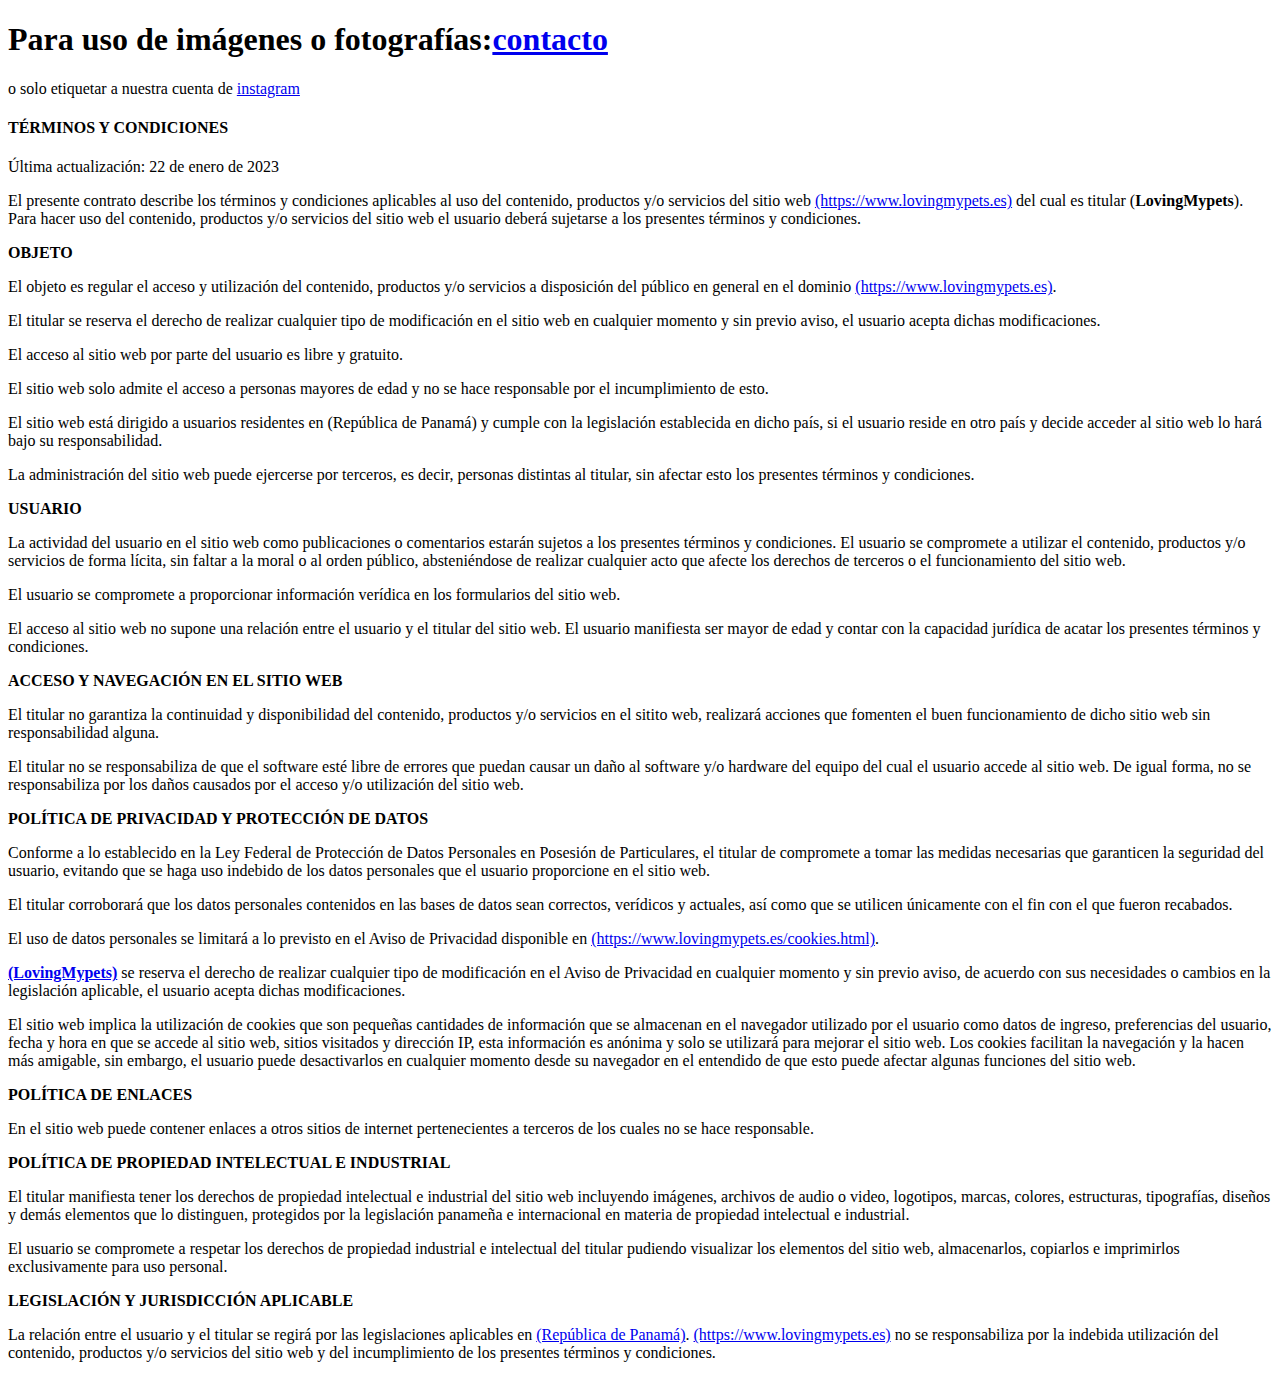
<file: terms.html>
<!DOCTYPE html>
<html lang="es">
<head>
	<meta charset="utf-8">
	<meta name="viewport" content="width=device-width, initial-scale=1">
	<title>Términos y Condiciones | LovingMyPets</title>
	<meta name="description" content="LovingMyPets, Terminos y condiciones">
	<!-- <meta name="ROBOTS" content="NOINDEX, FOLLOW"> -->
	<meta name="robots" content="noindex, nofollow" />

</head>
<body>
	<main>
		<h1>Para uso de imágenes o fotografías:<a href="https://www.lovingmypets.es/contacto.html">contacto</a></h1>
		<p>o solo etiquetar a nuestra cuenta de <a href="https://www.instagram.com/loving.my_pets?utm_source=ig_web_button_share_sheet&igsh=ZDNlZDc0MzIxNw==">instagram</a> </p>
		<article>
		<h4>TÉRMINOS Y CONDICIONES</h4>

		<p>Última actualización: 22 de enero de 2023</p>

		<p>El presente contrato describe los términos y condiciones aplicables al uso del contenido, productos y/o servicios del sitio web <a href="https://www.lovingmypets.es">(https://www.lovingmypets.es)</a> del cual es titular (<b>LovingMypets</b>). Para hacer uso del contenido, productos y/o servicios del sitio web el usuario deberá sujetarse a los presentes términos y condiciones.</p>
		</article>

		<article>
		<li><b>OBJETO</b></li>
		<p>
		El objeto es regular el acceso y utilización del contenido, productos y/o servicios a disposición del público en general en el dominio <a href="https://www.lovingmypets.es">(https://www.lovingmypets.es)</a>.</p>

		<p>El titular se reserva el derecho de realizar cualquier tipo de modificación en el sitio web en cualquier momento y sin previo aviso, el usuario acepta dichas modificaciones.<p> 
		<p>El acceso al sitio web por parte del usuario es libre y gratuito.</p>

		 <!-- la utilización del contenido, productos y/o servicios implica un costo de suscripción para el usuario.  -->
		<p>El sitio web solo admite el acceso a personas mayores de edad y no se hace responsable por el incumplimiento de esto.</p> 
		<p>El sitio web está dirigido a usuarios residentes en (República de Panamá) y cumple con la legislación establecida en dicho país, si el usuario reside en otro país y decide acceder al sitio web lo hará bajo su responsabilidad.</p> 
		<p>La administración del sitio web puede ejercerse por terceros, es decir, personas distintas al titular, sin afectar esto los presentes términos y condiciones.</p>
		</article>

		<article>
		<li><b>USUARIO</b></li>
		
		<p>
		La actividad del usuario en el sitio web como publicaciones o comentarios estarán sujetos a los presentes términos y condiciones. El usuario se compromete a utilizar el contenido, productos y/o servicios de forma lícita, sin faltar a la moral o al orden público, absteniéndose de realizar cualquier acto que afecte los derechos de terceros o el funcionamiento del sitio web.</p>
		<p> 
		El usuario se compromete a proporcionar información verídica en los formularios del sitio web.</p>
		<p>
		El acceso al sitio web no supone una relación entre el usuario y el titular del sitio web. 
		El usuario manifiesta ser mayor de edad y contar con la capacidad jurídica de acatar los presentes términos y condiciones.</p>
		</article>

		<article>
		<li><b>ACCESO Y NAVEGACIÓN EN EL SITIO WEB</b></li>
		<p>El titular no garantiza la continuidad y disponibilidad del contenido, productos y/o servicios en el sitito web, realizará acciones que fomenten el buen funcionamiento de dicho sitio web sin responsabilidad alguna.</p>
		<p> 
		El titular no se responsabiliza de que el software esté libre de errores que puedan causar un daño al software y/o hardware del equipo del cual el usuario accede al sitio web. De igual forma, no se responsabiliza por los daños causados por el acceso y/o utilización del sitio web.</p>
		</article>

		<article>
		<li><b>POLÍTICA DE PRIVACIDAD Y PROTECCIÓN DE DATOS</b></li> 

		<p>Conforme a lo establecido en la Ley Federal de Protección de Datos Personales en Posesión de Particulares, el titular de compromete a tomar las medidas necesarias que garanticen la seguridad del usuario, evitando que se haga uso indebido de los datos personales que el usuario proporcione en el sitio web.</p>

		<p>El titular corroborará que los datos personales contenidos en las bases de datos sean correctos, verídicos y actuales, así como que se utilicen únicamente con el fin con el que fueron recabados.</p> 
		<p>El uso de datos personales se limitará a lo previsto en el Aviso de Privacidad disponible en <a href="https://www.lovingmypets.es/cookies.html">(https://www.lovingmypets.es/cookies.html)</a>.</p>
		<p><a href="https://www.lovingmypets.es"><b>(LovingMypets)</b></a> se reserva el derecho de realizar cualquier tipo de modificación en el Aviso de Privacidad en cualquier momento y sin previo aviso, de acuerdo con sus necesidades o cambios en la legislación aplicable, el usuario acepta dichas modificaciones.</p> 
		<p>El sitio web implica la utilización de cookies que son pequeñas cantidades de información que se almacenan en el navegador utilizado por el usuario como datos de ingreso, preferencias del usuario, fecha y hora en que se accede al sitio web, sitios visitados y dirección IP, esta información es anónima y solo se utilizará para mejorar el sitio web. Los cookies facilitan la navegación y la hacen más amigable, sin embargo, el usuario puede desactivarlos en cualquier momento desde su navegador en el entendido de que esto puede afectar algunas funciones del sitio web.</p>
		</article>
		<article>
		<li><b>POLÍTICA DE ENLACES</b></li>
		<p>
		En el sitio web puede contener enlaces a otros sitios de internet pertenecientes a terceros de los cuales no se hace responsable.</p>
		</article>
		<article> 
		<li><b>POLÍTICA DE PROPIEDAD INTELECTUAL E INDUSTRIAL</b></li>
		<p>
		El titular manifiesta tener los derechos de propiedad intelectual e industrial del sitio web incluyendo imágenes, archivos de audio o video, logotipos, marcas, colores, estructuras, tipografías, diseños y demás elementos que lo distinguen, protegidos por la legislación panameña e internacional en materia de propiedad intelectual e industrial.</p>
		<p>
		El usuario se compromete a respetar los derechos de propiedad industrial e intelectual del titular pudiendo visualizar los elementos del sitio web, almacenarlos, copiarlos e imprimirlos exclusivamente para uso personal.</p>
		</article>

		<article>

		<li><b>LEGISLACIÓN Y JURISDICCIÓN APLICABLE</b></li>

		<p>La relación entre el usuario y el titular se regirá por las legislaciones aplicables en <a href="https://es.wikipedia.org/wiki/Panam%C3%A1">(República de Panamá)</a>. 
		<a href="https://www.lovingmypets.es">(https://www.lovingmypets.es)</a> no se responsabiliza por la indebida utilización del contenido, productos y/o servicios del sitio web y del incumplimiento de los presentes términos y condiciones.</p>
		</article>
	</main>


</body>
</html>
</file>
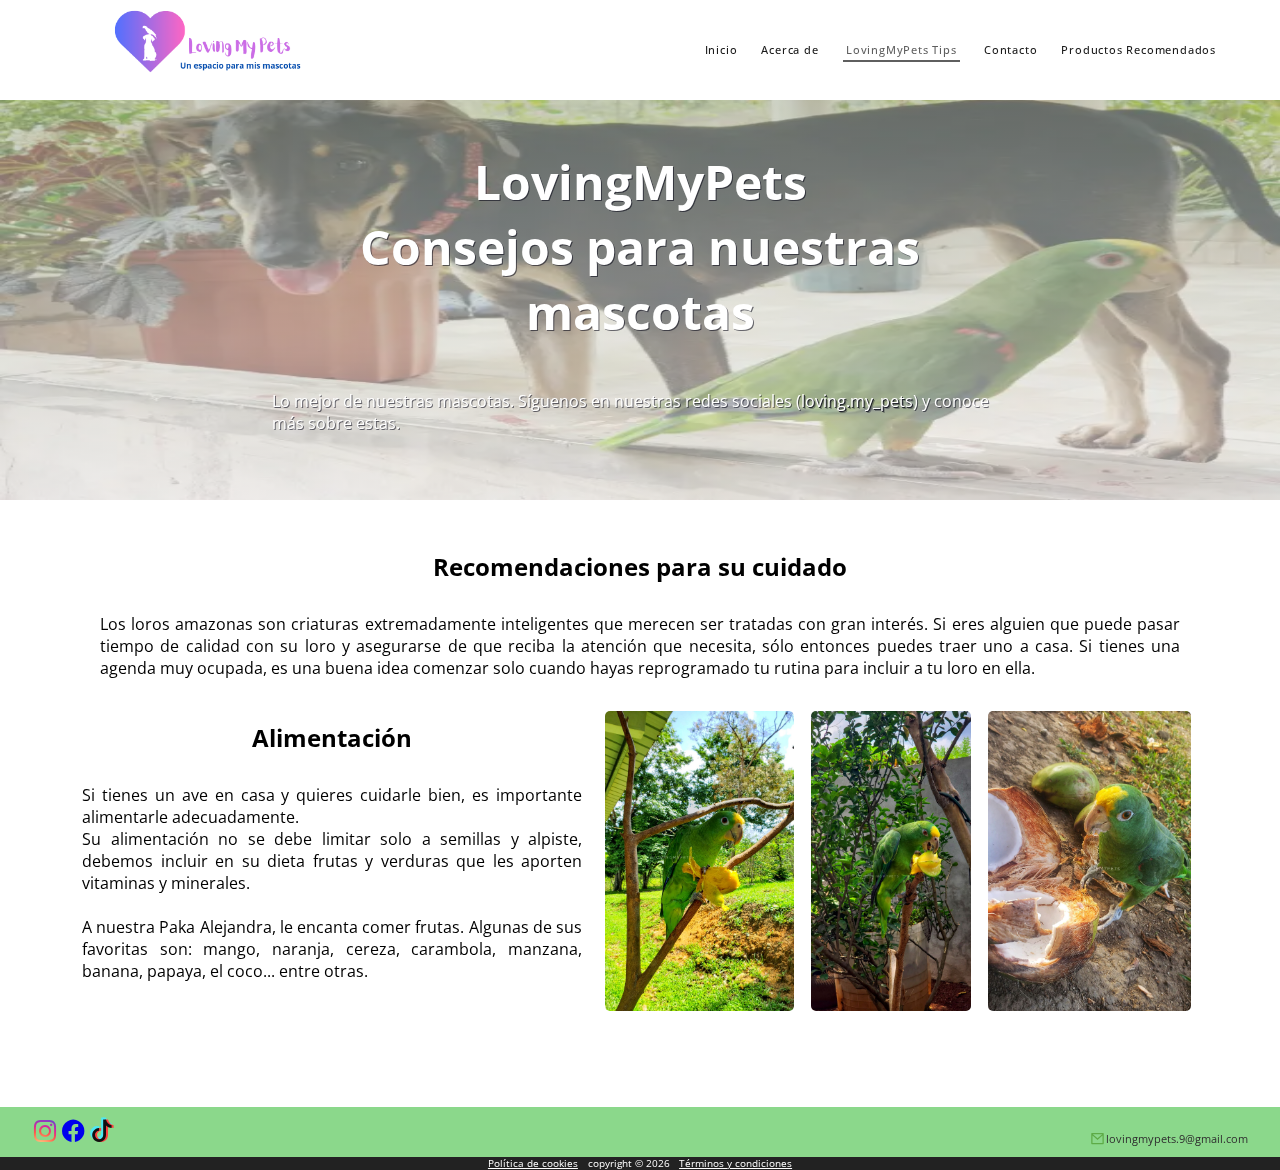
<file: tips.html>
<!DOCTYPE html>
<html lang="es">
<head>
	<!-- <script async src="https://pagead2.googlesyndication.com/pagead/js/adsbygoogle.js?client=ca-pub-5203954968516637"
     crossorigin="anonymous"></script>
    <meta name="google-adsense-account" content="ca-pub-5203954968516637"> -->	
    <meta charset="utf-8">
	<meta name="viewport" content="width=device-width, initial-scale=1">
	<!-- <meta name="google-adsense-account" content="ca-pub-5964094254983998"> -->
	<title>TIPS | LovingMyPets</title>
	<meta name="description" content="Tips, consejos para nuestras mascotas | LovingMyPets">
	<meta name="keywords" content="tips, consejos, mascotas, animales, perros, loros, pericos">


	<link rel="stylesheet" type="text/css" href="public/css/tips.css">

	<script defer type="text/javascript" src="public/js/tips.js"></script>
</head>
<body>
	<header class="hero">
		<nav class="nav">
			<div class="nav__logo">
				<!-- <img src="favicons/logo.png" alt="logo"> -->
				<!-- <h2 class="nav__title">LovingMyPets</h2> -->
			</div>
			<div class="nav__collapse">
				<button class="nav__menu" title="boton menu"><img src="public/img/menu.svg" class="nav__img" alt="icon-menu"></button>
			<!-- </div> -->

				<ul class="nav__link nav__link--menu">
					<li class="nav__items">
						<a href="index.html" class="nav__links">Inicio</a>
					</li>
					<li class="nav__items">
						<a href="acercade.html" class="nav__links">Acerca de</a>
					</li>
					<li class="nav__items active">
						<a href="tips.html" class="nav__links">LovingMyPets Tips</a>
					</li>
					<li class="nav__items">
						<a href="contacto.html" class="nav__links">Contacto</a>
					</li>
					<li class="nav__items">
						<a href="productos.html" class="nav__links">Productos Recomendados</a>
					</li>
					<!-- <li class="nav__items">
						<a href="#" class="nav__links">Blog</a>
					</li> -->
					<button class="nav__close"><img src="public/img/close.svg" alt="close-btn"></button>
				</ul>
			</div>
		</nav>

		<section class="hero__container container">
			<h1 class="hero__title">LovingMyPets <p>Consejos para nuestras mascotas</p></h1>
			<p class="hero__paragraph">Lo mejor de nuestras mascotas. Síguenos en nuestras redes sociales (<a href="https://www.instagram.com/loving.my_pets?utm_source=ig_web_button_share_sheet&igsh=ZDNlZDc0MzIxNw==">loving.my_pets</a>) y conoce más sobre estas.</p>
			<!-- <a href="https://www.instagram.com/loving.my_pets/?utm_source=ig_web_button_share_sheet&igshid=OGQ5ZDc2ODk2ZA==" target="_blank" class="cta">Instagram</a> -->
		</section>
	</header>
	<main>
		<section>
			<div class="container">
				<div class="tips__text">
					<article id="advice">
						<h2>Recomendaciones para su cuidado</h2>
						<p>Los loros amazonas son criaturas extremadamente inteligentes que merecen ser tratadas con gran interés. Si eres alguien que puede pasar tiempo de calidad con su loro y asegurarse de que reciba la atención que necesita, sólo entonces puedes traer uno a casa. Si tienes una agenda muy ocupada, es una buena idea comenzar solo cuando hayas reprogramado tu rutina para incluir a tu loro en ella.</p>
					</article>
				</div>
				
				<div class="tips__text">
					<article class="content__text">
						<h2>Alimentación</h2>
					<p>Si tienes un ave en casa y quieres cuidarle bien, es importante alimentarle adecuadamente. </p>
					<p>Su alimentación no se debe limitar solo a semillas y alpiste, debemos incluir en su dieta frutas y verduras que les aporten vitaminas y minerales.</p><br>
					<p>A nuestra Paka Alejandra, le encanta comer frutas. Algunas de sus favoritas son: mango, naranja, cereza, carambola, manzana, banana, papaya, el coco... entre otras.</p>
					</article>
					<div class="content__items">
						<figure class="item A"><img src="public/img/resize/mango.jpg" alt="loro"></figure>
						<figure class="item B"><img src="public/img/resize/fruta.jpg" alt="loro"></figure>
						<figure class="item C"><img src="public/img/resize/coco.jpg" alt="loro"></figure>
					</div>
				</div>
			</div>
		</section>
	</main>
	<footer>
		<div class="foot">
			<article class="foot__socialicon">
				<div>
					<span>
					<a href="https://www.instagram.com/loving.my_pets/?utm_source=ig_web_button_share_sheet&igshid=OGQ5ZDc2ODk2ZA==" target="_blank"><i class="bi bi-instagram"></i></a></span>
				<!-- </span> -->
				<!-- <span> -->
					<span><a href="https://www.facebook.com/profile.php?id=100089469498948" target="_blank"><i class="bi bi-facebook"></i></a></span>
				<!-- </span> -->
				<!-- <span> -->
					<span><a href="https://www.tiktok.com/@lovemypets30?is_from_webapp=1&sender_device=pc" target="_blank"><i class="bi bi-tiktok"></i></a></span>
				</div>
				<div class="email__content">
					<a href="mailto:lovingmypets.9@gmail.com" target="_blank"><img id="email-icon" src="public/img/mail.svg" alt="icon email"> <span>lovingmypets.9@gmail.com</span></a>
				</div>
			</article>
			
		</div>
		<div class="copyright">
            <div><a href="cookies.html" target="_blank">Política de cookies</a></div>
		    <div> copyright © <span class="date"></span> </div>
		    <div><a href="terms.html" target="_blank">Términos y condiciones</a></div>
        </div>
	</footer>

</body>
</html>
</file>
<file: public/css/cookie_banner.css>
.cajacookies {
	display: none;
	background-color:#000;
	color:#fff;
	position:fixed;
	bottom:50px;
	bottom:0px;
	width:100%;
	padding:10px 20px;
	font-size:18px;
	opacity:0.9;
	z-index: 6000;
}

.btnRGPD {
	display: flex;
	list-style: none;
	gap: 1em;
	margin: 0 auto;
}

.botonRGPD,
.botonRGPD__cancel  {
	position: relative;
	cursor: pointer;
	border: none;
	padding: .3em;
}

.cajacookies a{color:#fff;}
.cajacookies a:hover{color:#ccc;}
.cajacookies p, 
.cajacookies div{display:inline-block; font-size: 0.6rem;}
.cajacookies p{width:85%;}
.cajacookies ul{color: #303030;width:200px;padding:10px;border:1px solid #000;background-color:#ccc;text-align:center;position:relative;top:10px;justify-content: center;}
.cajacookies button:hover{background-color:#c2c2c2;cursor:pointer;}

.botonRGPD:hover,
.botonRGPD__cancel:hover {
	color: #30303090;
}
</file>
<file: public/css/hero.css>
.hero {
	width: 100%;
/*	height: auto;*/
/*	height: 20dvh;*/
	height: 70vh;
	max-height: 700px;
	position: relative;
	display: grid;
	/*grid-template-rows: 100px 1fr;*/
	align-items: center;
	overflow: hidden;
	border-radius: 20px;
	margin: 5px auto;
	/*border: 1px solid black;*/
}

.hero:before {
	content: "";
	position: absolute;
	top: 0;
	left: 0;
	width: 100%;
	height: 100%;
	background-image: linear-gradient(to left, transparent 0%, #111e 100%), url('../../favicons/resize/banner.webp');
	background-size: 100% 100%;
	background-position: bottom;
	background-repeat: no-repeat;
	object-fit: fill;
	z-index: -1;
}

.hero__title-container {
	display: flex;
	flex-direction: column;
	/*font-size: 3rem;*/
	color: #fff;
	max-width: 350px;
	filter: drop-shadow(1px 1px #0000118c);
	h1 {
		text-align: left;
		padding: 0;
		span {
			display: block;
			font-size: 1rem;
			color: var(--brand-second-color);
		}
	}
	p {
		padding: 0;
		margin: 0;
		color: var(--white);
	}
}

.hero__paragraph a {
	text-decoration: none;
	margin-bottom: 20px;
	/*font-weight: 700;*/
	color: #fff;
	filter: drop-shadow(1px 1px #0000118c);
}

.container__paragraph {
	display: flex;
	margin: 20px 0;
	max-width: 290px;
	gap: 1em;
}
</file>
<file: public/css/footer.css>
footer {
	max-width: 1200px;
	margin: 0 auto;
}
/*FOOTER*/
.foot {
	background-color: rgb(90 200 90 / 0.7);
	width: 100%;
	height: 50px;
}

.foot__socialicon {
	display: flex;
	gap: 1.5em;
	margin: 1.5em;
	padding: .5em;
	justify-content: space-between;
	align-items: baseline;
}

.foot__socialicon div {
	display: flex;
	gap: 1.5em;
}

/*.bi-tiktok */
.tiktok-svg {
	font-size: 1.4rem;
  	color: #111111;
  	padding: .1em;
  	filter: drop-shadow(2px 0px 0px #FD3E3E) drop-shadow(-2px -2px 0px #4DE8F4);
}

/*.bi-tiktok*/
.tiktok-svg::after {
	filter: drop-shadow(5px 5px 0 #F70250) contrast(150%) brightness(110%);
  	z-index: -1;
}

/*.bi-instagram*/
.instagram-svg {
	font-size: 1.4rem;
	background: radial-gradient(circle at 30% 107%, #fdf497 0%, #fdf497 5%, #fd5949 45%, #d6249f 60%, #285AEB 90%);
  	-webkit-background-clip: text;
	background-clip: text;
  	-webkit-text-fill-color: transparent;
  	padding: .1em;
 }

/*.bi-facebook*/
.facebook-svg, .instagram-svg, .tiktok-svg {
 	font-size: 1.4rem;
/* 	color: #1b1b1b;*/
 }

 .instagram-svg:hover, 
 .tiktok-svg:hover, 
 .facebook-svg:hover {
/* 	display: flex;*/
/* 	position: relative;*/
 	padding: .4em;
 	scale: 1.2;
 	transition: all .5s ease-in-out;
 }

 .email__content {
 	display: flex;
 	position: relative;
 	align-items: end;
 }

.email__content a{
	display: flex;
	position: relative;
	font-size: .7rem;
	text-decoration: none;
	color: #303030;
/*	letter-spacing: .1em;*/
	align-items: center;
	gap: .1em;
}

.email__content a:hover{
	color: #f9f9f98c;
	scale: 1.1;
	transition: all .6s ease-in-out;
}

.email__content a:not(:hover){
	transition: all .6s ease-in-out;
}

#email-icon {
/*	color: #fff;*/
	width: 15px;
	height: 15px;
}


.copyright {
	font-size: .6rem;
	text-align: center;
}

.copyright {
	display: flex;
	flex-wrap: wrap;
	font-size: .6rem;
	text-align: center;
	background-color: #222222;
	color: #ffff;
	gap: 1em;
	justify-content: center;
/*	margin: 0 auto;*/
}

.copyright a {
	color: #ffff;
}

.copyright a:hover::after {
	color: #303030;
}

/*.form__main {
	display: flex;
	position: relative;
	flex-direction: column;
}*/
 .bi-youtube {
	color: #c4302b;
}

/*.bi-facebook*/
/*.facebook-svg {
	color: #3b5998;
}*/
/*#inst {
	display:block; 
	height:50px; 
	margin:0 auto 12px; 
	width:50px;
	background-image: url('../svg/inst.svg');
}*/

.inst__cont {
	display: flex;
	flex-wrap: wrap;
	gap: 0.4em;
	position: relative;
	justify-content: space-around;
}

/*[name="insta-blocks"] iframe{
	margin: 1em;
}
*/
.inst__cont [name="insta-blocks"] div {
	display: flex;
	flex-wrap: wrap;
	position: relative;
	width: 100%;
	justify-content: space-around;
	white-space: pre;
	gap: 1em;
}
</file>
<file: public/css/new.css>
.hidden {
	display: none;
}
</file>
<file: public/css/acercade.css>
@import url("https://cdn.jsdelivr.net/npm/bootstrap-icons@1.11.2/font/bootstrap-icons.min.css");
@import url('https://fonts.googleapis.com/css2?family=Open+Sans:ital,wght@0,300..800;1,300..800&family=Poppins:ital,wght@0,100;0,200;0,300;0,400;0,500;0,600;0,700;0,800;0,900;1,100;1,200;1,300;1,400;1,500;1,600;1,700;1,800;1,900&family=Roboto:ital,wght@0,100;0,300;0,400;0,500;0,700;0,900;1,100;1,300;1,400;1,500;1,700;1,900&display=swap');

:root {
	--padding-container: 40px 0;
	--color-title: #001A49;
/*	--show: block;*/
}

* {
	margin: 0;
	padding: 0;
	box-sizing: border-box;
/*	border: 1px solid black;*/
}

html, body {
	 font-family: "Open Sans", sans-serif;
	width: 100%;
	font-style: normal;
/*	min-height: 100lvh;*/
}

header {
	min-height: 100lvh;
	min-height: 100dvh;
/*	border: 1px solid black;*/
}

h1,h2,h3,h4,h5,h6 {
	margin: 0 0 20px 0;
	padding: 10px;
	text-align: center;
}

p {
	max-width: 65ch;
}

.cajacookies {
	display: none;
	background-color:#000;
	color:#fff;
	position:fixed;
	bottom:50px;
	bottom:0px;
	width:100%;
	padding:10px 20px;
	font-size:18px;
	opacity:0.9;
	z-index: 6000;
}

.btnRGPD {
	display: flex;
	list-style: none;
	gap: 1em;
	margin: 0 auto;
}

.botonRGPD,
.botonRGPD__cancel  {
	position: relative;
	cursor: pointer;
	border: none;
	padding: .3em;
}

.cajacookies a{color:#fff;}
.cajacookies a:hover{color:#ccc;}
.cajacookies p, 
.cajacookies div{display:inline-block; font-size: 0.6rem;}
.cajacookies p{width:85%;}
.cajacookies ul{color: #303030;width:200px;padding:10px;border:1px solid #000;background-color:#ccc;text-align:center;position:relative;top:10px;justify-content: center;}
.cajacookies button:hover{background-color:#c2c2c2;cursor:pointer;}

.botonRGPD:hover,
.botonRGPD__cancel:hover {
	color: #30303090;
}

.container {
	width: 100%;
	max-width: 2800px;
	margin: 0 auto;
	overflow: hidden;
	padding: var(--padding-container);
}

.hero {
	width: 100%;
/*	height: auto;*/
/*	height: 20dvh;*/
	min-height: 500px;
/*	max-height: 40lvh;*/
	position: relative;
	display: grid;
	grid-template-rows: 100px 1fr;
	align-items: center;
/*	border: 1px solid black;*/
}

.hero:before {
	content: "";
	position: absolute;
	top: 0;
	left: 0;
	width: 100%;
	height: 100%;
	background-image: linear-gradient(180deg, #8F97798c 0%, #ffffff8c 100%), url('../../favicons/resize/banner.webp');
	background-size: 100% 100%;
	background-position: bottom;
	background-repeat: no-repeat;
	object-fit: fill;
/*	clip-path: polygon(0 0, 100% 89%,100% 100%, 50% 77%, 0 80%);*/
	z-index: -1;
/*	border: 1px solid red;*/
/*	align-items: center;*/
/*	filter: blur(10px);*/
/*	z-index: -1;*/
}

.nav {
/*	--padding-container: 0;*/
	padding: 0 5%;
	width: 100%;
	height: 100px;
	display: flex;
	align-items: center;
	position: relative;
	justify-content: space-between;
	background-color: #fff;
	overflow: hidden;
}

.nav__logo {
/*	display: block;*/
	background-image: url('../../favicons/logo.png');
	background-position: center;
	background-repeat: no-repeat;
	background-size: cover;
/*	padding: .9em;*/
/*	aspect-ratio: 3/2;*/
	width: 300px;
	height: 100%;
/*	border:1px solid black;*/
	mix-blend-mode: darken;
/*	border-radius: 30em 10em 30em 10em;*/
}

/*.nav__logo img {
	aspect-ratio: 3/2;
	background-size: contain;
	mix-blend-mode: darken;
	width: 100%;
	height: 100%;
}
*/
/*.nav__title {
	font-size: .6rem;
	font-weight: 300;
	color: #111;
}*/

.nav__link {
	display: grid;
	margin-left: auto;
	padding: 0;
	grid-auto-flow: column;
	grid-auto-columns: max-content;
	gap: 1.3em;
	font-weight:500;
	align-items: center;
	letter-spacing: .02rem;
	color: #2b2b2b;
}

.nav__items {
	list-style: none;
	font-size: 0.7rem;
	border-bottom:2px solid #30303000;
}

.nav__link .active {
  padding: 0.3em;
  border-bottom: 2px solid #1c1c1c;
  opacity: 0.7;
}

.nav__items:hover:not(.active) {
  top: 100%;  
  transition: all 0.5s ease-in-out;
  border-bottom: 2px solid #30303080;
}

.nav__links {
	color: #1b1b1b;
	text-decoration: none;
}

.nav__menu {
/*	display: block;*/
/*	border: 1px solid black;*/
	margin-left: auto;
	cursor: pointer;
	display: none;
}

.nav__img {
	display: block;
	width: 30px;
}

.nav__close {
	display: var(--show, none);
}

/*Hero Container*/

.hero__container {
	max-width: 800px;
	display: grid;
/*	position: absolute;*/
	--padding-container: 0;
	grid-auto-rows: max-content;
/*	border: 1px solid black;*/
	align-content: center;
	gap: 1em;
	/*	padding-bottom: 50px;*/
	padding: 0 2em 0.4em;
	height: fit-content;
	bottom: 30%;
	margin: 0 auto;
	text-align: left;
	justify-content: center;
}

.hero__title {
	display: flex;
	flex-direction: column;
	font-size: 3rem;
	color: #fff;
	filter: drop-shadow(1px 1px #0000118c);
}

.hero__paragraph, 
.hero__paragraph a {
	text-decoration: none;
	margin-bottom: 20px;
	font-weight: 700;
	color: #fff;
	filter: drop-shadow(1px 1px #0000118c);
}

/*.cta {
	display: inline-block;
	background-color: #2091f9;
	justify-self: center;
	color: #fff;
	text-decoration: none;
	padding: 13px 30px;
	border-radius: 32px;
}*/

.content {
	/*display: block;
	position: ;*/
	width: auto;
	height: auto;
/*	top: 80%;*/
	/*place-content: center;
	place-items: center;*/
/*	background-color: #87ceeb;*/
/*	background-image: url();*/
	background-size: cover;
	background-position: center;
	background-repeat: no-repeat;
	z-index: -1;
	padding: .6em;
	margin-top: 40px;
	border-top: 2px solid #303030;
}

#backgroundIMG {
	display: block;
	transition: all .5s ease-in-out;
	background-image: url("../img/resize/aboutcollage.webp");
	background-position: center;
	background-size: 100% 100%;
}

.first__content {
	width: auto;
/*	height: 50dvh;*/
/*	min-height: 600px;*/
/*	max-height: 40lvh;*/
	position: relative;
/*	display: grid;*/
/*	grid-template-rows: 100px 20%;*/
	align-items: center;
	color: #fff;
	display: flex;
	flex-direction: column;
	align-items: center;
	justify-content: center;
	border: 1px solid #808080;
	border-radius: 20px;
	background: #3030308c;
	backdrop-filter: blur(5px);
	text-align: justify;
	padding: 10%;
	margin: 10%;
}

/*.first__content:before {
	content: "";
	width: 50%;
	height: 30vh;
	color: #fff;
	display: flex;
	align-items: center;
	justify-content: center;
	border: 1px solid #808080;
	border-radius: 20px;
	background: transparent;
	backdrop-filter: blur(10px);
	margin: 0 auto ;
}*/

/*FOOTER*/
.foot {
	background-color: rgb(90 200 90 / 0.7);
	width: 100%;
	height: 50px;
}

.foot__socialicon {
	display: flex;
	gap: 1.5em;
	margin: 1.5em;
	padding: .5em;
	justify-content: space-between;
}

.foot__socialicon div {
	display: flex;
	gap: 1.5em;
}

.bi-tiktok {
	font-size: 1.4rem;
  	color: #111111;
  	padding: .1em;
  	filter: drop-shadow(2px 0px 0px #FD3E3E) drop-shadow(-2px -2px 0px #4DE8F4);
}

.bi-tiktok::after {
	filter: drop-shadow(5px 5px 0 #F70250) contrast(150%) brightness(110%);
  	z-index: -1;
}

.bi-instagram {
	font-size: 1.4rem;
	background: radial-gradient(circle at 30% 107%, #fdf497 0%, #fdf497 5%, #fd5949 45%, #d6249f 60%, #285AEB 90%);
  	-webkit-background-clip: text;
	background-clip: text;
  	-webkit-text-fill-color: transparent;
  	padding: .1em;
 }

.bi-facebook {
 	font-size: 1.4rem;
/* 	color: #1b1b1b;*/
 }

 .bi-instagram:hover, 
 .bi-tiktok:hover, 
 .bi-facebook:hover {
/* 	display: flex;*/
/* 	position: relative;*/
 	padding: .4em;
 	scale: 1.2;
 	transition: all .5s ease-in-out;
 }

 .email__content {
 	display: flex;
 	position: relative;
 	align-items: end;
 }

.email__content a{
	display: flex;
	position: relative;
	font-size: .7rem;
	text-decoration: none;
	color: #303030;
/*	letter-spacing: .1em;*/
	align-items: center;
	gap: .1em;
}

.email__content a:hover{
	color: #f9f9f98c;
	scale: 1.1;
	transition: all .6s ease-in-out;
}

.email__content a:not(:hover){
	transition: all .6s ease-in-out;
}

#email-icon {
/*	color: #fff;*/
	width: 15px;
	height: 15px;
}


.copyright {
	font-size: .6rem;
	text-align: center;
}

.copyright {
	display: flex;
	flex-wrap: wrap;
	font-size: .6rem;
	text-align: center;
	background-color: #222222;
	color: #ffff;
	gap: 1em;
	justify-content: center;
/*	margin: 0 auto;*/
}

.copyright a {
	color: #ffff;
}

.copyright a:hover::after {
	color: #303030;
}

/*.form__main {
	display: flex;
	position: relative;
	flex-direction: column;
}*/
/* .bi-youtube {
	color: #c4302b;
}*/

/*.bi-facebook {
	color: #3b5998;
}*/
/*#inst {
	display:block; 
	height:50px; 
	margin:0 auto 12px; 
	width:50px;
	background-image: url('../img/inst.svg');
}*/
/*.ads {
	display: grid;
	overflow: hidden;
	place-content: center;
}*/
.inst__cont {
	display: flex;
	flex-wrap: wrap;
	gap: 0.4em;
	position: relative;
	justify-content: space-around;
}

/*[name="insta-blocks"] iframe{
	margin: 1em;
}
*/
.inst__cont [name="insta-blocks"] div {
	display: flex;
	flex-wrap: wrap;
	position: relative;
	width: 100%;
	justify-content: space-around;
	white-space: pre;
	gap: 1em;
}

.btnMore {
	border: none;
	margin: .3em 1em;
	padding: .4em;
	border-radius: 5px;
	background-image: linear-gradient(95deg, #4F97008c 0%, #00af008c 100%);
/*	background-color: #0080008c;*/
/*	border: 1px solid black;*/
}

.btnMore a {
	color: #008000;
/*	margin:.3em;*/
/*	background-image: linear-gradient(180deg, #4F97008c 0%, #0080008c 100%);*/
	text-decoration: none;
	font-size: .7rem;
	font-weight: 900;
}

.btnMore:hover {	
	background-color: #0080006c;	
	transition: all .3s ease-in-out;
	transform: translatex(10px);
}

.btnMore:hover a {
	color: #008000aa;
	margin: .5em;
}

.btnMore:not(:hover) {
	transition: all .3s ease-in-out;
}

@media screen and (max-width: 768px) {

	.hero__title {
		font-size: 2rem;
	}
	
	.hero:before {
		background-size: 100% 100%;
		background-position: center;
		object-fit: fill;
	}

	.gallery__contain--img {
		width: 100%;
		margin: 0;
		place-content: start;
	}

	.nav__collapse {
		display: block;
		position: relative;
		width: 100%;
		height: auto;
/*		flex-direction: column;*/
/*		border: 1px solid black;*/
/*		align-items: center;*/
	}

	.nav__menu {
		display: block;
		position: relative;
/*		color: #111;*/
/*		border: 1px solid black;*/
		/*width: 100%;
		height: auto;*/
		border: none;
		background: none;
	}

	.nav__img {
/*		color: #111;*/
		background-color: #30303040;
	}

	.nav__link {
		display: flex;
		position: fixed;
		flex-direction: column;
		background-color: #fff;
		color: #2c2c2c;
		text-align: center;
		width: 100%;
		height: 60vh;
		place-content: center;		
		/* top: 0; */
		left: 0;
		z-index: 6000;
	}

	.nav__link--menu {
		display: flex;
		flex-direction: column;
		position: absolute;
		width: 100%;
		height: 80vh;
		top: 0;
/*		color: #1c1c1c;*/
		background-color: #fff;
		/*grid-auto-flow: none;
	grid-auto-columns: none;*/
	}

	.nav__links {
		color: #1c1c1c;
	}

	.nav__link--menu {
		display: none;
	}

	.nav__close {
		display: block;
		position: absolute;
		background: none;
		border: none;
		top: 0;
		right: 0;
		margin: 2em;
	}
}
</file>
<file: public/css/main.css>
@import url("https://cdn.jsdelivr.net/npm/bootstrap-icons@1.11.2/font/bootstrap-icons.min.css");
@import url('https://fonts.googleapis.com/css2?family=Open+Sans:ital,wght@0,300..800;1,300..800&family=Poppins:ital,wght@0,100;0,200;0,300;0,400;0,500;0,600;0,700;0,800;0,900;1,100;1,200;1,300;1,400;1,500;1,600;1,700;1,800;1,900&family=Roboto:ital,wght@0,100;0,300;0,400;0,500;0,700;0,900;1,100;1,300;1,400;1,500;1,700;1,900&display=swap');

:root {
	--padding-container: 40px 0;
	--color-title: #001A49;
/*	--show: block;*/
}

* {
	margin: 0;
	padding: 0;
	box-sizing: border-box;
/*	border: 1px solid black;*/
}

html, body {
	 font-family: "Open Sans", sans-serif;
	width: 100%;
	font-style: normal;
/*	min-height: 100lvh;*/
}

header {
	min-height: 70lvh;
	min-height: 70dvh;
/*	border: 1px solid black;*/
}

h1,h2,h3,h4,h5,h6 {
	margin: 0 0 20px 0;
	padding: 10px;
	text-align: center;
}

.container {
	width: 100%;
	max-width: 2800px;
	margin: 0 auto;
	overflow: hidden;
/*	padding: var(--padding-container);*/
}

.hero {
	width: 100%;
/*	max-height: 700px;*/
	min-height: 500px;
	max-height: 70lvh;
	position: relative;
	display: grid;
	grid-template-rows: 100px 1fr;
	align-items: center;
/*	border: 1px solid black;*/
}

.hero:before {
	content: "";
	position: absolute;
	top: 0;
	left: 0;
	width: 100%;
	height: 100%;
	background-image: linear-gradient(180deg, #8F97798c 0%, #ffffff8c 100%), url('../../favicons/resize/banner.webp');
	background-size: 100% 100%;
	background-position: center;
	background-repeat: no-repeat;
	object-fit: fill;
/*	clip-path: polygon(0 0, 100% 0, 100% 80%, 50% 77%, 0 80%);*/
	z-index: -1;
}

.nav {
/*	--padding-container: 0;*/
	padding: 0 5%;
	width: 100%;
	height: 100px;
	display: flex;
	align-items: center;
	position: relative;
	justify-content: space-between;
	background-color: #fff;
	overflow: hidden;
}

.nav__logo {
/*	display: block;*/
	background-image: url('../../favicons/logo.png');
	background-position: center;
	background-repeat: no-repeat;
	background-size: cover;
/*	padding: .9em;*/
/*	aspect-ratio: 3/2;*/
	width: 300px;
	height: 100%;
/*	border:1px solid black;*/
	mix-blend-mode: darken;
/*	border-radius: 30em 10em 30em 10em;*/
}
/*.nav__logo img {
	background-size: contain;
	mix-blend-mode: darken;
	width: 100%;
	height: 100%;
}*/

/*.nav__title {
	font-size: .6rem;
	font-weight: 300;
	color: #111;
}*/

.nav__link {
	display: grid;
	margin-left: auto;
	padding: 0;
	grid-auto-flow: column;
	grid-auto-columns: max-content;
	gap: 1.5em;
	font-weight:500;
	align-items: center;
	letter-spacing: .05rem;
	color: #2b2b2b;
}

.nav__items {
	list-style: none;
	font-size: 0.7rem;
	border-bottom:2px solid #30303000;
}

.nav__link .active {
  padding: 0.3em;
  border-bottom: 2px solid #1c1c1c;
  opacity: 0.7;
}

.nav__items:hover:not(.active) {
  top: 100%;  
  transition: all 0.5s ease-in-out;
  border-bottom: 2px solid #30303080;
}

.nav__links {
	color: #1b1b1b;
	text-decoration: none;
/*	text-transform: uppercase;*/
}

.nav__menu {
/*	display: block;*/
/*	border: 1px solid black;*/
	margin-left: auto;
	cursor: pointer;
	display: none;
	width: 30px;
	height: 30px;
}

.nav__img {
	display: block;
	width: 100%;
	height: 100%;
}

.nav__close {
	display: var(--show, none);
}


/*Hero Container*/

.hero__container {
	max-width: 800px;
	display: grid;
/*	position: absolute;*/
	--padding-container: 0;
	grid-auto-rows: max-content;
/*	border: 1px solid black;*/
	align-content: center;
	gap: 1em;
	/*	padding-bottom: 50px;*/
	padding: 0 2em 0.4em;
	height: fit-content;
	bottom: 30%;
	margin: 0 auto;
	text-align: left;
	justify-content: center;
}

.hero__title {
	display: flex;
	flex-direction: column;
	font-size: 3rem;
	color: #fff;
	filter: drop-shadow(1px 1px #0000118c);
}

.hero__paragraph, 
.hero__paragraph a {
	text-decoration: none;
	margin-bottom: 20px;
	color: #fff;
	filter: drop-shadow(1px 1px #0000118c);
}

.cta {
	display: inline-block;
	background-color: #2091f9;
	justify-self: center;
	color: #fff;
	text-decoration: none;
	padding: 13px 30px;
	border-radius: 32px;
}

/*GALLLERY*/
.primary__gallery, 
.primary__galleryB,
.primary__galleryC,
.primary__galleryD {	
	position: relative;
	width: 100%;
	height: auto;
/*	align-items: center;*/
	margin: 1em auto;
/*	object-position: center;*/
	overflow: hidden;
}

.primary__gallery--content, 
.primary__gallery--contentB,
.primary__gallery--contentC,
.primary__gallery--contentD {
	display: flex;
/*	border: 1px solid black;*/
	width: auto;
	height: auto;
	margin: 2em .4em;
/*	max-height: 500px;*/
/*	margin: 0 auto;*/
	padding: 10px 30px;
		overflow: hidden;
/*		scrollbar-width: thin;*/
/*		align-items: center;*/
}


.gallery__content--titulo,
.gallery__content--tituloB,
.gallery__content--tituloC,
.gallery__content--tituloD {
	display: flex;
	flex-direction: column;
	width: 40%;
	max-height: 400px;
/*	margin-top: 10px;*/
/*	margin-bottom: 50px;*/
	gap: 2em;
	cursor: default;
/*	border: 1px solid black;*/
/*	justify-content: center;*/
	overflow-y: scroll;
	scrollbar-width: none;
	scrollbar-gutter: auto;
/*	align-items: center;*/
}

/*.gallery__content--titulo {
	display: block;
*//*	text-align: center;*/
/*	margin: 0 auto;*/
/*}*/

.gallery__content--titulo .content__primary, 
.gallery__content--tituloB .content__primary,
.gallery__content--tituloC .content__primary,
.gallery__content--tituloD .content__primary {
/*	display: none;*/
	position: relative;
	font-size: clamp(10px, 4vw, 20px);
	font-weight: 700;
	text-transform: uppercase;
	color: #771100;
	text-align: center;
}

/*.primary__gallery--title,
.primary__gallery--titleB,
.primary__gallery--titleC,
.primary__gallery--titleD {
	position: relative;
	font-size: clamp(20px, 5vw, 40px);
	font-weight: 700;
	text-transform: uppercase;
	color: #771100;
	text-align: center;
}*/

.gallery__content--titulo .content__secondary,
.gallery__content--tituloB .content__secondary,
.gallery__content--tituloC .content__secondary,
.gallery__content--tituloD .content__secondary {
	font-size: clamp(8px, 2.5vw, 14px);
	font-weight: 500;
/*		color: #d6d6e0;*/
	color: #303030;
/*	text-align: left;*/
	width: 100%;
	text-align: justify;
	margin: 0 auto;

}

.primary__gallery--wrapper {
	display: flex;
	position: relative;
	flex-direction: column;
	cursor: default;
	/*	gap: 0.1em;*/
/*	place-content: center;*/
	justify-content: center;
/*	align-content: center;*/
	/* align-items: center; */
	/*	border: 1px solid black;*/
	width: auto;
	height: auto;
	/* justify-content: center; */
	/* border: 1px solid green; */
	margin: 0 auto;
	/*	scroll-snap-type: x mandatory;*/
	/*background: linear-gradient(to bottom rgba(0, 0, 0,0.2)10%, rgba(0, 0, 0, 0.8)100%);
	z-index: 4000;*/
	place-content: center;
}

.button__sliders,
.button__slidersB,
.button__slidersC,
.button__slidersD {
	display: flex;
	position: relative;
/*	font-weight: 900;*/
	top: 0;
/*	border: 1px solid darkred;*/
	width: 100%;
	height: fit-content;
	z-index: 4000;
	margin: .6em;
	justify-content: center;
	gap: 0.7em;
}

.slide, .slideA, .slideB, 
.slideC, .slideD, .slideE,
.slideF, .slideG, .slideH, 
.slideI {
/*	display: flex;*/
	position: relative;
/*	bottom: 0;*/
/*	border: none;*/
	background: none;
	width: 50px;
	height: auto;
/*	padding: 4em;*/
	border: 3px solid #2b2b2b;
	cursor: pointer;
}

.slide:hover, .slideA:hover, .slideB:hover,
.slideC:hover, .slideD:hover, .slideE:hover,
.slideF:hover, .slideG:hover, .slideH:hover,
.slideI:hover {
	filter: drop-shadow(1px 1px 10px #2b2b2b);
/*	border: 1px solid black;*/
}

.gallery__item, 
.gallery__itemB,
.gallery__itemC,
.gallery__itemD {
	position: relative;
	isolation: isolate;
	display: flex;
	/*	 flex: 0 0 200px; */
/*	width: 100%;*/
	width: 600px;
	height: auto;
/*	background: linear-gradient(336deg, rgb(90 200 90 / 0.7) 0%, rgba(0, 0, 0, 0.0)100%);*/
	padding: .5em;
	opacity: 1;
	overflow: hidden;
	transition: opacity 0.25s;
	margin-bottom: 20px;
	justify-content: center; 
	border-radius: .4em;
	aspect-ratio: 16/9;
/*	border: 1px solid black;*/
	margin: 0 auto;
}

.gallery__item:hover,
.gallery__itemB:hover,
.gallery__itemC:hover,
.gallery__itemD:hover {
	opacity: 1;
	transition: opacity 0.3s;
/*	flex: 3;*/
/*	transition: flex 0.6s, opacity 0.3s;*/
}

.gallery__item:not(:hover), 
.gallery__itemB:not(:hover),
.gallery__itemC:not(:hover),
.gallery__itemD:not(:hover)    {
	opacity: 0.95;
	transition: opacity 0.30s;
/*	transition: flex 0.4s, opacity 0.30s;*/
}

.item__image {
	position: absolute;
	top: 0;
	right: 0;
/*	opacity: 0;*/
	z-index: -1;
	width: 100%;
	height: 100%;
	object-fit: contain;
	border-radius: .4em;
	padding: .2em;
/*	margin: 0 auto;*/
/*	animation: move-izq-der;*/
	animation: opacity 3s 1;
/*	animation-fill-mode: forwards;*/
	filter: drop-shadow(2px 2px 7px #303030);
}

@keyframes opacity {
	from {
		opacity: 0.1;
	}
	to {
		opacity: 0.95;
	}
	/*from {
		transform: translateX(-400px);
	}
	to {
		transform: translateX(10px);
	}*/
}

.prev,
.prevB,
.prevC,
.prevD {
	display: block;
	position: absolute;
	border: none;
	background: none;
	left: 20%;
	top: 50%;
	margin: 1em;
	padding: .9em .3em;
	color: #30303000;
	z-index: 5000;
	background-color: #1c1c1c00;
/*	opacity: 0;*/
}

.prev:hover,
.prevB:hover,
.prevC:hover,
.prevD:hover {
	filter: drop-shadow(4px 6px 5px #ececec8c);
	cursor: pointer;
	opacity: 1;
/*	transition: all .3s ease-in-out;*/
}

.next,
.nextB,
.nextC,
.nextD {
	display: block;
	position: absolute;
	border: none;
	background: none;
	right: 20%;
	top: 50%;
	margin: 1em;
	padding: .9em .3em;
	color: #30303000;
	z-index: 5000;
	background-color: #1c1c1c00;
/*	opacity: 0;*/
}

.next:hover,
.nextB:hover,
.nextC:hover,
.nextD:hover {
	filter: drop-shadow(4px 6px 5px #ececec8c);
	cursor: pointer;
	opacity: 1;
/*	transition: all .3s ease-in-out;*/

}

/*.prev:hover, .next:hover {
	filter: drop-shadow(4px 6px 5px #ececec8c);
}*/

.item__description {
	align-self: flex-end;
	color: #fff;
	margin: 0 auto;
/*	gap: .5em;*/
}

.item__name {
/*	font-size: 37px;*/
	font-size: 1.5rem;
	background: linear-gradient(90deg,#303030,#0001);
/*	padding-inline: 5px;*/
/*	transform: translateY(0);*/
/*	text-align: left;*/
	padding: 0.2em 15px;
/*	margin-bottom: .3em;*/
}

.item__role {
	display: flex;
	flex-direction: column;
	font-size: 0.8rem;
	background: linear-gradient(90deg,#303030,#0003);
/*	padding: 10px;*/
	box-shadow: 0 1px 10px rgba(0, 0, 0, 0.2);
/*	transform: translateY(0);*/
/*	padding-inline: 3px;*/
/*	text-align: left;*/
	gap: .2em;
	padding: 0 15px;
/*	justify-content: center;*/
}

.item__name,
.item__role {
	opacity: 1;
	transition: opacity 0.25s, transform 0.3s;
	transition-delay: .35s;
}

.content__secondary .ale {
	font-weight: 900;
	color: #008000;
}

/*.gallery__item:hover .item__name,
.gallery__item:hover .item__role {
	opacity: 1;
	transform: translateY(0);
}

.gallery__item:not(:hover) .item__name,
.gallery__item:not(:hover) .item__role {
	transition-delay: .2s;
}*/

/*.gallery__contain {
	display: block;
	position: relative;
	flex-direction: row;
	flex-wrap: wrap;
	padding-top: 0;
	padding-bottom: 0;
	justify-content: center;
	place-content: center;
	margin: 0 auto;
	margin: 0 auto;
	width: 100%;
	height: auto;
}

#gal {
	gap: 1em;
	margin: 0 auto;
}*/

/*.gallery__contain a {*/
	/*display: flex;
	position: relative;
	flex-direction: row;
	flex-wrap: wrap;
	cursor: pointer;
	gap: 0.4em;
	width:100%;
	height: auto;
	text-decoration: none;
	color: #2b2b2b;
	object-position: center;
	justify-content: center;
	place-content: center;
	margin: 0 auto;*/
	/*gap: 2em;
}*/

/*.gallery__contain--img {
	display: flex;
	position: relative; 
	width: 100%;
	height: auto;
	margin: 0.6em auto;
	overflow-x: scroll;
	scrollbar-width: thin;
	scroll-snap-type: x mandatory;
	gap: 0.1em;
	cursor: pointer;
	justify-content: center;
}*/

/*.gallery__contain--img {
	display: grid;
	position: relative;
	overflow: hidden;
	margin-bottom: 1.1em;
	place-content: center;
	margin: 0 auto;
}

.gallery__wrapper {
	display: grid;
	grid-auto-flow: column;
	grid-auto-columns: 55rem;
	justify-items: stretch;
	overflow-x: scroll;
	scrollbar-width: thin;
	scroll-snap-type: x mandatory;
	scroll-snap-align: center;
	gap: .5em;
	width: 100%;
}*/

/*@keyframes scroll {
	to {
		translate: calc(-3 * 45rem);
	}
}*/

/*.gallery__contain--img h3 {
	display: flex;
	position: absolute;
	flex-wrap: wrap;
	text-align: center;
	align-items: center;
	justify-content: center;
	font-size: clamp(22px, 5vw, 40px);
	width: 100%;
	height: 100px;
	font-weight: 900;
	padding: .4em;
	margin: 0 auto;
	z-index: 2000;
	color: #0b0b0b90;
	background-color: #FFFFFF4e;
}*/

/*.gallery {
	 display: flex; 
	position: relative;
	width: 100%;
	height: 500px;
	margin: 0.2em;
	scroll-snap-align: center;
}

.gallery img {
	display: block;
	isolation: isolation;
	position: relative;
	width: 100%;
	height: 100%;
	object-fit: fill;
	z-index: -1;
}

.item__description--gal {
	display: flex;
	flex-direction: column;
	flex: 1 0 100%;
	bottom:5%;
	position: -webkit-sticky;
	position: absolute;
	backdrop-filter: blur(10px);
	color: #000111;
	justify-content: center;
	text-align: center;
	width: 100%;
	height: 100px;
	padding: .2em;
	z-index: 2000;
}

.item__name--gal {
	font-weight: 900;
	font-size: 1.4rem;
	color: #000111;
}*/

/*.item__name--gal,
.item__role--gal {
	display: block;
	position: sticky;

}*/

/*.tiktok-embed {
	margin: 18px 0;
	padding: 0;
}*/

/*.comment__button {
	color: #c3c3c3;
	border: none;
	width: fit-content;
	padding: .4em;
}

.comment__button:hover {
	color: #2c2c2c;
}

#mail, 
#comments {
	border-color: #c4c4c4;
}

#mail::placeholder, 
#comments::placeholder {
	position: absolute;
	bottom: 0;
	right: 0;
	place-content: bottom;
}*/

/*FOOTER*/
.foot {
	background-color: rgb(90 200 90 / 0.7);
	width: 100%;
	height: 50px;
}

.foot__socialicon {
	display: flex;
	gap: 1.5em;
	margin: 1.5em;
	padding: .5em;
	justify-content: space-between;
}

.bi-tiktok {
	font-size: 1.4rem;
  	color: #111111;
  	padding: .1em;
  	filter: drop-shadow(2px 0px 0px #FD3E3E) drop-shadow(-2px -2px 0px #4DE8F4);
}

.bi-tiktok::after {
	filter: drop-shadow(5px 5px 0 #F70250) contrast(150%) brightness(110%);
  	z-index: -1;
}

.bi-instagram {
	font-size: 1.4rem;
	background: radial-gradient(circle at 30% 107%, #fdf497 0%, #fdf497 5%, #fd5949 45%, #d6249f 60%, #285AEB 90%);
  	-webkit-background-clip: text;
	background-clip: text;
  	-webkit-text-fill-color: transparent;
  	padding: .1em;
 }

.bi-facebook {
 	font-size: 1.4rem;
/* 	color: #1b1b1b;*/
 }

 .bi-instagram:hover, 
 .bi-tiktok:hover, 
 .bi-facebook:hover {
/* 	display: flex;*/
/* 	position: relative;*/
 	padding: .4em;
 	scale: 1.2;
 	transition: all .5s ease-in-out;
 }

 .email__content {
 	display: flex;
 	position: relative;
 	align-items: end;
 }

.email__content a{
	display: flex;
	position: relative;
	font-size: .7rem;
	text-decoration: none;
	color: #303030;
/*	letter-spacing: .1em;*/
	align-items: center;
	gap: .1em;
}

.email__content a:hover{
	color: #f9f9f98c;
	scale: 1.1;
	transition: all .6s ease-in-out;
}

.email__content a:not(:hover){
	transition: all .6s ease-in-out;
}

#email-icon {
/*	color: #fff;*/
	width: 15px;
	height: 15px;
}


.copyright {
	display: flex;
	flex-wrap: wrap;
	font-size: .6rem;
	text-align: center;
	background-color: #222222;
	color: #ffff;
	gap: 1em;
	justify-content: center;
/*	margin: 0 auto;*/
}

.copyright a {
	color: #ffff;
}

.copyright a:hover::after {
	color: #303030;
}

/*.form__main {
	display: flex;
	position: relative;
	flex-direction: column;
}*/
/* .bi-youtube {
	color: #c4302b;
}*/

/*.bi-facebook {
	color: #3b5998;
}*/
/*#inst {
	display:block; 
	height:50px; 
	margin:0 auto 12px; 
	width:50px;
	background-image: url('../img/inst.svg');
}*/
.ads {
	display: grid;
	overflow: hidden;
	place-content: center;
}

.card {
	border: 1px solid black;
	width: auto;
	height: auto;
	margin: 0;
	padding: .3em;
}

.card-body {
	display: flex;
	position: relative;
	flex-direction: column;
/*	border: 1px solid black;*/
	width: 100%;
	height: auto;
	margin: 0 auto;
	padding: 3em;
	justify-content: center;
}
.form__main {
	display: flex;
	position: relative;
	justify-content: center;
/*		max-width: 600px;*/
	width: auto;
	margin: 0 auto;
	height: auto;
}
.form__main .form-group {
	display: flex;
	position: relative;
	justify-content: left;
/*	max-width: 600px;*/
	width: auto;
	height: auto;
}
.comment__button {
	width: auto;
}

.form-control {
	display: flex;
	position: relative;
	justify-content: center;
}
@media screen and (max-width: 768px) {
	.hero {
		width: 100%;
/*		min-height: 50lvh;*/
		max-height: 80lvh;
	}

	.hero__title {
		font-size: 2rem;
	}
	/*.hero:before {
		background-size: 100% 100%;
		background-position: center;
		object-fit: fill;
	}*/

	.gallery__contain--img {
		width: 100%;
		margin: 0;
		place-content: start;
	}

	.nav__collapse {
		display: block;
		position: relative;
		width: 100%;
		height: auto;
/*		flex-direction: column;*/
/*		border: 1px solid black;*/
/*		align-items: center;*/
	}

	.nav__menu {
		display: block;
		position: relative;
/*		color: #111;*/
/*		border: 1px solid black;*/
		/*width: 100%;
		height: auto;*/
		border: none;
		background: none;
	}

	.nav__img {
/*		color: #111;*/
		background-color: #30303040;
	}

	.nav__link {
		display: flex;
		position: fixed;
		flex-direction: column;
		background-color: #fff;
		color: #2c2c2c;
		text-align: center;
		width: 100%;
		height: 60vh;
		place-content: center;		
		/* top: 0; */
		left: 0;
		z-index: 6000;
	}

	.nav__link--menu {
		display: flex;
		flex-direction: column;
		position: absolute;
		width: 100%;
		height: 80vh;
		top: 0;
/*		color: #1c1c1c;*/
		background-color: #fff;
		/*grid-auto-flow: none;
	grid-auto-columns: none;*/
	}

	.nav__links {
		color: #1c1c1c;
	}

	.nav__link--menu {
		display: none;
	}

	.nav__close {
		display: block;
		position: absolute;
		background: none;
		border: none;
		top: 0;
		right: 0;
		margin: 2em;
	}

	.primary__gallery--content, 
	.primary__gallery--contentB, 
	.primary__gallery--contentC, 
	.primary__gallery--contentD {
		display: block;
/*		max-height: 100%;*/
	}
	.gallery__content--titulo, 
	.gallery__content--tituloB, 
	.gallery__content--tituloC, 
	.gallery__content--tituloD {
		width: 100%;
		overflow-y: hidden;
/*	scrollbar-width: thin;*/
	}

	.button__sliders,
	.button__slidersB,
	.button__slidersC,
	.button__slidersD {
		gap: 1em;
		justify-content: center;
	}
	.slide, .slideA, .slideB, 
	.slideC, .slideD, .slideE,
	.slideF, .slideG, .slideH, 
	.slideI {
		max-width: 5px;
		border-radius: 50%;
		padding: 0;
	}
	.card {
/*		border: 1px solid black;*/
		max-width: 900px;
		height: auto;
		margin: 0 auto;
		padding: .3em;
	}

	.card-body .form__main {
		display: flex;
		position: relative;
		justify-content: center;
		max-width: 600px;
		height: auto;
	}
	.form__main div{
		display: flex;
		position: relative;
		justify-content: center;
		max-width: 600px;
		height: auto;
	}

	.prev,
	.prevB,
	.prevC,
	.prevD {
/*		display: block;*/
		color: #303030;
		background-color: #1c1c1c8c;
		padding: .5em 0;
		left: 0;
	}

	.next,
	.nextB,
	.nextC,
	.nextD {
		color: #303030;
		background-color: #1c1c1c8c;
		padding: .5em 0;
		right: 0;
	}

	.gallery__item, 
	.gallery__itemB,
	.gallery__itemC,
	.gallery__itemD {
		width: 100%;
		height: 500px;
	}
	.primary__gallery--wrapper {
		width: 100%;
/*		grid-auto-columns: 25rem;*/
	}

	/*.gallery {
		margin: 1em 0;
	}

	.gallery img {
		object-fit: fill;
	}*/

}
</file>
<file: public/css/header.css>
/*@import url("https://cdn.jsdelivr.net/npm/bootstrap-icons@1.11.2/font/bootstrap-icons.min.css");*/
/*@import url('https://fonts.googleapis.com/css2?family=Open+Sans:ital,wght@0,300..800;1,300..800&family=Poppins:ital,wght@0,100;0,200;0,300;0,400;0,500;0,600;0,700;0,800;0,900;1,100;1,200;1,300;1,400;1,500;1,600;1,700;1,800;1,900&family=Roboto:ital,wght@0,100;0,300;0,400;0,500;0,700;0,900;1,100;1,300;1,400;1,500;1,700;1,900&display=swap');*/

:root {
	--padding-container: 40px 30px;
	--color-title: #e9baf4;
	--brand-color: #7535ac;
  --brand-second-color: #ff93e6;
  --brand-color-transparent: #7535acae;
  --brand-second-color-transparent: #ff93e6ae;
  --white: #fefefe;
  --gray: #6c757d;
  --light-grey: #eaeaea;
  --light: #f8f9fa;
  --gray-dark: #343a40;
  --dark: #212529;
  --principal-color:#004481;
  --show: block;
  --hidden: none;
  --all-width: 100%;
  --box: inset -15.5em 0 0 0 #004481,inset 15.5em 0 0 0 #00448199;
  --backgroundtransparent: #0075be68;
  --box-two: inset -.1em 0 0 0 #004481,inset .1em 0 0 0 #00448199;
  --gray100: hsl(0,0%,100%);
  --gray70: hsl(0,0%,70%);
  --gray0: hsl(0,0%,0%);
}

* {
	margin: 0;
	padding: 0;
	box-sizing: border-box;
/*	border: 1px solid black;*/
}

body {
	 font-family: "Poppins", system-ui, sans-serif;
	/*width: 100%;*/
	/*	min-height: 100lvh;*/
}

h1,h2,h3,h4,h5,h6 {
	margin: 0 0 20px 0;
	padding: 10px;
	text-align: center;
}

button {
	padding: 6px 12px;
	cursor: pointer;
	animation: all .4s ease-in-out;
	border: none;
	width: 80px;
	margin: .1em;
	overflow: hidden;
	&:hover {
		scale: 1.05;
	}

	&:active {
		scale: 0.92;
	}
}

a {
	text-decoration: none;
	color: var(--dark);

	&:hover {
		color: var(--gray-dark);
	}
}

p {
	max-width: 75ch;
    /*margin: 0 auto;*/
    margin-block: 1lh;
    /*text-align: justify;*/
    /*text-wrap: balance;*/
    text-wrap-style: pretty;
    hyphenate-limit-chars: 5;
    hyphens: auto;
    color: var(--gray);
    padding: 30px;
    line-height: 1.4;
}

.container {
/*	width: 100%;*/
	max-width: 1200px;
	margin: 0 auto;
	/*padding: 0 30px;*/
	overflow: hidden;
	padding: var(--padding-container);
}


.nav {
/*	--padding-container: 0;*/
	padding: 0 5%;
	width: 100%;
	height: 80px;
	display: flex;
	align-items: center;
	position: relative;
	justify-content: space-between;
	background-color: #fff;
	overflow: hidden;
}

.nav__logo {
	background-image: url('../../favicons/logo.png');
	background-position: center;
	background-repeat: no-repeat;
	background-size: cover;
	width: 200px;
	height: 100%;	
	mix-blend-mode: darken;
}

.nav__link {
	display: grid;
	margin-left: auto;
	padding: 0;
	grid-auto-flow: column;
	grid-auto-columns: max-content;
	gap: 1em;
	font-weight:500;
	align-items: center;
	letter-spacing: .02rem;
	/*color: var(--brand-color);*/
}

.nav__items {
	list-style: none;
	font-size: 0.6rem;
	border-bottom:2px solid #30303000;
}

.nav__link .active a {
  padding: 0.3em;
  border-bottom: 2px solid var(--brand-color);
  opacity: 0.7;
  color: var(--brand-color);
}


.nav__items:hover:not(.active) {
  top: 100%;  
  transition: all 0.5s ease-in-out;
  border-bottom: 2px solid var(--brand-color);
  a {
  	/*padding: 0.3em;*/
  	color: var(--brand-color-transparent);
  }
  
}

.nav__link {
	color: #1b1b1b;
	text-decoration: none;
}

.nav__link li:nth-child(5) {
	background-color: var(--brand-color);
	border-radius: 30px;
	padding: 10px;
	a {
		color: var(--white);
		display: flex;
		gap: .6em;
    align-items: anchor-center;

	}
	&:hover a {
		color: var(--light-grey);
	}
}

.nav__menu {
	margin-left: auto;
	cursor: pointer;
	display: none;
}

.nav__img {
	display: block;
	width: 30px;
}

.nav__close {
	display: none;
}

@media (width <= 768px) {
	.nav__collapse {
		display: block;
		position: relative;
		width: 100%;
		height: auto;
	}

	.nav__menu {
		display: block;
		position: relative;
		border: none;
		background: none;
	}

	.nav__img {
		background-color: #30303040;
	}
	
	.nav__link {
		display: flex;
		place-content: center;
		flex-direction: column;
		position: fixed;
		width: 100%;
		height: calc(100dvh - 100px);
		left: 0;
		bottom: 0;
		overflow: hidden;
		background-color: #ffffffea;
		z-index: 6000;
		transition: all .4s ease-in-out;
	}

	.nav__link--menu {
		background-color: #ffffff00;
		height: 0;

	}
	.nav__close {
		display: block;
		position: absolute;
		background: none;
		border: none;
		top: 0;
		right: 0;
		margin: 2em;
	}

}
</file>
<file: public/css/blog.css>
@import url("https://cdn.jsdelivr.net/npm/bootstrap-icons@1.11.2/font/bootstrap-icons.min.css");
@import url('https://fonts.googleapis.com/css2?family=Open+Sans:ital,wght@0,300..800;1,300..800&family=Poppins:ital,wght@0,100;0,200;0,300;0,400;0,500;0,600;0,700;0,800;0,900;1,100;1,200;1,300;1,400;1,500;1,600;1,700;1,800;1,900&family=Roboto:ital,wght@0,100;0,300;0,400;0,500;0,700;0,900;1,100;1,300;1,400;1,500;1,700;1,900&display=swap');

:root {
	--padding-container: 40px 0;
	--color-title: #001A49;
	--brand-color: #004481;
  --brand-second-color: #0075be;
  --white: #fefefe;
  --gray: #6c757d;
  --light-grey: #eaeaea;
  --light: #f8f9fa;
  --gray-dark: #343a40;
  --dark: #212529;
  --principal-color:#004481;
  --show: block;
  --hidden: none;
  --all-width: 100%;
  --box: inset -15.5em 0 0 0 #004481,inset 15.5em 0 0 0 #00448199;
  --backgroundtransparent: #0075be68;
  --box-two: inset -.1em 0 0 0 #004481,inset .1em 0 0 0 #00448199;
  --gray100: hsl(0,0%,100%);
  --gray70: hsl(0,0%,70%);
  --gray0: hsl(0,0%,0%);
}

* {
	margin: 0;
	padding: 0;
	box-sizing: border-box;
/*	border: 1px solid black;*/
}

html, body {
	 font-family: "Open Sans", sans-serif;
	width: 100%;
	/*	min-height: 100lvh;*/
}

header {
	min-height: 70lvh;
	min-height: 70dvh;
/*	border: 1px solid black;*/
}

h1,h2,h3,h4,h5,h6 {
	margin: 0 0 20px 0;
	padding: 10px;
	text-align: center;
}

a {
	text-decoration: none;
	color: var(--gray);

	&:hover {
		color: var(--gray-dark);
	}
}

/*p {
	font-size: 1.2rem;
}*/

/*.cajacookies {
	display: none;
	background-color:#000;
	color:#fff;
	position:fixed;
	bottom:50px;
	bottom:0px;
	width:100%;
	padding:10px 20px;
	font-size:18px;
	opacity:0.9;
	z-index: 6000;
}*/

/*.botonRGPD {
	display: none;
	position: relative;
	cursor: pointer;
}

.cajacookies a{color:#fff;}
.cajacookies a:hover{color:#ccc;}
.cajacookies p, 
.cajacookies div{display:inline-block; font-size: 0.6rem;}
.cajacookies p{width:85%;}
.cajacookies div{color: #303030;width:auto;padding:10px;border:1px solid #000;background-color:#ccc;text-align:center;position:absolute;top:10px;}
.cajacookies div:hover{background-color:#c2c2c2;cursor:pointer;}

.botonRGPD:hover {
	color: #30303090;
}*/

.container {
/*	width: 100%;*/
	width: auto;
	margin: 0 20px;
	overflow: hidden;
	padding: var(--padding-container);
}

.hero {
	width: 100%;
/*	max-height: 700px;*/
	min-height: 500px;
	max-height: 70lvh;
	position: relative;
	display: grid;
	grid-template-rows: 100px 1fr;
	align-items: center;
/*	border: 1px solid black;*/
}

.hero:before {
	content: "";
	position: absolute;
	top: 0;
	left: 0;
	width: 100%;
	height: 100%;
	background-image: linear-gradient(180deg, #8F97798c 0%, #ffffff8c 100%), url('../../favicons/resize/banner.webp');
	background-size: 100% 100%;
	background-position: center;
	background-repeat: no-repeat;
	object-fit: fill;
/*	clip-path: polygon(0 0, 100% 0, 100% 80%, 50% 77%, 0 80%);*/
	z-index: -1;
/*	align-items: center;*/
/*	filter: blur(10px);*/
/*	z-index: -1;*/
}

.nav {
/*	--padding-container: 0;*/
	padding: 0 5%;
	width: 100%;
	height: 100px;
	display: flex;
	align-items: center;
	position: relative;
	justify-content: space-between;
	background-color: #fff;
	overflow: hidden;
}

.nav__logo {
/*	display: block;*/
	background-image: url('../../favicons/logo.png');
	background-position: center;
	background-repeat: no-repeat;
	background-size: cover;
/*	padding: .9em;*/
/*	aspect-ratio: 3/2;*/
	width: 300px;
	height: 100%;
/*	border:1px solid black;*/
	mix-blend-mode: darken;
/*	border-radius: 30em 10em 30em 10em;*/
}
/*.nav__logo img {
	background-size: contain;
	mix-blend-mode: darken;
	width: 100%;
	height: 100%;
}*/

/*.nav__title {
	font-size: .6rem;
	font-weight: 300;
	color: #111;
}*/

.nav__link {
	display: grid;
	margin-left: auto;
	padding: 0;
	grid-auto-flow: column;
	grid-auto-columns: max-content;
	gap: 1.5em;
	font-weight:500;	
	align-items: center;
	letter-spacing: .05rem;
	color: #2b2b2b;
}

.nav__items {
	list-style: none;
	font-size: 0.7rem;
	border-bottom:2px solid #30303000;
}

.nav__link .active {
  padding: 0.3em;
  border-bottom: 2px solid #1c1c1c;
  opacity: 0.7;
}

.nav__items:hover:not(.active) {
  top: 100%;  
  transition: all 0.5s ease-in-out;
  border-bottom: 2px solid #30303080;
}

.nav__links {
	color: #1b1b1b;
	text-decoration: none;
}

.nav__menu {
/*	display: block;*/
/*	border: 1px solid black;*/
	margin-left: auto;
	cursor: pointer;
	display: none;
	width: 30px;
	height: 30px;
}

.nav__img {
	display: block;
	width: 100%;
	height: 100%;
}

.nav__close {
	display: none;
}
/*Hero Container*/

.hero__container {
	max-width: 800px;
	display: grid;
/*	position: absolute;*/
	--padding-container: 0;
	grid-auto-rows: max-content;
/*	border: 1px solid black;*/
	align-content: center;
	gap: 1em;
	/*	padding-bottom: 50px;*/
	padding: 0 2em 0.4em;
	height: fit-content;
	bottom: 30%;
	margin: 0 auto;
	text-align: left;
	justify-content: center;
}

.hero__title {
	display: flex;
	flex-direction: column;
	font-size: 3rem;
	color: #fff;
	filter: drop-shadow(1px 1px #0000118c);
}


.hero__paragraph, 
.hero__paragraph a {
	text-decoration: none;
	margin-bottom: 20px;
	color: #fff;
	filter: drop-shadow(1px 1px #0000118c);
}

/*MAIN*/
#blog {
	max-width: 1800px;
	background-color: #fafafa;
	padding: 25px 0;
	margin: 0 auto;
	div article {
		display: flex;
    flex-direction: column;
    justify-content: center;
    position: relative;
    /*width: 100%;*/
    max-width: 1200px;
    /* height: 400px; */
    margin: 0 auto 40px auto;
    text-align: center;
    background-color: #e0ffffea;
    border-radius: 15px;
    /* border: 1px solid; */
    overflow: hidden; 
    padding: 40px;

    figure {
    	display: flex;
    	width: auto;
      height: 200px;
      /*border: 1px solid;*/
      margin: 0 auto;
      overflow: hidden;
      align-items: center;
      gap: .7em;

      figcaption {
      	width: 100%;
      	h4 {
      		text-align: left;
          text-decoration: underline;
          max-width: 80%;
          margin: 0 auto;
          padding: 0;

      	}

      	p {
	      	/*width: auto;*/
			    /*max-width: 75ch;
			    margin: 0 auto;
			    margin-block: 1lh;
			    text-align: justify;
			    text-wrap: balance;
			    hyphenate-limit-chars: 5;
			    hyphens: auto;

			    display: -webkit-box;
				  -webkit-line-clamp: 3;
				  -webkit-box-orient: vertical;*/
	  			max-width: 80%;
	        margin: 0 auto;
	        margin-block: 1lh;
	        text-align: justify;
	        text-wrap: balance;
	        hyphenate-limit-chars: 5;
	        hyphens: auto;
	        display: -webkit-box;
	        -webkit-line-clamp: 3;
	        -webkit-box-orient: vertical;
	        overflow: hidden;
	        align-items: center;
	      }
    	}
    }

    span {
    	text-align: right;
    }
  }
}

#blog img {
	width: 400px;
	height: 150px;
	/*max-height: 600px;*/
	object-fit: contain;
}

.tips__text {
	display: flex;
	width: auto;
	height: auto;
	justify-content: center;
/*	align-items: center;*/
/*	font-size: 1.2rem;*/
	gap: 1em;
	margin-bottom: 2em;
}

.tips__text > article {
/*	line-height: 1em;*/
	max-width: 500px;
	height: auto;
	text-align: left;

}

.tips__text .content__text {
	display: flex;
	position: relative;
	flex-direction: column;
	/*text-align:justify;*/
	margin-block: 1lh;
/*	justify-content: space-between;*/
/*	border: 1px solid black;*/
	width: auto;
	max-height: 350px;
	margin-bottom: 50px;
	/*overflow-x: scroll;*/
	/*scrollbar-width: none;*/
}

.content__items {
	display: grid;
	position: relative;
	grid-template-columns: auto auto auto;
/*	grid-template-rows: auto auto;*/
	gap: .15em;
	min-width: 600px;
/*	border: 1px solid black;*/
}

#advice {
	display: flex;
	flex-direction: column;
	max-width: 1080px;
	/*text-align: justify;*/
	justify-content: center;
/*	font-size: 1.2rem;*/
}

.A {
	max-width: 300px;
	height: 300px;
	margin: auto;
} 

.B {
	max-width: 300px;
	height: 300px;
	margin: auto;
}

.C {
	max-width: 300px;
	height: 300px;
	margin: auto;
}

/*.A:hover,.B:hover,.C:hover {
	flex: 3;
}*/

/*.item {
	flex:1;
	position: relative;
	display: flex;
}*/


.item img {
/*	flex: 1;*/
	display: block;
	width: 100%;
	height: 100%;
/*	object-fit: fill;*/
	border-radius: 5px;
}

.item:hover img {
	flex:3;
	scale: 1.2;
	transition: all .8s ease-in-out;
}

.item:not(:hover) img {
	transition: all .4s ease-in-out;
}

/*
.item img:hover {
	flex: 3;
	cursor: pointer;
}
*/
/*FOOTER*/
.foot {
	background-color: rgb(90 200 90 / 0.7);
	width: 100%;
	height: 50px;
}

.foot__socialicon {
	display: flex;
	gap: 1.5em;
	margin: 1.5em;
	padding: .5em;
	justify-content: space-between;
}

.bi-tiktok {
	font-size: 1.4rem;
  	color: #111111;
  	padding: .1em;
  	filter: drop-shadow(2px 0px 0px #FD3E3E) drop-shadow(-2px -2px 0px #4DE8F4);
}

.bi-tiktok::after {
	filter: drop-shadow(5px 5px 0 #F70250) contrast(150%) brightness(110%);
  	z-index: -1;
}

.bi-instagram {
	font-size: 1.4rem;
	background: radial-gradient(circle at 30% 107%, #fdf497 0%, #fdf497 5%, #fd5949 45%, #d6249f 60%, #285AEB 90%);
  	-webkit-background-clip: text;
	background-clip: text;
  	-webkit-text-fill-color: transparent;
  	padding: .1em;
 }

.bi-facebook {
 	font-size: 1.4rem;
/* 	color: #1b1b1b;*/
 }

 .bi-instagram:hover, 
 .bi-tiktok:hover, 
 .bi-facebook:hover {
/* 	display: flex;*/
/* 	position: relative;*/
 	padding: .4em;
 	scale: 1.2;
 	transition: all .5s ease-in-out;
 }

 .email__content {
 	display: flex;
 	position: relative;
 	align-items: end;
 }

.email__content a{
	display: flex;
	position: relative;
	font-size: .7rem;
	text-decoration: none;
	color: #303030;
/*	letter-spacing: .1em;*/
	align-items: center;
	gap: .1em;
}

.email__content a:hover{
	color: #f9f9f98c;
	scale: 1.1;
	transition: all .6s ease-in-out;
}

.email__content a:not(:hover){
	transition: all .6s ease-in-out;
}

#email-icon {
/*	color: #fff;*/
	width: 15px;
	height: 15px;
}

.copyright {
	display: flex;
	flex-wrap: wrap;
	font-size: .6rem;
	text-align: center;
	background-color: #222222;
	color: #ffff;
	gap: 1em;
	justify-content: center;
/*	margin: 0 auto;*/
}

.copyright a {
	color: #ffff;
}

.copyright a:hover::after {
	color: #303030;
}


/*
.form__main {
	display: flex;
	position: relative;
	flex-direction: column;
}*/
/* .bi-youtube {
	color: #c4302b;
}*/

/*.bi-facebook {
	color: #3b5998;
}*/
/*#inst {
	display:block; 
	height:50px; 
	margin:0 auto 12px; 
	width:50px;
	background-image: url('../img/inst.svg');
}*/
/*.ads {
	display: grid;
	overflow: hidden;
	place-content: center;
}

.card {
	border: 1px solid black;
	width: auto;
	height: auto;
	margin: 0;
	padding: .3em;
}

.card-body {
	display: flex;
	position: relative;
	flex-direction: column;
	width: 100%;
	height: auto;
	margin: 0 auto;
	padding: 3em;
	justify-content: center;
}
.form__main {
	display: flex;
	position: relative;
	justify-content: center;
	width: auto;
	margin: 0 auto;
	height: auto;
}
.form__main .form-group {
	display: flex;
	position: relative;
	justify-content: left;
	width: auto;
	height: auto;
}
.comment__button {
	width: auto;
}

.form-control {
	display: flex;
	position: relative;
	justify-content: center;
}
*/

.ads {
	display: grid;
	overflow: hidden;
	place-content: center;
}

@media screen and (max-width: 768px) {
	.hero {
		width: 100%;
/*		min-height: 50lvh;*/
		max-height: 80lvh;
	}
	.hero__title {
		font-size: 2rem;
	}
	/*.hero:before {
		background-size: 100% 100%;
		background-position: center;
		object-fit: fill;
	}*/

	.gallery__contain--img {
		width: 100%;
		margin: 0;
		place-content: start;
	}

	.nav__collapse {
		display: block;
		position: relative;
		width: 100%;
		height: auto;
/*		flex-direction: column;*/
/*		border: 1px solid black;*/
/*		align-items: center;*/
	}

	.nav__menu {
		display: block;
		position: relative;
/*		color: #111;*/
/*		border: 1px solid black;*/
		/*width: 100%;
		height: auto;*/
		border: none;
		background: none;
	}

	.nav__img {
/*		color: #111;*/
		background-color: #30303040;
	}

	
	.nav__link {
		display: flex;
		place-content: center;
		flex-direction: column;
		position: fixed;
		width: 100%;
		height: calc(100dvh - 100px);		
		left: 0;
		bottom: 0;
		overflow: hidden;
		/*inset: 0;*/
		background-color: #ffffffea;
		z-index: 6000;
		transition: all .6s ease-in-out;
	}

	.nav__link--menu {
		/*display: none;*/
		background-color: #ffffff00;
		height: 0;

	}

	.nav__close {
		display: block;
		position: absolute;
		background: none;
		border: none;
		top: 0;
		right: 0;
		margin: 2em;
		cursor: pointer;
	}

	.tips__text {
		display: flex;
		flex-direction: column;
		margin: 0 auto;
		justify-content: center;
		place-content: center;
/*		gap: 2em;*/
	}

	.tips__text .content__text{
		width: 100%;
		margin: 20px auto;
	}

	#advice {
		max-width: 500px;
		margin: 20px auto;
	}

	.A,.B,.C{
		max-width: 100%;
	}

	.content__items {
		/*position: relative;
		width: 45rem;
		height: 25rem;*/	
		display: flex;
		position: relative;
		min-width: 400px;
		/*width: 100%;*/
		height: auto;
		overflow-x: auto;
		overflow-y: hidden;
		/*scroll-snap-type-x: mandatory;*/
		scroll-snap-type: x mandatory;
		scrollbar-width: thin;
		/*padding: 0 10em;*/
		/*margin-top: 2em;*/
		/*margin: 2em auto;*/
		/*border: 1px solid darkred;*/
		/*min-width: auto;*/
	}

	 .item {
	 	/*position: sticky;*/
		/*flex:0 0 100%;*/
		/*height: 100%;*/
		/*width: 45rem;*/
		/*height: 25rem;*/
		/*min-width: 540px;*/
		width: 100%;
		/*height: 400px;*/
		/*border: 1px solid black;*/
		/*object-fit: cover;*/
		scroll-snap-align: center;
		object-fit: contain;
		object-position: center;
		/*border-radius: 10%;*/
		/*border: 1px solid green;*/
	}

	.item img{
		/*flex:0 0 100%;*/
		/*display: block;*/
		/*position: relative;*/
		/*height: 100%;*/
		width: 400px;
		/*position: absolute;*/
		/*left: 0;*/
		/*scroll-snap-align: center;*/
		/*width: 100%;*/
		object-position: center;
		/*min-width: 400px;*/
		/*object-fit: fill;*/
		border-radius: 10px;
		/*border: 1px solid red;*/
	}

	#blog {
		div article {
			padding: 40px 0;
			figure {
				padding: 10px;
				figcaption {
					p {
						max-width: 80%;
					}
				}
			}
		}
	}


	#blog img {
		width: 120px;
		height: auto;
	}
}
</file>
<file: public/css/contacto.css>
@import url("https://cdn.jsdelivr.net/npm/bootstrap-icons@1.11.2/font/bootstrap-icons.min.css");
@import url('https://fonts.googleapis.com/css2?family=Open+Sans:ital,wght@0,300..800;1,300..800&family=Poppins:ital,wght@0,100;0,200;0,300;0,400;0,500;0,600;0,700;0,800;0,900;1,100;1,200;1,300;1,400;1,500;1,600;1,700;1,800;1,900&family=Roboto:ital,wght@0,100;0,300;0,400;0,500;0,700;0,900;1,100;1,300;1,400;1,500;1,700;1,900&display=swap');

:root {
	--padding-container: 40px 0;
	--color-title: #001A49;
/*	--show: block;*/
}

* {
	margin: 0;
	padding: 0;
	box-sizing: border-box;
/*	border: 1px solid black;*/
}

html, body {
	 font-family: "Open Sans", sans-serif;
	width: 100%;
	font-style: normal;
/*	min-height: 100lvh;*/
}

header {
	min-height: 100lvh;
	min-height: 100dvh;
/*	border: 1px solid black;*/
}

h1,h2,h3,h4,h5,h6 {
	margin: 0 0 20px 0;
	padding: 10px;
	text-align: center;
}

textarea {
	padding: 0;
  min-height: 3.75em;
	field-sizing: content;
}

/*input[type="text"], 
input[type="password"], */
input[type="email"], textarea {
    -moz-appearance: none;
    -webkit-appearance: none;
    -ms-appearance: none;
    appearance: none;
    background-color: transparent;
    border: none;
    border-radius: 0;
    border-bottom: solid 1px #c9c9c9;
    color: inherit;
    display: block;
    outline: 0;
    padding: 0;
    text-decoration: none;
    width: 100%;
}


.container {
	width: 100%;
	max-width: 2800px;
	margin: 0 auto;
	overflow: hidden;
	padding: var(--padding-container);
}


.hero {
	width: 100%;
	height: auto;
	height: 40dvh;
	min-height: 500px;
	max-height: 80lvh;
	position: relative;
	display: grid;
	grid-template-rows: 100px 1fr;
	align-items: center;
/*	border: 1px solid black;*/
}

.hero:before {
	content: "";
	position: absolute;
	top: 0;
	left: 0;
	width: 100%;
	height: 100%;
	background-image: linear-gradient(180deg, #8F97798c 0%, #ffffff8c 100%), url('../../favicons/resize/banner.webp');
	background-size: 100% 100%;
	background-position: bottom;
	background-repeat: no-repeat;
	object-fit: fill;
/*	clip-path: polygon(0 0, 100% 89%,100% 100%, 50% 77%, 0 80%);*/
	z-index: -1;
/*	border: 1px solid red;*/
/*	align-items: center;*/
/*	filter: blur(10px);*/
/*	z-index: -1;*/
}

.nav {
/*	--padding-container: 0;*/
	padding: 0 5%;
	width: 100%;
	height: 100px;
	display: flex;
	align-items: center;
	position: relative;
	justify-content: space-between;
	background-color: #fff;
	overflow: hidden;
}

.nav__logo {
/*	display: block;*/
	background-image: url('../../favicons/logo.png');
	background-position: center;
	background-repeat: no-repeat;
	background-size: cover;
/*	padding: .9em;*/
/*	aspect-ratio: 3/2;*/
	width: 300px;
	height: 100%;
/*	border:1px solid black;*/
	mix-blend-mode: darken;
/*	border-radius: 30em 10em 30em 10em;*/
}/*
.nav__logo img {
	aspect-ratio: 3/2;
	background-size: contain;
	mix-blend-mode: darken;
	width: 100%;
	height: 100%;
}
*/
/*.nav__title {
	font-size: .6rem;
	font-weight: 300;
	color: #111;
}*/

.nav__link {
	display: grid;
	margin-left: auto;
	padding: 0;
	grid-auto-flow: column;
	grid-auto-columns: max-content;
	gap: 1.5em;
	font-weight:500;
	align-items: center;
	letter-spacing: .05rem;
	color: #2b2b2b;
}

.nav__items {
	list-style: none;
	font-size: 0.7rem;
	border-bottom:2px solid #30303000;
}

.nav__link .active {
  padding: 0.3em;
  border-bottom: 2px solid #1c1c1c;
  opacity: 0.7;
}

.nav__items:hover:not(.active) {
  top: 100%;  
  transition: all 0.5s ease-in-out;
  border-bottom: 2px solid #30303080;
}

.nav__links {
	color: #1b1b1b;
	text-decoration: none;
}

.nav__menu {
/*	display: block;*/
/*	border: 1px solid black;*/
	margin-left: auto;
	cursor: pointer;
	display: none;
}

.nav__img {
	display: block;
	width: 30px;
}

.nav__close {
	display: var(--show, none);
}

/*Hero Container*/

.hero__container {
	max-width: 800px;
	display: grid;
/*	position: absolute;*/
	--padding-container: 0;
	grid-auto-rows: max-content;
/*	border: 1px solid black;*/
	align-content: center;
	gap: 1em;
	/*	padding-bottom: 50px;*/
	padding: 0 2em 0.4em;
	height: fit-content;
	bottom: 30%;
	margin: 0 auto;
	text-align: left;
	justify-content: center;
}

.hero__title {
	display: flex;
	flex-direction: column;
	font-size: 3rem;
	color: #fff;
	filter: drop-shadow(1px 1px #0000118c);
}


.hero__paragraph, 
.hero__paragraph a {
	text-decoration: none;
	margin-bottom: 20px;
	color: #fff;
	filter: drop-shadow(1px 1px #0000118c);
}

/*FOOTER*/
.foot {
	background-color: rgb(90 200 90 / 0.7);
	width: 100%;
	height: 50px;
}

.foot__socialicon {
	display: flex;
	gap: 1.5em;
	margin: 1.5em;
	padding: .5em;
	justify-content: space-between;
}

.bi-tiktok {
	font-size: 1.4rem;
  	color: #111111;
  	padding: .1em;
  	filter: drop-shadow(2px 0px 0px #FD3E3E) drop-shadow(-2px -2px 0px #4DE8F4);
}

.bi-tiktok::after {
	filter: drop-shadow(5px 5px 0 #F70250) contrast(150%) brightness(110%);
  	z-index: -1;
}

.bi-instagram {
	font-size: 1.4rem;
	background: radial-gradient(circle at 30% 107%, #fdf497 0%, #fdf497 5%, #fd5949 45%, #d6249f 60%, #285AEB 90%);
  	-webkit-background-clip: text;
	background-clip: text;
  	-webkit-text-fill-color: transparent;
  	padding: .1em;
 }

.bi-facebook {
 	font-size: 1.4rem;
/* 	color: #1b1b1b;*/
 }

 .bi-instagram:hover, 
 .bi-tiktok:hover, 
 .bi-facebook:hover {
/* 	display: flex;*/
/* 	position: relative;*/
 	padding: .4em;
 	scale: 1.2;
 	transition: all .5s ease-in-out;
 }

 .email__content {
 	display: flex;
 	position: relative;
 	align-items: end;
 }

.email__content a{
	display: flex;
	position: relative;
	font-size: .7rem;
	text-decoration: none;
	color: #303030;
/*	letter-spacing: .1em;*/
	align-items: center;
	gap: .1em;
}

.email__content a:hover{
	color: #f9f9f98c;
	scale: 1.1;
	transition: all .6s ease-in-out;
}

.email__content a:not(:hover){
	transition: all .6s ease-in-out;
}

#email-icon {
/*	color: #fff;*/
	width: 15px;
	height: 15px;
}


.copyright {
	font-size: .6rem;
	text-align: center;
}

/*.card {
	display: grid;
	position: relative;
	place-content: center;
	width: auto;
	height: auto;
}*/

.card-body {
	display: flex;
	position: relative;
	justify-content: center;
	background-image: linear-gradient(180deg, #8F97798c 0%, #ffffff8c 100%), url('../img/resize/wasnotajoke.webp');
	background-position: center;
	background-size: cover;
	background-repeat: no-repeat;
	height: 80vh;
	padding: 1em;
	border: 1px solid black;
/*	justify-content: center;*/
}

.card-body form {
    display: -moz-flex;
    display: -webkit-flex;
    display: -ms-flex;
    display: flex;
/*    position: relative;*/
    -moz-flex-wrap: wrap;
    -webkit-flex-wrap: wrap;
    -ms-flex-wrap: wrap;
    flex-wrap: wrap;
    width: calc(100% + 3em);
/*    margin: -1.5em 0 2em -1.5em;*/
    background-color: #fffffff1;
/*    justify-content: center;*/
	padding: 1em;
	border-radius: 10px;
	margin: auto;
	height: calc(50% + 3em);
}


.card-header h5 {
	font-size: 1.2rem;
	background-color: #30303006;
	margin-top: .3em;
	font-weight: 900;
}

.form-group {
	-moz-flex-grow: 0;
  -webkit-flex-grow: 0;
  -ms-flex-grow: 0;
  flex-grow: 0;
  -moz-flex-shrink: 0;
  -webkit-flex-shrink: 0;
  -ms-flex-shrink: 0;
  flex-shrink: 0;
  padding: 1.5em 0 0 1.5em;
  width: calc(100% - 1.5em);
}

/*.form-group input,
.form-group textarea {
	position: relative;
	flex-direction: column;
	border-radius: 5px;
	opacity: .9;
}*/


/* .bi-youtube {
	color: #c4302b;
}*/

/*.bi-facebook {
	color: #3b5998;
}*/
/*#inst {
	display:block; 
	height:50px; 
	margin:0 auto 12px; 
	width:50px;
	background-image: url('../img/inst.svg');
}*/
.ads {
	display: grid;
	overflow: hidden;
	place-content: center;
}


.contact__pol {
	display: grid;
	position: relative;
	max-width: 700px;
	height: 200px;
	place-content: center;
/*	background-color: #303030;*/
	margin: 0 auto;
}

.contact__pol iframe {
	border: 2px solid #808080;
	border-radius: 10px;
	max-width: 600px;
	height: 100%;
}

.poldepriv a {
	font-size: .7rem;
	color: #909090c8;
}


@media screen and (max-width: 768px) {

	.hero:before {
		background-size: 100% 100%;
		background-position: center;
		object-fit: fill;
	}

	.hero__title {
		font-size: 2rem;
	}

	.gallery__contain--img {
		width: 100%;
		margin: 0;
		place-content: start;
	}

	.nav__collapse {
		display: block;
		position: relative;
		width: 100%;
		height: auto;
/*		flex-direction: column;*/
/*		border: 1px solid black;*/
/*		align-items: center;*/
	}

	.nav__menu {
		display: block;
		position: relative;
/*		color: #111;*/
/*		border: 1px solid black;*/
		/*width: 100%;
		height: auto;*/
		border: none;
		background: none;
	}

	.nav__img {
/*		color: #111;*/
		background-color: #30303040;
	}

	.nav__link {
		display: flex;
		position: fixed;
		flex-direction: column;
		background-color: #fff;
		color: #2c2c2c;
		text-align: center;
		width: 100%;
		height: 60vh;
		place-content: center;		
		/* top: 0; */
		left: 0;
		z-index: 6000;
	}

	.nav__link--menu {
		display: flex;
		flex-direction: column;
		position: absolute;
		width: 100%;
		height: 80vh;
		top: 0;
/*		color: #1c1c1c;*/
		background-color: #fff;
		/*grid-auto-flow: none;
	grid-auto-columns: none;*/
	}

	.nav__links {
		color: #1c1c1c;
	}

	.nav__link--menu {
		display: none;
	}

	.nav__close {
		display: block;
		position: absolute;
		background: none;
		border: none;
		top: 0;
		right: 0;
		margin: 2em;
	}
}
</file>
<file: public/css/productos.css>
@import url("https://cdn.jsdelivr.net/npm/bootstrap-icons@1.11.2/font/bootstrap-icons.min.css");
@import url('https://fonts.googleapis.com/css2?family=Open+Sans:ital,wght@0,300..800;1,300..800&family=Poppins:ital,wght@0,100;0,200;0,300;0,400;0,500;0,600;0,700;0,800;0,900;1,100;1,200;1,300;1,400;1,500;1,600;1,700;1,800;1,900&family=Roboto:ital,wght@0,100;0,300;0,400;0,500;0,700;0,900;1,100;1,300;1,400;1,500;1,700;1,900&display=swap');

:root {
	--padding-container: 40px 0;
	--color-title: #001A49;
/*	--show: block;*/
}

* {
	margin: 0;
	padding: 0;
	box-sizing: border-box;
/*	border: 1px solid black;*/
}

html, body {
	 font-family: "Open Sans", sans-serif;
	width: 100%;
	font-style: normal;
/*	min-height: 100lvh;*/
}

header {
	min-height: 70lvh;
	min-height: 70dvh;
/*	border: 1px solid black;*/
}

h1,h2,h3,h4,h5,h6 {
	margin: 0 0 20px 0;
	padding: 10px;
	text-align: center;
}


.container {
	width: 100%;
	max-width: 2800px;
	margin: 0 auto;
	overflow: hidden;
/*	padding: var(--padding-container);*/
}

.hero {
	width: 100%;
/*	max-height: 700px;*/
	min-height: 500px;
	max-height: 70lvh;
	position: relative;
	display: grid;
	grid-template-rows: 100px 1fr;
	align-items: center;
/*	border: 1px solid black;*/

}

.hero:before {
	content: "";
	position: absolute;
	top: 0;
	left: 0;
	width: 100%;
	height: 100%;
	background-image: linear-gradient(180deg, #8F97798c 0%, #ffffff8c 100%), url('../../favicons/resize/banner.webp');
	background-size: 100% 100%;
	background-position: bottom;
	background-repeat: no-repeat;
	object-fit: fill;
/*	clip-path: polygon(0 0, 100% 0, 100% 80%, 50% 77%, 0 80%);*/
	z-index: -1;
/*	align-items: center;*/
/*	filter: blur(10px);*/
/*	z-index: -1;*/
}

.nav {
/*	--padding-container: 0;*/
	padding: 0 5%;
	width: 100%;
	height: 100px;
	display: flex;
	align-items: center;
	position: relative;
	justify-content: space-between;
	background-color: #fff;
	overflow: hidden;
}

.nav__logo {
/*	display: block;*/
	background-image: url('../../favicons/logo.png');
	background-position: center;
	background-repeat: no-repeat;
	background-size: cover;
/*	padding: .9em;*/
/*	aspect-ratio: 3/2;*/
	width: 300px;
	height: 100%;
/*	border:1px solid black;*/
	mix-blend-mode: darken;
/*	border-radius: 30em 10em 30em 10em;*/
}

/*.nav__logo img {
	aspect-ratio: 3/2;
	background-size: contain;
	mix-blend-mode: darken;
	width: 100%;
	height: 100%;
}*/

/*.nav__title {
	font-size: .6rem;
	font-weight: 300;
	color: #111;
}*/

.nav__link {
	display: grid;
	margin-left: auto;
	padding: 0;
	grid-auto-flow: column;
	grid-auto-columns: max-content;
	gap: 1.5em;
	font-weight:500;	
	align-items: center;
	letter-spacing: .05rem;
	color: #2b2b2b;
}

.nav__items {
	list-style: none;
	font-size: 0.7rem;
	border-bottom:2px solid #30303000;
}

.nav__link .active {
  padding: 0.3em;
  border-bottom: 2px solid #1c1c1c;
  opacity: 0.7;
}

.nav__items:hover:not(.active) {
  top: 100%;  
  transition: all 0.5s ease-in-out;
  border-bottom: 2px solid #30303080;
}

.nav__links {
	color: #1b1b1b;
	text-decoration: none;
}

.nav__menu {
/*	display: block;*/
/*	border: 1px solid black;*/
	margin-left: auto;
	cursor: pointer;
	display: none;
}

.nav__img {
	display: block;
	width: 30px;
}

.nav__close {
	display: var(--show, none);
}


/*Hero Container*/

.hero__container {
	max-width: 800px;
	display: grid;
/*	position: absolute;*/
	--padding-container: 0;
	grid-auto-rows: max-content;
/*	border: 1px solid black;*/
	align-content: center;
	gap: 1em;
	/*	padding-bottom: 50px;*/
	padding: 0 2em 0.4em;
	height: fit-content;
	bottom: 30%;
	margin: 0 auto;
	text-align: left;
	justify-content: center;
}

.hero__title {
	display: flex;
	flex-direction: column;
	font-size: 3rem;
	color: #fff;
	filter: drop-shadow(1px 1px #0000118c);
}

.hero__paragraph, 
.hero__paragraph a {
	text-decoration: none;
	margin-bottom: 20px;
	color: #fff;
	filter: drop-shadow(1px 1px #0000118c);
}

/*FOOTER*/
.foot {
	background-color: rgb(90 200 90 / 0.7);
	width: 100%;
	height: 50px;
}

.foot__socialicon {
	display: flex;
	gap: 1.5em;
	margin: 1.5em;
	padding: .5em;
	justify-content: space-between;
}
.bi-tiktok {
	font-size: 1.4rem;
  	color: #111111;
  	padding: .1em;
  	filter: drop-shadow(2px 0px 0px #FD3E3E) drop-shadow(-2px -2px 0px #4DE8F4);
}

.bi-tiktok::after {
	filter: drop-shadow(5px 5px 0 #F70250) contrast(150%) brightness(110%);
  	z-index: -1;
}

.bi-instagram {
	font-size: 1.4rem;
	background: radial-gradient(circle at 30% 107%, #fdf497 0%, #fdf497 5%, #fd5949 45%, #d6249f 60%, #285AEB 90%);
  	-webkit-background-clip: text;
	background-clip: text;
  	-webkit-text-fill-color: transparent;
  	padding: .1em;
 }

.bi-facebook {
 	font-size: 1.4rem;
/* 	color: #1b1b1b;*/
 }

 .bi-instagram:hover, 
 .bi-tiktok:hover, 
 .bi-facebook:hover {
/* 	display: flex;*/
/* 	position: relative;*/
 	padding: .4em;
 	scale: 1.2;
 	transition: all .5s ease-in-out;
 }

 .email__content {
 	display: flex;
 	position: relative;
 	align-items: end;
 }

.email__content a{
	display: flex;
	position: relative;
	font-size: .7rem;
	text-decoration: none;
	color: #303030;
/*	letter-spacing: .1em;*/
	align-items: center;
	gap: .1em;
}

.email__content a:hover{
	color: #f9f9f98c;
	scale: 1.1;
	transition: all .6s ease-in-out;
}

.email__content a:not(:hover){
	transition: all .6s ease-in-out;
}

#email-icon {
/*	color: #fff;*/
	width: 15px;
	height: 15px;
}


.copyright {
	font-size: .6rem;
	text-align: center;
}

.form__main {
	display: flex;
	position: relative;
	flex-direction: column;
}
/* .bi-youtube {
	color: #c4302b;
}*/

/*.bi-facebook {
	color: #3b5998;
}*/
/*#inst {
	display:block; 
	height:50px; 
	margin:0 auto 12px; 
	width:50px;
	background-image: url('../img/inst.svg');
}*/
.ads {
	display: grid;
	overflow: hidden;
	place-content: center;
}


/*CODE DESARROLLOHELPDESK.SITE*/


.items--buildpage {
	width: auto;
	height: auto;
}

.contenido__buildpage {
	display: grid;
	position: relative;
	border-bottom: 1px solid #2b2b2b;
	width: 100%;
	height: 700px;
/*	margin: 0;*/
	text-align: center;
/*	place-content: center;*/
	place-items: center;
/*	border:1px solid black;*/
	padding: .5em;
	margin: 4em 0;
}

.gallery-wrapper--buildpage {
	display: flex;
	position: relative;
	flex-direction: row;
	width: 100%;
	min-height: 400px;
	align-items: baseline;
	margin: 0 auto;
/*	border: 1px solid black;*/
}

.gal-built {
	display: flex;
	position: relative;
	flex-direction: column;
	justify-content: space-evenly;
	gap: 1em;
	place-items: center;
	width: 100%;
	min-height:400px;
/*	border: 1px solid green;*/
	object-position: center;
}

.gal-built a:hover, .thumbnail picture img:hover {
 filter: drop-shadow(7px 10px 7px black);
 transition: all .5s ease-in-out;
}

.gal-built img {
/*	position: absolute;*/
	width: 150px;
	height: 150px;
	background-size: contain;
	object-fit: contain;
	border-radius: 10px;
}

.gal-built figcaption p {

/*	display: -webkit-box;
  -webkit-line-clamp: 5;
  -webkit-box-orient: vertical;  
  overflow: hidden;
*//*	width: 90%;*/
	cursor: default;
	line-height: 1.5;
	letter-spacing: .2ch;
	max-width: 50ch;
	text-align: left;
	margin: 0 auto;
	padding: 10px;
/*	line-clamp: 5;*/
/*	transition: line-clamp 3s ease-in;*/
/*	transform: all 3s ease-in;*/
}

/*.gal-built figcaption:hover p {
	-webkit-line-clamp: none;
	transition: line-clamp 3s ease-in;
}
*/
.title__buildpage {
	position: relative;
	
/*	bottom: 20%;*/
	border-bottom: 2px solid #808080;
/*	border: 1px solid green;*/
	width: auto;
	margin: 0 auto;
	cursor: default;
}

.carousel-control-prev {
	display: none;
	position: absolute;
	top: 75%;
	left: 5%;
	cursor: pointer;
	border: none;
}

.carousel-control-next {
	display: none;
	position: absolute;
	top: 75%;
	right: 5%;
	cursor: pointer;
	border: none;
}

.thumbnail {
	display: flex;
	position: relative;
	justify-content: space-around;

	width: 100%;
	height: 50px;
	margin: .4em .1em;
}

.thumbnail {
	display: none;
/*	position: relative;*/
/*	justify-content: space-around;*/
}

.b {
	display: flex;
}

/*CODE DESARROLLOHELPDESK.SITE*/

@media screen and (max-width: 768px) {

	.hero:before {
		background-size: 100% 100%;
		background-position: center;
		object-fit: fill;
	}

	.hero__title {
		font-size: 2rem;
	}

	.gallery__contain--img {
		width: 100%;
		margin: 0;
		place-content: start;
	}

	.nav__collapse {
		display: block;
		position: relative;
		width: 100%;
		height: auto;
/*		flex-direction: column;*/
/*		border: 1px solid black;*/
/*		align-items: center;*/
	}

	.nav__menu {
		display: block;
		position: relative;
/*		color: #111;*/
/*		border: 1px solid black;*/
		/*width: 100%;
		height: auto;*/
		border: none;
		background: none;
	}

	.nav__img {
/*		color: #111;*/
		background-color: #30303040;
	}

	.nav__link {
		display: flex;
		position: fixed;
		flex-direction: column;
		background-color: #fff;
		color: #2c2c2c;
		text-align: center;
		width: 100%;
		height: 60vh;
		place-content: center;		
		/* top: 0; */
		left: 0;
		z-index: 6000;
	}

	.nav__link--menu {
		display: flex;
		flex-direction: column;
		position: absolute;
		width: 100%;
		height: 80vh;
		top: 0;
/*		color: #1c1c1c;*/
		background-color: #fff;
		/*grid-auto-flow: none;
	grid-auto-columns: none;*/
	}

	.nav__links {
		color: #1c1c1c;
	}

	.nav__link--menu {
		display: none;
	}

	.nav__close {
		display: block;
		position: absolute;
		background: none;
		border: none;
		top: 0;
		right: 0;
		margin: 2em;
	}

	.gal-built {
		position: absolute;
	}


	.b {
		display: none;
	}

	.carousel-control-prev, .carousel-control-next {
		display: block;
	}


	.thumbnail {
		display: flex;
	}

	.thumbnail img {
		display: block;
		position: relative;
		width: 40px;
		height: 50px;
		cursor: pointer;
		transition: .3s ease-in;
	}

	.thumbnail > img:hover {
	/*	backdrop-filter: blur(10px);*/
		scale: 1.1;
		box-shadow: 4px 6px 6px #303030c9;
	}

}
</file>
<file: public/css/tips.css>
@import url("https://cdn.jsdelivr.net/npm/bootstrap-icons@1.11.2/font/bootstrap-icons.min.css");
@import url('https://fonts.googleapis.com/css2?family=Open+Sans:ital,wght@0,300..800;1,300..800&family=Poppins:ital,wght@0,100;0,200;0,300;0,400;0,500;0,600;0,700;0,800;0,900;1,100;1,200;1,300;1,400;1,500;1,600;1,700;1,800;1,900&family=Roboto:ital,wght@0,100;0,300;0,400;0,500;0,700;0,900;1,100;1,300;1,400;1,500;1,700;1,900&display=swap');

:root {
	--padding-container: 40px 0;
	--color-title: #001A49;
/*	--show: block;*/
}

* {
	margin: 0;
	padding: 0;
	box-sizing: border-box;
/*	border: 1px solid black;*/
}

html, body {
	 font-family: "Open Sans", sans-serif;
	width: 100%;
	/*	min-height: 100lvh;*/
}

header {
	min-height: 70lvh;
	min-height: 70dvh;
/*	border: 1px solid black;*/
}

h1,h2,h3,h4,h5,h6 {
	margin: 0 0 20px 0;
	padding: 10px;
	text-align: center;
}

/*p {
	font-size: 1.2rem;
}*/

/*.cajacookies {
	display: none;
	background-color:#000;
	color:#fff;
	position:fixed;
	bottom:50px;
	bottom:0px;
	width:100%;
	padding:10px 20px;
	font-size:18px;
	opacity:0.9;
	z-index: 6000;
}*/

/*.botonRGPD {
	display: none;
	position: relative;
	cursor: pointer;
}

.cajacookies a{color:#fff;}
.cajacookies a:hover{color:#ccc;}
.cajacookies p, 
.cajacookies div{display:inline-block; font-size: 0.6rem;}
.cajacookies p{width:85%;}
.cajacookies div{color: #303030;width:auto;padding:10px;border:1px solid #000;background-color:#ccc;text-align:center;position:absolute;top:10px;}
.cajacookies div:hover{background-color:#c2c2c2;cursor:pointer;}

.botonRGPD:hover {
	color: #30303090;
}*/

.container {
/*	width: 100%;*/
	width: auto;
	margin: 0 20px;
	overflow: hidden;
	padding: var(--padding-container);
}

.hero {
	width: 100%;
/*	max-height: 700px;*/
	min-height: 500px;
	max-height: 70lvh;
	position: relative;
	display: grid;
	grid-template-rows: 100px 1fr;
	align-items: center;
/*	border: 1px solid black;*/
}

.hero:before {
	content: "";
	position: absolute;
	top: 0;
	left: 0;
	width: 100%;
	height: 100%;
	background-image: linear-gradient(180deg, #8F97798c 0%, #ffffff8c 100%), url('../../favicons/resize/banner.webp');
	background-size: 100% 100%;
	background-position: center;
	background-repeat: no-repeat;
	object-fit: fill;
/*	clip-path: polygon(0 0, 100% 0, 100% 80%, 50% 77%, 0 80%);*/
	z-index: -1;
/*	align-items: center;*/
/*	filter: blur(10px);*/
/*	z-index: -1;*/
}

.nav {
/*	--padding-container: 0;*/
	padding: 0 5%;
	width: 100%;
	height: 100px;
	display: flex;
	align-items: center;
	position: relative;
	justify-content: space-between;
	background-color: #fff;
	overflow: hidden;
}

.nav__logo {
/*	display: block;*/
	background-image: url('../../favicons/logo.png');
	background-position: center;
	background-repeat: no-repeat;
	background-size: cover;
/*	padding: .9em;*/
/*	aspect-ratio: 3/2;*/
	width: 300px;
	height: 100%;
/*	border:1px solid black;*/
	mix-blend-mode: darken;
/*	border-radius: 30em 10em 30em 10em;*/
}
/*.nav__logo img {
	background-size: contain;
	mix-blend-mode: darken;
	width: 100%;
	height: 100%;
}*/

/*.nav__title {
	font-size: .6rem;
	font-weight: 300;
	color: #111;
}*/

.nav__link {
	display: grid;
	margin-left: auto;
	padding: 0;
	grid-auto-flow: column;
	grid-auto-columns: max-content;
	gap: 1.5em;
	font-weight:500;	
	align-items: center;
	letter-spacing: .05rem;
	color: #2b2b2b;
}

.nav__items {
	list-style: none;
	font-size: 0.7rem;
	border-bottom:2px solid #30303000;
}

.nav__link .active {
  padding: 0.3em;
  border-bottom: 2px solid #1c1c1c;
  opacity: 0.7;
}

.nav__items:hover:not(.active) {
  top: 100%;  
  transition: all 0.5s ease-in-out;
  border-bottom: 2px solid #30303080;
}

.nav__links {
	color: #1b1b1b;
	text-decoration: none;
}

.nav__menu {
/*	display: block;*/
/*	border: 1px solid black;*/
	margin-left: auto;
	cursor: pointer;
	display: none;
	width: 30px;
	height: 30px;
}

.nav__img {
	display: block;
	width: 100%;
	height: 100%;
}

.nav__close {
	display: var(--show, none);
}
/*Hero Container*/

.hero__container {
	max-width: 800px;
	display: grid;
/*	position: absolute;*/
	--padding-container: 0;
	grid-auto-rows: max-content;
/*	border: 1px solid black;*/
	align-content: center;
	gap: 1em;
	/*	padding-bottom: 50px;*/
	padding: 0 2em 0.4em;
	height: fit-content;
	bottom: 30%;
	margin: 0 auto;
	text-align: left;
	justify-content: center;
}

.hero__title {
	display: flex;
	flex-direction: column;
	font-size: 3rem;
	color: #fff;
	filter: drop-shadow(1px 1px #0000118c);
}


.hero__paragraph, 
.hero__paragraph a {
	text-decoration: none;
	margin-bottom: 20px;
	color: #fff;
	filter: drop-shadow(1px 1px #0000118c);
}

/*MAIN*/
.tips__text {
	display: flex;
	width: auto;
	height: auto;
	justify-content: center;
/*	align-items: center;*/
/*	font-size: 1.2rem;*/
	gap: 1em;
	margin-bottom: 2em;
}

.tips__text > article {
/*	line-height: 1em;*/
	max-width: 500px;
	height: auto;
	text-align: left;

}

.tips__text .content__text {
	display: flex;
	position: relative;
	flex-direction: column;
	text-align:justify;
/*	justify-content: space-between;*/
/*	border: 1px solid black;*/
	width: auto;
	max-height: 350px;
	margin-bottom: 10px;
	overflow-x: scroll;
	scrollbar-width: none;
}

.tips__text .content__items {
	display: grid;
	position: relative;
	grid-template-columns: auto auto auto;
/*	grid-template-rows: auto auto;*/
	gap: .15em;
/*	border: 1px solid black;*/
}

#advice {
	display: flex;
	flex-direction: column;
	max-width: 1080px;
	text-align: justify;
	justify-content: center;
/*	font-size: 1.2rem;*/
}

.content__items {
	min-width: 600px;
}
.A {
	max-width: 300px;
	height: 300px;
	margin: auto;
} 

.B {
	max-width: 300px;
	height: 300px;
	margin: auto;
}

.C {
	max-width: 300px;
	height: 300px;
	margin: auto;
}

/*.A:hover,.B:hover,.C:hover {
	flex: 3;
}*/

/*.item {
	flex:1;
	position: relative;
	display: flex;
}*/


.item img {
/*	flex: 1;*/
	display: block;
	width: 100%;
	height: 100%;
/*	object-fit: fill;*/
	border-radius: 5px;
}

.item:hover img {
	flex:3;
	scale: 1.2;
	transition: all .8s ease-in-out;
}

.item:not(:hover) img {
	transition: all .4s ease-in-out;
}

/*
.item img:hover {
	flex: 3;
	cursor: pointer;
}
*/
/*FOOTER*/
.foot {
	background-color: rgb(90 200 90 / 0.7);
	width: 100%;
	height: 50px;
}

.foot__socialicon {
	display: flex;
	gap: 1.5em;
	margin: 1.5em;
	padding: .5em;
	justify-content: space-between;
}

.bi-tiktok {
	font-size: 1.4rem;
  	color: #111111;
  	padding: .1em;
  	filter: drop-shadow(2px 0px 0px #FD3E3E) drop-shadow(-2px -2px 0px #4DE8F4);
}

.bi-tiktok::after {
	filter: drop-shadow(5px 5px 0 #F70250) contrast(150%) brightness(110%);
  	z-index: -1;
}

.bi-instagram {
	font-size: 1.4rem;
	background: radial-gradient(circle at 30% 107%, #fdf497 0%, #fdf497 5%, #fd5949 45%, #d6249f 60%, #285AEB 90%);
  	-webkit-background-clip: text;
	background-clip: text;
  	-webkit-text-fill-color: transparent;
  	padding: .1em;
 }

.bi-facebook {
 	font-size: 1.4rem;
/* 	color: #1b1b1b;*/
 }

 .bi-instagram:hover, 
 .bi-tiktok:hover, 
 .bi-facebook:hover {
/* 	display: flex;*/
/* 	position: relative;*/
 	padding: .4em;
 	scale: 1.2;
 	transition: all .5s ease-in-out;
 }

 .email__content {
 	display: flex;
 	position: relative;
 	align-items: end;
 }

.email__content a{
	display: flex;
	position: relative;
	font-size: .7rem;
	text-decoration: none;
	color: #303030;
/*	letter-spacing: .1em;*/
	align-items: center;
	gap: .1em;
}

.email__content a:hover{
	color: #f9f9f98c;
	scale: 1.1;
	transition: all .6s ease-in-out;
}

.email__content a:not(:hover){
	transition: all .6s ease-in-out;
}

#email-icon {
/*	color: #fff;*/
	width: 15px;
	height: 15px;
}

.copyright {
	display: flex;
	flex-wrap: wrap;
	font-size: .6rem;
	text-align: center;
	background-color: #222222;
	color: #ffff;
	gap: 1em;
	justify-content: center;
/*	margin: 0 auto;*/
}

.copyright a {
	color: #ffff;
}

.copyright a:hover::after {
	color: #303030;
}


/*
.form__main {
	display: flex;
	position: relative;
	flex-direction: column;
}*/
/* .bi-youtube {
	color: #c4302b;
}*/

/*.bi-facebook {
	color: #3b5998;
}*/
/*#inst {
	display:block; 
	height:50px; 
	margin:0 auto 12px; 
	width:50px;
	background-image: url('../img/inst.svg');
}*/
/*.ads {
	display: grid;
	overflow: hidden;
	place-content: center;
}

.card {
	border: 1px solid black;
	width: auto;
	height: auto;
	margin: 0;
	padding: .3em;
}

.card-body {
	display: flex;
	position: relative;
	flex-direction: column;
	width: 100%;
	height: auto;
	margin: 0 auto;
	padding: 3em;
	justify-content: center;
}
.form__main {
	display: flex;
	position: relative;
	justify-content: center;
	width: auto;
	margin: 0 auto;
	height: auto;
}
.form__main .form-group {
	display: flex;
	position: relative;
	justify-content: left;
	width: auto;
	height: auto;
}
.comment__button {
	width: auto;
}

.form-control {
	display: flex;
	position: relative;
	justify-content: center;
}
*/

.ads {
	display: grid;
	overflow: hidden;
	place-content: center;
}

@media screen and (max-width: 768px) {
	.hero {
		width: 100%;
/*		min-height: 50lvh;*/
		max-height: 80lvh;
	}
	.hero__title {
		font-size: 2rem;
	}
	/*.hero:before {
		background-size: 100% 100%;
		background-position: center;
		object-fit: fill;
	}*/

	.gallery__contain--img {
		width: 100%;
		margin: 0;
		place-content: start;
	}

	.nav__collapse {
		display: block;
		position: relative;
		width: 100%;
		height: auto;
/*		flex-direction: column;*/
/*		border: 1px solid black;*/
/*		align-items: center;*/
	}

	.nav__menu {
		display: block;
		position: relative;
/*		color: #111;*/
/*		border: 1px solid black;*/
		/*width: 100%;
		height: auto;*/
		border: none;
		background: none;
	}

	.nav__img {
/*		color: #111;*/
		background-color: #30303040;
	}

	.nav__link {
		display: flex;
		position: fixed;
		flex-direction: column;
		background-color: #fff;
		color: #2c2c2c;
		text-align: center;
		width: 100%;
		height: 60vh;
		place-content: center;		
		/* top: 0; */
		left: 0;
		z-index: 6000;
	}

	.nav__link--menu {
		display: flex;
		flex-direction: column;
		position: absolute;
		width: 100%;
		height: 80vh;
		top: 0;
/*		color: #1c1c1c;*/
		background-color: #fff;
		/*grid-auto-flow: none;
	grid-auto-columns: none;*/
	}

	.nav__links {
		color: #1c1c1c;
	}

	.nav__link--menu {
		display: none;
	}

	.nav__close {
		display: block;
		position: absolute;
		background: none;
		border: none;
		top: 0;
		right: 0;
		margin: 2em;
	}

	.tips__text {
		display: flex;
		flex-direction: column;
		margin: 0 auto;
		justify-content: center;
		place-content: center;
/*		gap: 2em;*/
	}

	.tips__text .content__text{
		width: 100%;
		margin: 0 auto;
	}

	#advice {
		max-width: 500px;
		margin-bottom: 20px;
	}

	.A,.B,.C{
		max-width: 100%;
	}

	.content__items {
		/*position: relative;
		width: 45rem;
		height: 25rem;
*/	
		display: inline-flex;
		position: relative;
/*		min-width: 300px;*/
		width: 100%;
		height: auto;
		overflow-x: auto;
		overflow-y: hidden;
		scroll-snap-type: x mandatory;
		scrollbar-width: thin;
		padding: 0 10em;
/*		margin-top: 2em;*/
/*		margin: 2em auto;*/
/*		border: 1px solid darkred;*/
/*		min-width: auto;*/

	}

	 .item {
	 	position: sticky;
/*		flex:0 0 100%;*/
/*		height: 100%;*/
		/*width: 45rem;
		height: 25rem;*/
		min-width: 420px;
/*		width: 100%;*/
		height: 400px;
/*		border: 1px solid black;*/
/*		object-fit: cover;*/
		scroll-snap-align: center;
/*		border-radius: 10%;*/
/*		border: 1px solid green;*/
	}

	.item img{
		flex:0 0 100%;
		height: 100%;
/*		position: relative;*/
		position: absolute;
/*		left: 0;*/
		scroll-snap-align: center;
		width: 100%;
/*		min-width: 400px;*/
		object-fit: fill;
		border-radius: 10px;
/*		border: 1px solid red;*/
	}
}
</file>
